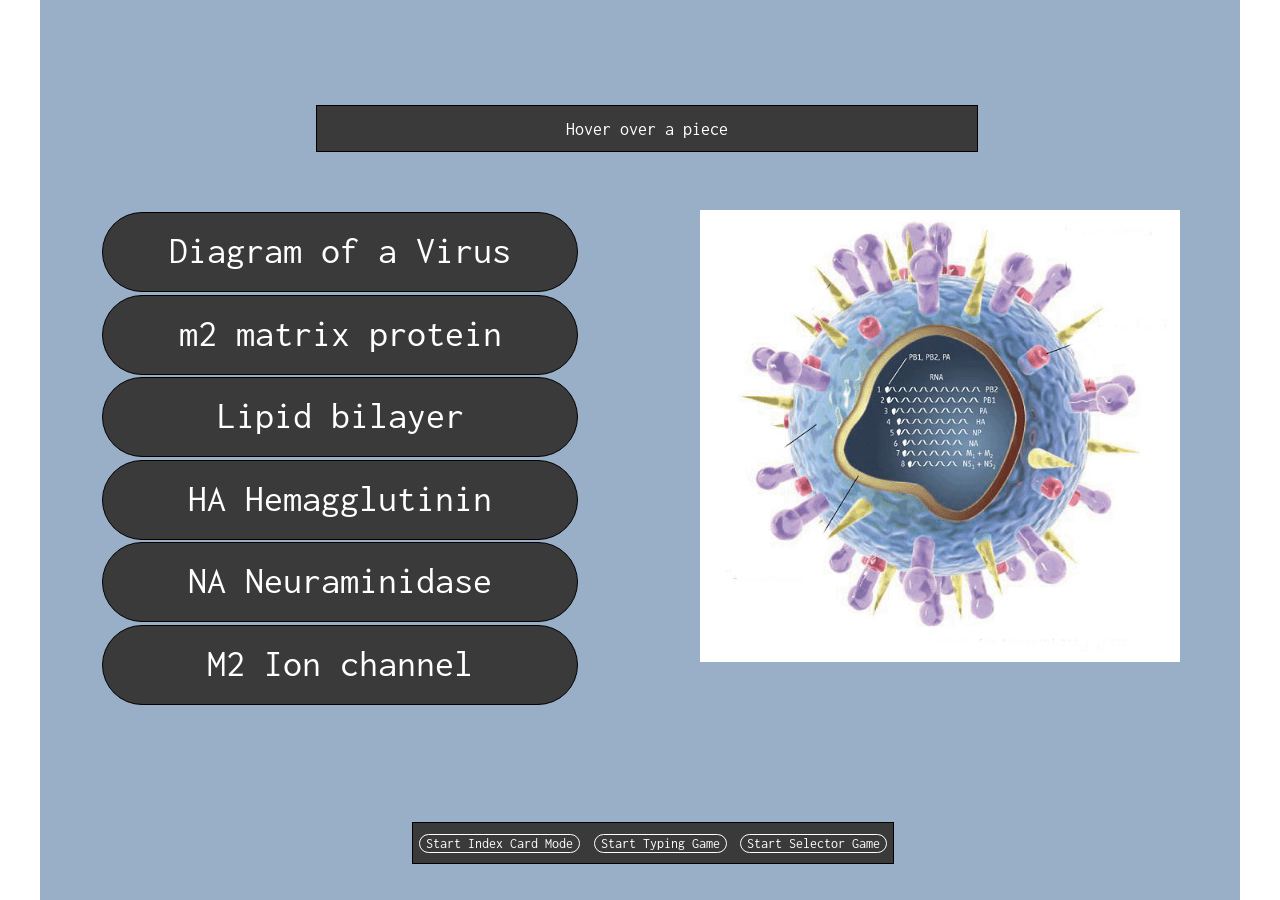
<file: includes/diagram_of_a_virus/index.html>
<!DOCTYPE html><html><head><!-- compliance patch for microsoft browsers -->
<!--[if lt IE 7]><script src="ie7-standard-p.js" type="text/javascript"></script><![endif]-->
    <link rel="stylesheet" id="masterCss" type="text/css" href="css/masterStyle.css">
    <link rel="stylesheet" id="css" type="text/css" href="css/indexCardStyle.css">
    <link href='https://fonts.googleapis.com/css?family=Inconsolata' rel='stylesheet' type='text/css'>     <script src="css_browser_selector.js"></script>
    <script src="js/vendor/jquery.js"></script>
	<script src="js/imageMapResizer.min.js"></script>
    <script src="js/resize.js"></script>
    <script src="js/indexCards.js"></script>
    <script src="js/typingQuiz.js"></script>
    <script src="js/selectorQuiz.js"></script>
    <script src="js/init.js"></script> 	</head>
	<body>
	 <div id="stage" class="screen">
        
        <div id="buttonBox">
            <button class="button fs-15" type="button" id="indexCardButton" onclick="startIndexCardMode()">Start Index Card Mode</button>
            <button class="button fs-15" type="button" id="typingGameButton" onclick="startTypingGame()">Start Typing Game</button>
            <button class="button fs-15" type="button" id="selectorGameButton" onclick="startSelectorGame()">Start Selector Game</button>
        </div>
        
        <div id="quizDisplayBox">
            <div id="quizDisplay" class="fs-20">
                
            </div>
        </div>
        
        <div id="scoreDisplayBox">
            <div id="scoreDisplay" class="fs-20">READY? GO!</div>
        </div>
        
        <div id="hudDisplayBox">
            <div id="hud" class="fs-20">Score: 0</div>
        </div>
                
                <div id="guessBox">
            <div id="guessText" class="fs-20">Guess: 
                <input id="textInput" type="text" class="fs-20" align="right"/>
            </div>
        </div>
        
        <div id="healthDisplayBox">
            <img id="heart1" src="Heart.svg" />
            <img id="heart2" src="Heart.svg" />
            <img id="heart3" src="Heart.svg" />
        </div>
        
        <div class="board">
            <div id="leftnav">
                <ul id="van"><li id="1" class="1">Diagram of a Virus</li> 
<li id="2" class="2">m2 matrix protein</li> 
<li id="3" class="3">Lipid bilayer</li> 
<li id="4" class="4">HA Hemagglutinin</li> 
<li id="5" class="5">NA Neuraminidase</li> 
<li id="6" class="6">M2 Ion channel</li> 
</ul></div></div><div id="rightnav">        <div id="imagemap">
	<img id="background" src="layer-1.png" style='position:absolute;width:100%;height:94.166666666667%'/>
	<img id="picture" style='position:absolute;width:100%;height:94.166666666667%' alt="someimage" src="layer-1.png" usemap="#nav" />
	</div> <map id="nav" name="nav"><area shape="rect" coords="432,408,444,420" href="5" class="5">
<area shape="rect" coords="444,156,456,168" href="5" class="5">
<area shape="rect" coords="444,444,456,456" href="4" class="4">
<area shape="rect" coords="252,24,264,36" href="4" class="4">
<area shape="rect" coords="384,156,396,168" href="3" class="3">
<area shape="rect" coords="276,468,288,480" href="4" class="4">
<area shape="rect" coords="480,240,492,252" href="4" class="4">
<area shape="rect" coords="60,180,72,192" href="4" class="4">
<area shape="rect" coords="228,132,240,144" href="3" class="3">
<area shape="rect" coords="228,120,240,132" href="3" class="3">
<area shape="rect" coords="336,72,348,84" href="5" class="5">
<area shape="rect" coords="216,168,228,180" href="3" class="3">
<area shape="rect" coords="372,84,384,96" href="4" class="4">
<area shape="rect" coords="180,396,192,408" href="3" class="3">
<area shape="rect" coords="156,228,168,240" href="3" class="3">
<area shape="rect" coords="120,372,132,384" href="4" class="4">
<area shape="rect" coords="168,324,180,336" href="3" class="3">
<area shape="rect" coords="156,324,168,336" href="3" class="3">
<area shape="rect" coords="300,420,312,432" href="3" class="3">
<area shape="rect" coords="300,132,312,144" href="3" class="3">
<area shape="rect" coords="144,252,156,264" href="3" class="3">
<area shape="rect" coords="372,120,384,132" href="4" class="4">
<area shape="rect" coords="264,108,276,120" href="3" class="3">
<area shape="rect" coords="108,396,120,408" href="4" class="4">
<area shape="rect" coords="444,264,456,276" href="3" class="3">
<area shape="rect" coords="156,216,168,228" href="3" class="3">
<area shape="rect" coords="192,396,204,408" href="3" class="3">
<area shape="rect" coords="312,132,324,144" href="3" class="3">
<area shape="rect" coords="276,372,288,384" href="3" class="3">
<area shape="rect" coords="204,360,216,372" href="5" class="5">
<area shape="rect" coords="396,168,408,180" href="3" class="3">
<area shape="rect" coords="180,168,192,180" href="3" class="3">
<area shape="rect" coords="132,288,144,300" href="3" class="3">
<area shape="rect" coords="396,132,408,144" href="3" class="3">
<area shape="rect" coords="288,108,300,120" href="4" class="4">
<area shape="rect" coords="456,180,468,192" href="3" class="3">
<area shape="rect" coords="240,144,252,156" href="3" class="3">
<area shape="rect" coords="108,384,120,396" href="4" class="4">
<area shape="rect" coords="204,384,216,396" href="3" class="3">
<area shape="rect" coords="408,396,420,408" href="4" class="4">
<area shape="rect" coords="216,84,228,96" href="4" class="4">
<area shape="rect" coords="252,144,264,156" href="3" class="3">
<area shape="rect" coords="348,360,360,372" href="2" class="2">
<area shape="rect" coords="528,228,540,240" href="4" class="4">
<area shape="rect" coords="288,432,300,444" href="4" class="4">
<area shape="rect" coords="96,192,108,204" href="4" class="4">
<area shape="rect" coords="192,48,204,60" href="4" class="4">
<area shape="rect" coords="192,72,204,84" href="4" class="4">
<area shape="rect" coords="264,360,276,372" href="3" class="3">
<area shape="rect" coords="156,276,168,288" href="3" class="3">
<area shape="rect" coords="396,180,408,192" href="3" class="3">
<area shape="rect" coords="108,204,120,216" href="4" class="4">
<area shape="rect" coords="276,360,288,372" href="2" class="2">
<area shape="rect" coords="288,12,300,24" href="4" class="4">
<area shape="rect" coords="444,240,456,252" href="3" class="3">
<area shape="rect" coords="468,192,480,204" href="3" class="3">
<area shape="rect" coords="420,216,432,228" href="3" class="3">
<area shape="rect" coords="240,348,252,360" href="3" class="3">
<area shape="rect" coords="252,132,264,144" href="3" class="3">
<area shape="rect" coords="420,180,432,192" href="6" class="6">
<area shape="rect" coords="372,108,384,120" href="4" class="4">
<area shape="rect" coords="456,168,468,180" href="3" class="3">
<area shape="rect" coords="300,396,312,408" href="3" class="3">
<area shape="rect" coords="264,348,276,360" href="2" class="2">
<area shape="rect" coords="276,456,288,468" href="4" class="4">
<area shape="rect" coords="264,12,276,24" href="4" class="4">
<area shape="rect" coords="432,228,444,240" href="3" class="3">
<area shape="rect" coords="456,264,468,276" href="3" class="3">
<area shape="rect" coords="312,420,324,432" href="3" class="3">
<area shape="rect" coords="156,156,168,168" href="3" class="3">
<area shape="rect" coords="216,348,228,360" href="3" class="3">
<area shape="rect" coords="144,288,156,300" href="3" class="3">
<area shape="rect" coords="372,180,384,192" href="3" class="3">
<area shape="rect" coords="216,192,228,204" href="2" class="2">
<area shape="rect" coords="456,72,468,84" href="4" class="4">
<area shape="rect" coords="408,72,420,84" href="4" class="4">
<area shape="rect" coords="312,108,324,120" href="3" class="3">
<area shape="rect" coords="228,360,240,372" href="3" class="3">
<area shape="rect" coords="144,168,156,180" href="3" class="3">
<area shape="rect" coords="432,372,444,384" href="3" class="3">
<area shape="rect" coords="204,480,216,492" href="4" class="4">
<area shape="rect" coords="420,276,432,288" href="3" class="3">
<area shape="rect" coords="432,300,444,312" href="5" class="5">
<area shape="rect" coords="192,60,204,72" href="4" class="4">
<area shape="rect" coords="384,120,396,132" href="3" class="3">
<area shape="rect" coords="84,204,96,216" href="4" class="4">
<area shape="rect" coords="144,204,156,216" href="4" class="4">
<area shape="rect" coords="240,396,252,408" href="3" class="3">
<area shape="rect" coords="420,144,432,156" href="3" class="3">
<area shape="rect" coords="516,216,528,228" href="4" class="4">
<area shape="rect" coords="228,180,240,192" href="2" class="2">
<area shape="rect" coords="216,48,228,60" href="4" class="4">
<area shape="rect" coords="300,372,312,384" href="2" class="2">
<area shape="rect" coords="132,240,144,252" href="3" class="3">
<area shape="rect" coords="168,156,180,168" href="5" class="5">
<area shape="rect" coords="132,216,144,228" href="4" class="4">
<area shape="rect" coords="384,168,396,180" href="3" class="3">
<area shape="rect" coords="336,144,348,156" href="3" class="3">
<area shape="rect" coords="156,252,168,264" href="3" class="3">
<area shape="rect" coords="228,168,240,180" href="2" class="2">
<area shape="rect" coords="396,228,408,240" href="2" class="2">
<area shape="rect" coords="192,468,204,480" href="4" class="4">
<area shape="rect" coords="300,444,312,456" href="4" class="4">
<area shape="rect" coords="192,168,204,180" href="3" class="3">
<area shape="rect" coords="444,192,456,204" href="3" class="3">
<area shape="rect" coords="324,420,336,432" href="3" class="3">
<area shape="rect" coords="396,84,408,96" href="4" class="4">
<area shape="rect" coords="252,336,264,348" href="2" class="2">
<area shape="rect" coords="312,432,324,444" href="3" class="3">
<area shape="rect" coords="372,372,384,384" href="3" class="3">
<area shape="rect" coords="168,168,180,180" href="3" class="3">
<area shape="rect" coords="252,420,264,432" href="3" class="3">
<area shape="rect" coords="432,456,444,468" href="4" class="4">
<area shape="rect" coords="408,132,420,144" href="3" class="3">
<area shape="rect" coords="252,108,264,120" href="3" class="3">
<area shape="rect" coords="192,372,204,384" href="5" class="5">
<area shape="rect" coords="180,84,192,96" href="4" class="4">
<area shape="rect" coords="204,204,216,216" href="2" class="2">
<area shape="rect" coords="312,372,324,384" href="2" class="2">
<area shape="rect" coords="276,144,288,156" href="2" class="2">
<area shape="rect" coords="432,384,444,396" href="3" class="3">
<area shape="rect" coords="444,276,456,288" href="3" class="3">
<area shape="rect" coords="288,132,300,144" href="3" class="3">
<area shape="rect" coords="336,492,348,504" href="4" class="4">
<area shape="rect" coords="168,108,180,120" href="5" class="5">
<area shape="rect" coords="324,156,336,168" href="2" class="2">
<area shape="rect" coords="228,372,240,384" href="3" class="3">
<area shape="rect" coords="372,324,384,336" href="2" class="2">
<area shape="rect" coords="216,432,228,444" href="6" class="6">
<area shape="rect" coords="204,132,216,144" href="6" class="6">
<area shape="rect" coords="312,96,324,108" href="3" class="3">
<area shape="rect" coords="288,384,300,396" href="3" class="3">
<area shape="rect" coords="432,264,444,276" href="3" class="3">
<area shape="rect" coords="516,228,528,240" href="4" class="4">
<area shape="rect" coords="240,108,252,120" href="3" class="3">
<area shape="rect" coords="372,444,384,456" href="6" class="6">
<area shape="rect" coords="444,432,456,444" href="4" class="4">
<area shape="rect" coords="300,48,312,60" href="4" class="4">
<area shape="rect" coords="360,132,372,144" href="3" class="3">
<area shape="rect" coords="396,348,408,360" href="3" class="3">
<area shape="rect" coords="144,372,156,384" href="4" class="4">
<area shape="rect" coords="456,276,468,288" href="3" class="3">
<area shape="rect" coords="108,372,120,384" href="4" class="4">
<area shape="rect" coords="336,156,348,168" href="2" class="2">
<area shape="rect" coords="216,108,228,120" href="3" class="3">
<area shape="rect" coords="72,180,84,192" href="4" class="4">
<area shape="rect" coords="384,396,396,408" href="3" class="3">
<area shape="rect" coords="336,384,348,396" href="3" class="3">
<area shape="rect" coords="324,432,336,444" href="3" class="3">
<area shape="rect" coords="372,396,384,408" href="3" class="3">
<area shape="rect" coords="348,420,360,432" href="5" class="5">
<area shape="rect" coords="492,360,504,372" href="4" class="4">
<area shape="rect" coords="444,336,456,348" href="6" class="6">
<area shape="rect" coords="72,336,84,348" href="4" class="4">
<area shape="rect" coords="372,132,384,144" href="3" class="3">
<area shape="rect" coords="420,384,432,396" href="3" class="3">
<area shape="rect" coords="84,336,96,348" href="4" class="4">
<area shape="rect" coords="360,408,372,420" href="3" class="3">
<area shape="rect" coords="288,360,300,372" href="2" class="2">
<area shape="rect" coords="300,432,312,444" href="3" class="3">
<area shape="rect" coords="156,372,168,384" href="3" class="3">
<area shape="rect" coords="264,468,276,480" href="4" class="4">
<area shape="rect" coords="396,444,408,456" href="4" class="4">
<area shape="rect" coords="360,180,372,192" href="2" class="2">
<area shape="rect" coords="252,408,264,420" href="3" class="3">
<area shape="rect" coords="96,372,108,384" href="4" class="4">
<area shape="rect" coords="144,360,156,372" href="4" class="4">
<area shape="rect" coords="132,312,144,324" href="3" class="3">
<area shape="rect" coords="492,240,504,252" href="4" class="4">
<area shape="rect" coords="348,144,360,156" href="3" class="3">
<area shape="rect" coords="204,420,216,432" href="3" class="3">
<area shape="rect" coords="360,336,372,348" href="2" class="2">
<area shape="rect" coords="396,312,408,324" href="3" class="3">
<area shape="rect" coords="444,180,456,192" href="3" class="3">
<area shape="rect" coords="168,132,180,144" href="3" class="3">
<area shape="rect" coords="336,480,348,492" href="4" class="4">
<area shape="rect" coords="384,204,396,216" href="2" class="2">
<area shape="rect" coords="84,180,96,192" href="4" class="4">
<area shape="rect" coords="120,276,132,288" href="3" class="3">
<area shape="rect" coords="216,60,228,72" href="4" class="4">
<area shape="rect" coords="228,408,240,420" href="3" class="3">
<area shape="rect" coords="276,408,288,420" href="4" class="4">
<area shape="rect" coords="252,396,264,408" href="3" class="3">
<area shape="rect" coords="504,228,516,240" href="4" class="4">
<area shape="rect" coords="252,156,264,168" href="2" class="2">
<area shape="rect" coords="276,84,288,96" href="4" class="4">
<area shape="rect" coords="120,336,132,348" href="6" class="6">
<area shape="rect" coords="468,228,480,240" href="4" class="4">
<area shape="rect" coords="120,192,132,204" href="4" class="4">
<area shape="rect" coords="204,108,216,120" href="3" class="3">
<area shape="rect" coords="360,120,372,132" href="4" class="4">
<area shape="rect" coords="300,384,312,396" href="3" class="3">
<area shape="rect" coords="312,444,324,456" href="4" class="4">
<area shape="rect" coords="168,204,180,216" href="3" class="3">
<area shape="rect" coords="288,468,300,480" href="4" class="4">
<area shape="rect" coords="432,192,444,204" href="3" class="3">
<area shape="rect" coords="456,204,468,216" href="3" class="3">
<area shape="rect" coords="432,420,444,432" href="4" class="4">
<area shape="rect" coords="420,96,432,108" href="4" class="4">
<area shape="rect" coords="336,372,348,384" href="2" class="2">
<area shape="rect" coords="276,396,288,408" href="3" class="3">
<area shape="rect" coords="288,396,300,408" href="3" class="3">
<area shape="rect" coords="276,420,288,432" href="4" class="4">
<area shape="rect" coords="180,384,192,396" href="5" class="5">
<area shape="rect" coords="156,288,168,300" href="3" class="3">
<area shape="rect" coords="204,444,216,456" href="4" class="4">
<area shape="rect" coords="468,240,480,252" href="4" class="4">
<area shape="rect" coords="276,96,288,108" href="4" class="4">
<area shape="rect" coords="336,456,348,468" href="4" class="4">
<area shape="rect" coords="192,336,204,348" href="3" class="3">
<area shape="rect" coords="276,132,288,144" href="3" class="3">
<area shape="rect" coords="216,144,228,156" href="6" class="6">
<area shape="rect" coords="144,348,156,360" href="3" class="3">
<area shape="rect" coords="204,408,216,420" href="3" class="3">
<area shape="rect" coords="240,156,252,168" href="2" class="2">
<area shape="rect" coords="504,216,516,228" href="4" class="4">
<area shape="rect" coords="144,216,156,228" href="4" class="4">
<area shape="rect" coords="432,240,444,252" href="3" class="3">
<area shape="rect" coords="504,288,516,300" href="5" class="5">
<area shape="rect" coords="444,84,456,96" href="4" class="4">
<area shape="rect" coords="228,84,240,96" href="4" class="4">
<area shape="rect" coords="144,264,156,276" href="3" class="3">
<area shape="rect" coords="156,144,168,156" href="5" class="5">
<area shape="rect" coords="420,360,432,372" href="3" class="3">
<area shape="rect" coords="288,480,300,492" href="4" class="4">
<area shape="rect" coords="468,348,480,360" href="4" class="4">
<area shape="rect" coords="336,432,348,444" href="3" class="3">
<area shape="rect" coords="420,264,432,276" href="3" class="3">
<area shape="rect" coords="444,348,456,360" href="3" class="3">
<area shape="rect" coords="420,348,432,360" href="3" class="3">
<area shape="rect" coords="72,324,84,336" href="4" class="4">
<area shape="rect" coords="120,288,132,300" href="3" class="3">
<area shape="rect" coords="444,372,456,384" href="3" class="3">
<area shape="rect" coords="240,96,252,108" href="3" class="3">
<area shape="rect" coords="156,300,168,312" href="3" class="3">
<area shape="rect" coords="360,372,372,384" href="3" class="3">
<area shape="rect" coords="192,492,204,504" href="4" class="4">
<area shape="rect" coords="420,336,432,348" href="3" class="3">
<area shape="rect" coords="96,180,108,192" href="4" class="4">
<area shape="rect" coords="156,360,168,372" href="3" class="3">
<area shape="rect" coords="192,192,204,204" href="3" class="3">
<area shape="rect" coords="120,264,132,276" href="3" class="3">
<area shape="rect" coords="384,384,396,396" href="3" class="3">
<area shape="rect" coords="324,372,336,384" href="2" class="2">
<area shape="rect" coords="408,156,420,168" href="3" class="3">
<area shape="rect" coords="528,204,540,216" href="4" class="4">
<area shape="rect" coords="324,444,336,456" href="4" class="4">
<area shape="rect" coords="420,252,432,264" href="3" class="3">
<area shape="rect" coords="264,444,276,456" href="4" class="4">
<area shape="rect" coords="432,204,444,216" href="3" class="3">
<area shape="rect" coords="84,324,96,336" href="4" class="4">
<area shape="rect" coords="168,72,180,84" href="4" class="4">
<area shape="rect" coords="276,24,288,36" href="4" class="4">
<area shape="rect" coords="168,360,180,372" href="3" class="3">
<area shape="rect" coords="396,120,408,132" href="3" class="3">
<area shape="rect" coords="312,84,324,96" href="3" class="3">
<area shape="rect" coords="384,96,396,108" href="4" class="4">
<area shape="rect" coords="192,84,204,96" href="4" class="4">
<area shape="rect" coords="240,360,252,372" href="3" class="3">
<area shape="rect" coords="168,444,180,456" href="4" class="4">
<area shape="rect" coords="204,156,216,168" href="3" class="3">
<area shape="rect" coords="144,228,156,240" href="3" class="3">
<area shape="rect" coords="192,132,204,144" href="3" class="3">
<area shape="rect" coords="192,324,204,336" href="2" class="2">
<area shape="rect" coords="396,240,408,252" href="2" class="2">
<area shape="rect" coords="444,216,456,228" href="3" class="3">
<area shape="rect" coords="516,204,528,216" href="4" class="4">
<area shape="rect" coords="444,252,456,264" href="3" class="3">
<area shape="rect" coords="204,396,216,408" href="3" class="3">
<area shape="rect" coords="264,372,276,384" href="3" class="3">
<area shape="rect" coords="360,96,372,108" href="4" class="4">
<area shape="rect" coords="180,324,192,336" href="2" class="2">
<area shape="rect" coords="300,96,312,108" href="3" class="3">
<area shape="rect" coords="456,144,468,156" href="5" class="5">
<area shape="rect" coords="288,24,300,36" href="4" class="4">
<area shape="rect" coords="288,408,300,420" href="3" class="3">
<area shape="rect" coords="192,360,204,372" href="5" class="5">
<area shape="rect" coords="432,168,444,180" href="3" class="3">
<area shape="rect" coords="456,288,468,300" href="3" class="3">
<area shape="rect" coords="468,288,480,300" href="3" class="3">
<area shape="rect" coords="132,192,144,204" href="4" class="4">
<area shape="rect" coords="120,240,132,252" href="3" class="3">
<area shape="rect" coords="396,384,408,396" href="3" class="3">
<area shape="rect" coords="336,444,348,456" href="4" class="4">
<area shape="rect" coords="252,456,264,468" href="4" class="4">
<area shape="rect" coords="192,408,204,420" href="3" class="3">
<area shape="rect" coords="408,228,420,240" href="3" class="3">
<area shape="rect" coords="432,312,444,324" href="5" class="5">
<area shape="rect" coords="432,84,444,96" href="4" class="4">
<area shape="rect" coords="420,132,432,144" href="3" class="3">
<area shape="rect" coords="168,240,180,252" href="3" class="3">
<area shape="rect" coords="264,156,276,168" href="2" class="2">
<area shape="rect" coords="324,396,336,408" href="3" class="3">
<area shape="rect" coords="420,240,432,252" href="3" class="3">
<area shape="rect" coords="372,384,384,396" href="3" class="3">
<area shape="rect" coords="168,276,180,288" href="2" class="2">
<area shape="rect" coords="180,252,192,264" href="2" class="2">
<area shape="rect" coords="84,228,96,240" href="5" class="5">
<area shape="rect" coords="408,180,420,192" href="6" class="6">
<area shape="rect" coords="120,384,132,396" href="4" class="4">
<area shape="rect" coords="96,240,108,252" href="5" class="5">
<area shape="rect" coords="456,336,468,348" href="3" class="3">
<area shape="rect" coords="204,168,216,180" href="3" class="3">
<area shape="rect" coords="408,144,420,156" href="3" class="3">
<area shape="rect" coords="372,420,384,432" href="3" class="3">
<area shape="rect" coords="480,348,492,360" href="4" class="4">
<area shape="rect" coords="300,24,312,36" href="4" class="4">
<area shape="rect" coords="276,384,288,396" href="3" class="3">
<area shape="rect" coords="132,180,144,192" href="6" class="6">
<area shape="rect" coords="372,348,384,360" href="3" class="3">
<area shape="rect" coords="168,348,180,360" href="3" class="3">
<area shape="rect" coords="144,336,156,348" href="3" class="3">
<area shape="rect" coords="72,192,84,204" href="4" class="4">
<area shape="rect" coords="192,252,204,264" href="2" class="2">
<area shape="rect" coords="408,336,420,348" href="3" class="3">
<area shape="rect" coords="264,420,276,432" href="4" class="4">
<area shape="rect" coords="228,144,240,156" href="3" class="3">
<area shape="rect" coords="456,156,468,168" href="5" class="5">
<area shape="rect" coords="408,360,420,372" href="3" class="3">
<area shape="rect" coords="528,216,540,228" href="4" class="4">
<area shape="rect" coords="384,108,396,120" href="4" class="4">
<area shape="rect" coords="492,228,504,240" href="4" class="4">
<area shape="rect" coords="396,60,408,72" href="4" class="4">
<area shape="rect" coords="216,468,228,480" href="5" class="5">
<area shape="rect" coords="408,276,420,288" href="3" class="3">
<area shape="rect" coords="432,336,444,348" href="6" class="6">
<area shape="rect" coords="348,480,360,492" href="4" class="4">
<area shape="rect" coords="384,312,396,324" href="2" class="2">
<area shape="rect" coords="180,408,192,420" href="3" class="3">
<area shape="rect" coords="240,168,252,180" href="2" class="2">
<area shape="rect" coords="180,192,192,204" href="3" class="3">
<area shape="rect" coords="216,336,228,348" href="2" class="2">
<area shape="rect" coords="408,324,420,336" href="3" class="3">
<area shape="rect" coords="252,36,264,48" href="5" class="5">
<area shape="rect" coords="168,180,180,192" href="3" class="3">
<area shape="rect" coords="228,420,240,432" href="3" class="3">
<area shape="rect" coords="360,432,372,444" href="5" class="5">
<area shape="rect" coords="420,300,432,312" href="5" class="5">
<area shape="rect" coords="396,300,408,312" href="3" class="3">
<area shape="rect" coords="192,180,204,192" href="3" class="3">
<area shape="rect" coords="396,372,408,384" href="3" class="3">
<area shape="rect" coords="180,240,192,252" href="3" class="3">
<area shape="rect" coords="192,384,204,396" href="3" class="3">
<area shape="rect" coords="264,408,276,420" href="4" class="4">
<area shape="rect" coords="348,108,360,120" href="3" class="3">
<area shape="rect" coords="444,300,456,312" href="3" class="3">
<area shape="rect" coords="384,288,396,300" href="2" class="2">
<area shape="rect" coords="240,132,252,144" href="3" class="3">
<area shape="rect" coords="408,372,420,384" href="3" class="3">
<area shape="rect" coords="204,336,216,348" href="2" class="2">
<area shape="rect" coords="288,72,300,84" href="4" class="4">
<area shape="rect" coords="360,156,372,168" href="3" class="3">
<area shape="rect" coords="192,120,204,132" href="3" class="3">
<area shape="rect" coords="300,120,312,132" href="3" class="3">
<area shape="rect" coords="108,192,120,204" href="4" class="4">
<area shape="rect" coords="348,396,360,408" href="3" class="3">
<area shape="rect" coords="336,96,348,108" href="5" class="5">
<area shape="rect" coords="396,48,408,60" href="4" class="4">
<area shape="rect" coords="228,456,240,468" href="5" class="5">
<area shape="rect" coords="168,252,180,264" href="3" class="3">
<area shape="rect" coords="288,144,300,156" href="2" class="2">
<area shape="rect" coords="480,228,492,240" href="4" class="4">
<area shape="rect" coords="264,120,276,132" href="3" class="3">
<area shape="rect" coords="216,396,228,408" href="3" class="3">
<area shape="rect" coords="252,360,264,372" href="3" class="3">
<area shape="rect" coords="420,312,432,324" href="5" class="5">
<area shape="rect" coords="300,456,312,468" href="4" class="4">
<area shape="rect" coords="420,396,432,408" href="3" class="3">
<area shape="rect" coords="420,168,432,180" href="6" class="6">
<area shape="rect" coords="276,492,288,504" href="4" class="4">
<area shape="rect" coords="492,216,504,228" href="4" class="4">
<area shape="rect" coords="504,360,516,372" href="4" class="4">
<area shape="rect" coords="384,300,396,312" href="2" class="2">
<area shape="rect" coords="360,348,372,360" href="2" class="2">
<area shape="rect" coords="372,336,384,348" href="2" class="2">
<area shape="rect" coords="432,96,444,108" href="4" class="4">
<area shape="rect" coords="300,84,312,96" href="3" class="3">
<area shape="rect" coords="312,456,324,468" href="5" class="5">
<area shape="rect" coords="132,276,144,288" href="3" class="3">
<area shape="rect" coords="360,360,372,372" href="3" class="3">
<area shape="rect" coords="312,144,324,156" href="2" class="2">
<area shape="rect" coords="132,360,144,372" href="4" class="4">
<area shape="rect" coords="372,144,384,156" href="3" class="3">
<area shape="rect" coords="432,360,444,372" href="3" class="3">
<area shape="rect" coords="336,396,348,408" href="3" class="3">
<area shape="rect" coords="144,240,156,252" href="3" class="3">
<area shape="rect" coords="372,360,384,372" href="3" class="3">
<area shape="rect" coords="264,432,276,444" href="4" class="4">
<area shape="rect" coords="276,504,288,516" href="4" class="4">
<area shape="rect" coords="348,72,360,84" href="5" class="5">
<area shape="rect" coords="288,120,300,132" href="4" class="4">
<area shape="rect" coords="384,336,396,348" href="3" class="3">
<area shape="rect" coords="348,408,360,420" href="3" class="3">
<area shape="rect" coords="240,120,252,132" href="3" class="3">
<area shape="rect" coords="444,204,456,216" href="3" class="3">
<area shape="rect" coords="324,96,336,108" href="3" class="3">
<area shape="rect" coords="192,420,204,432" href="3" class="3">
<area shape="rect" coords="192,204,204,216" href="3" class="3">
<area shape="rect" coords="144,300,156,312" href="3" class="3">
<area shape="rect" coords="420,324,432,336" href="3" class="3">
<area shape="rect" coords="444,72,456,84" href="4" class="4">
<area shape="rect" coords="192,144,204,156" href="3" class="3">
<area shape="rect" coords="240,384,252,396" href="3" class="3">
<area shape="rect" coords="408,264,420,276" href="3" class="3">
<area shape="rect" coords="144,312,156,324" href="3" class="3">
<area shape="rect" coords="396,324,408,336" href="3" class="3">
<area shape="rect" coords="216,36,228,48" href="4" class="4">
<area shape="rect" coords="156,192,168,204" href="3" class="3">
<area shape="rect" coords="120,300,132,312" href="3" class="3">
<area shape="rect" coords="216,384,228,396" href="3" class="3">
<area shape="rect" coords="84,192,96,204" href="4" class="4">
<area shape="rect" coords="252,384,264,396" href="3" class="3">
<area shape="rect" coords="408,216,420,228" href="3" class="3">
<area shape="rect" coords="132,300,144,312" href="3" class="3">
<area shape="rect" coords="240,336,252,348" href="2" class="2">
<area shape="rect" coords="120,204,132,216" href="4" class="4">
<area shape="rect" coords="420,420,432,432" href="4" class="4">
<area shape="rect" coords="384,360,396,372" href="3" class="3">
<area shape="rect" coords="156,264,168,276" href="3" class="3">
<area shape="rect" coords="336,468,348,480" href="4" class="4">
<area shape="rect" coords="384,432,396,444" href="4" class="4">
<area shape="rect" coords="264,96,276,108" href="3" class="3">
<area shape="rect" coords="492,348,504,360" href="4" class="4">
<area shape="rect" coords="468,204,480,216" href="3" class="3">
<area shape="rect" coords="276,480,288,492" href="4" class="4">
<area shape="rect" coords="336,408,348,420" href="3" class="3">
<area shape="rect" coords="324,120,336,132" href="3" class="3">
<area shape="rect" coords="372,156,384,168" href="3" class="3">
<area shape="rect" coords="288,420,300,432" href="4" class="4">
<area shape="rect" coords="180,312,192,324" href="2" class="2">
<area shape="rect" coords="396,156,408,168" href="3" class="3">
<area shape="rect" coords="444,360,456,372" href="3" class="3">
<area shape="rect" coords="180,60,192,72" href="4" class="4">
<area shape="rect" coords="336,108,348,120" href="5" class="5">
<area shape="rect" coords="504,240,516,252" href="4" class="4">
<area shape="rect" coords="480,288,492,300" href="5" class="5">
<area shape="rect" coords="240,372,252,384" href="3" class="3">
<area shape="rect" coords="312,408,324,420" href="3" class="3">
<area shape="rect" coords="288,492,300,504" href="4" class="4">
<area shape="rect" coords="216,156,228,168" href="3" class="3">
<area shape="rect" coords="396,204,408,216" href="3" class="3">
<area shape="rect" coords="456,300,468,312" href="3" class="3">
<area shape="rect" coords="216,408,228,420" href="3" class="3">
<area shape="rect" coords="432,156,444,168" href="3" class="3">
<area shape="rect" coords="168,312,180,324" href="2" class="2">
<area shape="rect" coords="240,420,252,432" href="3" class="3">
<area shape="rect" coords="168,216,180,228" href="3" class="3">
<area shape="rect" coords="264,36,276,48" href="4" class="4">
<area shape="rect" coords="300,36,312,48" href="4" class="4">
<area shape="rect" coords="432,180,444,192" href="3" class="3">
<area shape="rect" coords="456,216,468,228" href="3" class="3">
<area shape="rect" coords="384,72,396,84" href="4" class="4">
<area shape="rect" coords="228,156,240,168" href="3" class="3">
<area shape="rect" coords="156,348,168,360" href="3" class="3">
<area shape="rect" coords="192,36,204,48" href="4" class="4">
<area shape="rect" coords="396,96,408,108" href="6" class="6">
<area shape="rect" coords="204,468,216,480" href="4" class="4">
<area shape="rect" coords="192,348,204,360" href="3" class="3">
<area shape="rect" coords="372,408,384,420" href="3" class="3">
<area shape="rect" coords="384,444,396,456" href="4" class="4">
<area shape="rect" coords="156,240,168,252" href="3" class="3">
<area shape="rect" coords="276,72,288,84" href="4" class="4">
<area shape="rect" coords="228,348,240,360" href="3" class="3">
<area shape="rect" coords="288,372,300,384" href="2" class="2">
<area shape="rect" coords="144,276,156,288" href="3" class="3">
<area shape="rect" coords="384,408,396,420" href="3" class="3">
<area shape="rect" coords="204,36,216,48" href="4" class="4">
<area shape="rect" coords="324,384,336,396" href="3" class="3">
<area shape="rect" coords="336,132,348,144" href="3" class="3">
<area shape="rect" coords="384,180,396,192" href="3" class="3">
<area shape="rect" coords="408,192,420,204" href="3" class="3">
<area shape="rect" coords="300,408,312,420" href="3" class="3">
<area shape="rect" coords="384,228,396,240" href="2" class="2">
<area shape="rect" coords="168,60,180,72" href="4" class="4">
<area shape="rect" coords="264,144,276,156" href="2" class="2">
<area shape="rect" coords="204,120,216,132" href="3" class="3">
<area shape="rect" coords="216,180,228,192" href="2" class="2">
<area shape="rect" coords="396,336,408,348" href="3" class="3">
<area shape="rect" coords="444,288,456,300" href="3" class="3">
<area shape="rect" coords="312,396,324,408" href="3" class="3">
<area shape="rect" coords="408,300,420,312" href="5" class="5">
<area shape="rect" coords="408,288,420,300" href="3" class="3">
<area shape="rect" coords="180,432,192,444" href="4" class="4">
<area shape="rect" coords="300,468,312,480" href="4" class="4">
<area shape="rect" coords="276,444,288,456" href="4" class="4">
<area shape="rect" coords="288,48,300,60" href="4" class="4">
<area shape="rect" coords="360,144,372,156" href="3" class="3">
<area shape="rect" coords="288,36,300,48" href="4" class="4">
<area shape="rect" coords="348,372,360,384" href="3" class="3">
<area shape="rect" coords="156,204,168,216" href="3" class="3">
<area shape="rect" coords="432,216,444,228" href="3" class="3">
<area shape="rect" coords="480,216,492,228" href="6" class="6">
<area shape="rect" coords="276,348,288,360" href="2" class="2">
<area shape="rect" coords="84,168,96,180" href="4" class="4">
<area shape="rect" coords="204,72,216,84" href="4" class="4">
<area shape="rect" coords="156,180,168,192" href="3" class="3">
<area shape="rect" coords="168,48,180,60" href="4" class="4">
<area shape="rect" coords="432,348,444,360" href="6" class="6">
<area shape="rect" coords="360,108,372,120" href="4" class="4">
<area shape="rect" coords="252,348,264,360" href="3" class="3">
<area shape="rect" coords="132,372,144,384" href="4" class="4">
<area shape="rect" coords="168,228,180,240" href="3" class="3">
<area shape="rect" coords="420,444,432,456" href="4" class="4">
<area shape="rect" coords="360,396,372,408" href="3" class="3">
<area shape="rect" coords="432,288,444,300" href="3" class="3">
<area shape="rect" coords="408,384,420,396" href="3" class="3">
<area shape="rect" coords="420,288,432,300" href="3" class="3">
<area shape="rect" coords="408,408,420,420" href="4" class="4">
<area shape="rect" coords="384,216,396,228" href="2" class="2">
<area shape="rect" coords="288,60,300,72" href="4" class="4">
<area shape="rect" coords="192,156,204,168" href="3" class="3">
<area shape="rect" coords="168,300,180,312" href="2" class="2">
<area shape="rect" coords="180,48,192,60" href="4" class="4">
<area shape="rect" coords="408,240,420,252" href="3" class="3">
<area shape="rect" coords="372,96,384,108" href="4" class="4">
<area shape="rect" coords="96,324,108,336" href="4" class="4">
<area shape="rect" coords="180,180,192,192" href="3" class="3">
<area shape="rect" coords="396,276,408,288" href="2" class="2">
<area shape="rect" coords="180,360,192,372" href="3" class="3">
<area shape="rect" coords="168,96,180,108" href="5" class="5">
<area shape="rect" coords="288,456,300,468" href="4" class="4">
<area shape="rect" coords="216,72,228,84" href="4" class="4">
<area shape="rect" coords="408,60,420,72" href="4" class="4">
<area shape="rect" coords="456,192,468,204" href="3" class="3">
<area shape="rect" coords="156,168,168,180" href="3" class="3">
<area shape="rect" coords="420,228,432,240" href="3" class="3">
<area shape="rect" coords="204,144,216,156" href="6" class="6">
<area shape="rect" coords="168,288,180,300" href="2" class="2">
<area shape="rect" coords="432,276,444,288" href="3" class="3">
<area shape="rect" coords="228,396,240,408" href="3" class="3">
<area shape="rect" coords="372,192,384,204" href="2" class="2">
<area shape="rect" coords="480,360,492,372" href="4" class="4">
<area shape="rect" coords="456,252,468,264" href="3" class="3">
<area shape="rect" coords="312,384,324,396" href="3" class="3">
<area shape="rect" coords="228,96,240,108" href="3" class="3">
<area shape="rect" coords="192,96,204,108" href="4" class="4">
<area shape="rect" coords="132,324,144,336" href="3" class="3">
<area shape="rect" coords="168,192,180,204" href="3" class="3">
<area shape="rect" coords="396,264,408,276" href="2" class="2">
<area shape="rect" coords="348,384,360,396" href="3" class="3">
<area shape="rect" coords="240,408,252,420" href="3" class="3">
<area shape="rect" coords="180,228,192,240" href="3" class="3">
<area shape="rect" coords="180,348,192,360" href="3" class="3">
<area shape="rect" coords="96,204,108,216" href="4" class="4">
<area shape="rect" coords="348,468,360,480" href="4" class="4">
<area shape="rect" coords="264,48,276,60" href="4" class="4">
<area shape="rect" coords="384,348,396,360" href="3" class="3">
<area shape="rect" coords="264,60,276,72" href="4" class="4">
<area shape="rect" coords="288,444,300,456" href="4" class="4">
<area shape="rect" coords="204,180,216,192" href="3" class="3">
<area shape="rect" coords="252,120,264,132" href="3" class="3">
<area shape="rect" coords="372,72,384,84" href="4" class="4">
<area shape="rect" coords="180,420,192,432" href="4" class="4">
<area shape="rect" coords="252,96,264,108" href="3" class="3">
<area shape="rect" coords="348,168,360,180" href="2" class="2">
<area shape="rect" coords="384,144,396,156" href="3" class="3">
<area shape="rect" coords="384,420,396,432" href="3" class="3">
<area shape="rect" coords="276,60,288,72" href="4" class="4">
<area shape="rect" coords="204,228,216,240" href="2" class="2">
<area shape="rect" coords="156,336,168,348" href="3" class="3">
<area shape="rect" coords="180,120,192,132" href="3" class="3">
<area shape="rect" coords="288,84,300,96" href="4" class="4">
<area shape="rect" coords="408,348,420,360" href="3" class="3">
<area shape="rect" coords="432,432,444,444" href="4" class="4">
<area shape="rect" coords="96,396,108,408" href="4" class="4">
<area shape="rect" coords="276,120,288,132" href="4" class="4">
<area shape="rect" coords="324,108,336,120" href="3" class="3">
<area shape="rect" coords="204,60,216,72" href="4" class="4">
<area shape="rect" coords="288,504,300,516" href="4" class="4">
<area shape="rect" coords="264,24,276,36" href="4" class="4">
<area shape="rect" coords="312,72,324,84" href="6" class="6">
<area shape="rect" coords="420,192,432,204" href="3" class="3">
<area shape="rect" coords="180,156,192,168" href="3" class="3">
<area shape="rect" coords="384,84,396,96" href="4" class="4">
<area shape="rect" coords="180,264,192,276" href="2" class="2">
<area shape="rect" coords="168,336,180,348" href="3" class="3">
<area shape="rect" coords="120,252,132,264" href="3" class="3">
<area shape="rect" coords="372,204,384,216" href="2" class="2">
<area shape="rect" coords="468,300,480,312" href="3" class="3">
<area shape="rect" coords="300,60,312,72" href="4" class="4">
<area shape="rect" coords="456,312,468,324" href="3" class="3">
<area shape="rect" coords="276,36,288,48" href="4" class="4">
<area shape="rect" coords="384,60,396,72" href="4" class="4">
<area shape="rect" coords="396,252,408,264" href="2" class="2">
<area shape="rect" coords="348,132,360,144" href="3" class="3">
<area shape="rect" coords="96,384,108,396" href="4" class="4">
<area shape="rect" coords="144,324,156,336" href="3" class="3">
<area shape="rect" coords="396,360,408,372" href="3" class="3">
<area shape="rect" coords="228,72,240,84" href="4" class="4">
<area shape="rect" coords="444,312,456,324" href="5" class="5">
<area shape="rect" coords="132,264,144,276" href="3" class="3">
<area shape="rect" coords="420,432,432,444" href="4" class="4">
<area shape="rect" coords="108,180,120,192" href="4" class="4">
<area shape="rect" coords="444,228,456,240" href="3" class="3">
<area shape="rect" coords="216,372,228,384" href="3" class="3">
<area shape="rect" coords="492,288,504,300" href="5" class="5">
<area shape="rect" coords="108,324,120,336" href="4" class="4">
<area shape="rect" coords="396,216,408,228" href="3" class="3">
<area shape="rect" coords="396,192,408,204" href="3" class="3">
<area shape="rect" coords="420,108,432,120" href="4" class="4">
<area shape="rect" coords="336,420,348,432" href="3" class="3">
<area shape="rect" coords="324,408,336,420" href="3" class="3">
<area shape="rect" coords="228,384,240,396" href="3" class="3">
<area shape="rect" coords="300,144,312,156" href="2" class="2">
<area shape="rect" coords="204,456,216,468" href="4" class="4">
<area shape="rect" coords="228,108,240,120" href="3" class="3">
<area shape="rect" coords="72,168,84,180" href="4" class="4">
<area shape="rect" coords="408,204,420,216" href="3" class="3">
<area shape="rect" coords="120,312,132,324" href="3" class="3">
<area shape="rect" coords="276,108,288,120" href="4" class="4">
<area shape="rect" coords="360,444,372,456" href="5" class="5">
<area shape="rect" coords="180,132,192,144" href="3" class="3">
<area shape="rect" coords="420,156,432,168" href="3" class="3">
<area shape="rect" coords="288,96,300,108" href="4" class="4">
<area shape="rect" coords="372,168,384,180" href="3" class="3">
<area shape="rect" coords="312,120,324,132" href="3" class="3">
<area shape="rect" coords="456,348,468,360" href="3" class="3">
<area shape="rect" coords="132,252,144,264" href="3" class="3">
<area shape="rect" coords="216,444,228,456" href="6" class="6">
<area shape="rect" coords="408,420,420,432" href="4" class="4">
<area shape="rect" coords="432,324,444,336" href="3" class="3">
<area shape="rect" coords="144,180,156,192" href="3" class="3">
<area shape="rect" coords="264,480,276,492" href="4" class="4">
<area shape="rect" coords="96,228,108,240" href="5" class="5">
<area shape="rect" coords="384,132,396,144" href="3" class="3">
<area shape="rect" coords="132,228,144,240" href="3" class="3">
<area shape="rect" coords="396,144,408,156" href="3" class="3">
<area shape="rect" coords="180,336,192,348" href="3" class="3">
<area shape="rect" coords="264,132,276,144" href="3" class="3">
<area shape="rect" coords="264,72,276,84" href="4" class="4">
<area shape="rect" coords="420,372,432,384" href="3" class="3">
<area shape="rect" coords="204,48,216,60" href="4" class="4">
<area shape="rect" coords="252,468,264,480" href="4" class="4">
<area shape="rect" coords="204,348,216,360" href="3" class="3">
<area shape="rect" coords="216,360,228,372" href="3" class="3">
<area shape="rect" coords="168,372,180,384" href="3" class="3">
<area shape="rect" coords="168,432,180,444" href="4" class="4">
<area shape="rect" coords="360,384,372,396" href="3" class="3">
<area shape="rect" coords="132,204,144,216" href="4" class="4">
<area shape="rect" coords="300,108,312,120" href="3" class="3">
<area shape="rect" coords="348,492,360,504" href="4" class="4">
<area shape="rect" coords="180,216,192,228" href="3" class="3">
<area shape="rect" coords="384,372,396,384" href="3" class="3">
<area shape="rect" coords="180,204,192,216" href="3" class="3">
<area shape="rect" coords="396,72,408,84" href="4" class="4">
<area shape="rect" coords="420,204,432,216" href="3" class="3">
<area shape="rect" coords="276,48,288,60" href="4" class="4">
<area shape="rect" coords="348,120,360,132" href="3" class="3">
<area shape="rect" coords="408,252,420,264" href="3" class="3">
<area shape="rect" coords="156,312,168,324" href="3" class="3">
<area shape="rect" coords="336,120,348,132" href="5" class="5">
<area shape="rect" coords="168,420,180,432" href="4" class="4">
<area shape="rect" coords="324,132,336,144" href="3" class="3">
<area shape="rect" coords="192,480,204,492" href="4" class="4">
<area shape="rect" coords="264,384,276,396" href="3" class="3">
<area shape="rect" coords="276,432,288,444" href="4" class="4">
<area shape="rect" coords="432,252,444,264" href="3" class="3">
<area shape="rect" coords="192,228,204,240" href="2" class="2">
<area shape="rect" coords="180,72,192,84" href="4" class="4">
<area shape="rect" coords="228,444,240,456" href="5" class="5">
<area shape="rect" coords="204,216,216,228" href="2" class="2">
<area shape="rect" coords="432,444,444,456" href="4" class="4">
<area shape="rect" coords="384,192,396,204" href="3" class="3">
<area shape="rect" coords="372,432,384,444" href="3" class="3">
<area shape="rect" coords="120,228,132,240" href="3" class="3">
<area shape="rect" coords="216,120,228,132" href="3" class="3">
<area shape="rect" coords="444,168,456,180" href="3" class="3">
<area shape="rect" coords="444,324,456,336" href="3" class="3">
<area shape="rect" coords="180,144,192,156" href="3" class="3">
<area shape="rect" coords="192,240,204,252" href="2" class="2">
<area shape="rect" coords="228,336,240,348" href="2" class="2">
<area shape="rect" coords="264,396,276,408" href="3" class="3">
<area shape="rect" coords="264,456,276,468" href="4" class="4">
<area shape="rect" coords="324,84,336,96" href="3" class="3">
<area shape="rect" coords="252,372,264,384" href="3" class="3"></map></div>
    <div id="playAgainBox">
            <div id="playAgainText" class="fs-48">Play Again?</div>
        </div>
        </div></body></html>
</file>
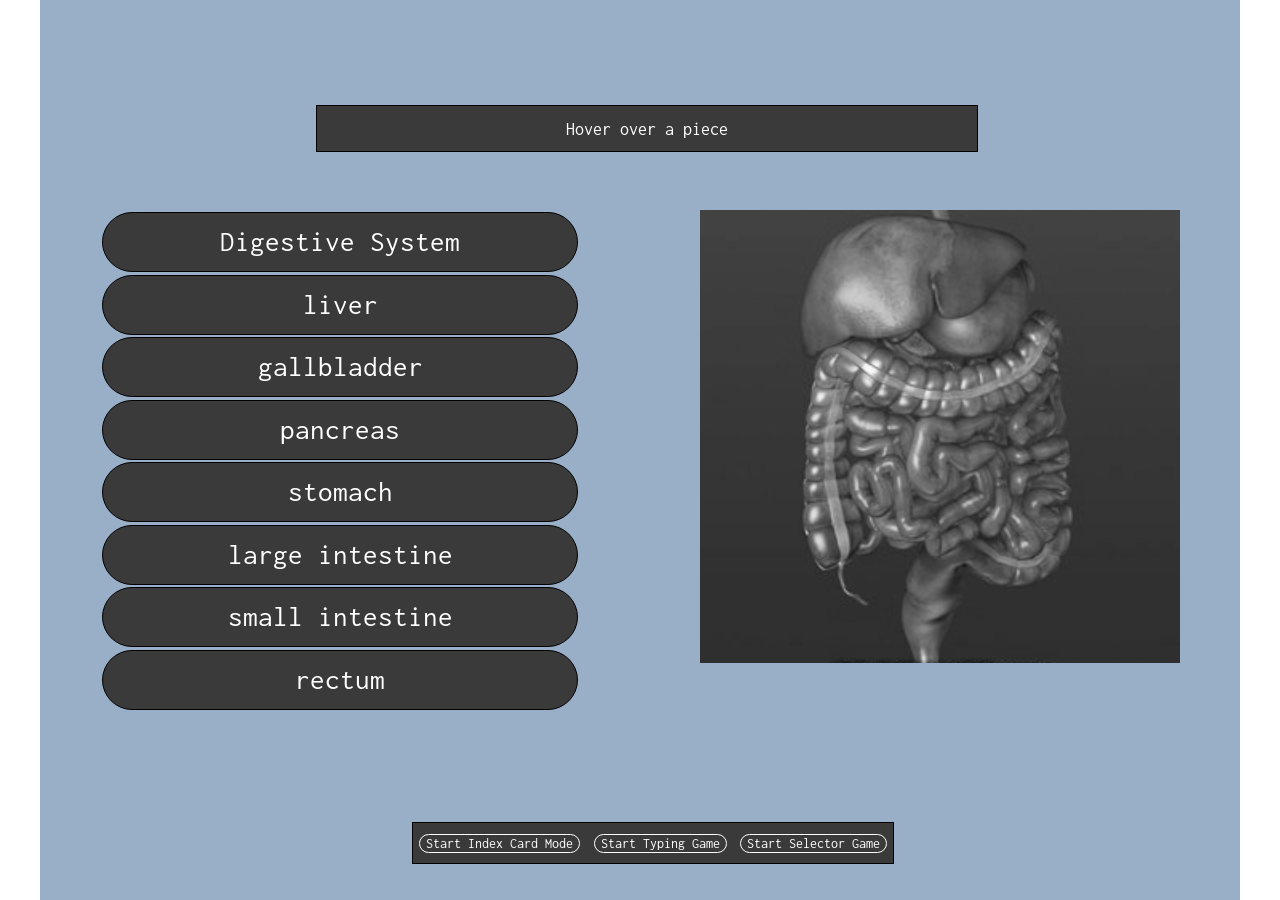
<file: includes/digestive_system/index.html>
<!DOCTYPE html><html><head><!-- compliance patch for microsoft browsers -->
<!--[if lt IE 7]><script src="ie7-standard-p.js" type="text/javascript"></script><![endif]-->
    <link rel="stylesheet" id="masterCss" type="text/css" href="css/masterStyle.css">
    <link rel="stylesheet" id="css" type="text/css" href="css/indexCardStyle.css">
    <link href='https://fonts.googleapis.com/css?family=Inconsolata' rel='stylesheet' type='text/css'>     <script src="css_browser_selector.js"></script>
    <script src="js/vendor/jquery.js"></script>
	<script src="js/imageMapResizer.min.js"></script>
    <script src="js/resize.js"></script>
    <script src="js/indexCards.js"></script>
    <script src="js/typingQuiz.js"></script>
    <script src="js/selectorQuiz.js"></script>
    <script src="js/init.js"></script> 	</head>
	<body>
	 <div id="stage" class="screen">
        
        <div id="buttonBox">
            <button class="button fs-15" type="button" id="indexCardButton" onclick="startIndexCardMode()">Start Index Card Mode</button>
            <button class="button fs-15" type="button" id="typingGameButton" onclick="startTypingGame()">Start Typing Game</button>
            <button class="button fs-15" type="button" id="selectorGameButton" onclick="startSelectorGame()">Start Selector Game</button>
        </div>
        
        <div id="quizDisplayBox">
            <div id="quizDisplay" class="fs-20">
                
            </div>
        </div>
        
        <div id="scoreDisplayBox">
            <div id="scoreDisplay" class="fs-20">READY? GO!</div>
        </div>
        
        <div id="hudDisplayBox">
            <div id="hud" class="fs-20">Score: 0</div>
        </div>
                
                <div id="guessBox">
            <div id="guessText" class="fs-20">Guess: 
                <input id="textInput" type="text" class="fs-20" align="right"/>
            </div>
        </div>
        
        <div id="healthDisplayBox">
            <img id="heart1" src="Heart.svg" />
            <img id="heart2" src="Heart.svg" />
            <img id="heart3" src="Heart.svg" />
        </div>
        
        <div class="board">
            <div id="leftnav">
                <ul id="van"><li id="1" class="1">Digestive System</li> 
<li id="2" class="2">liver</li> 
<li id="3" class="3">gallbladder</li> 
<li id="4" class="4">pancreas</li> 
<li id="5" class="5">stomach</li> 
<li id="6" class="6">large intestine</li> 
<li id="7" class="7">small intestine</li> 
<li id="8" class="8">rectum</li> 
</ul></div></div><div id="rightnav">        <div id="imagemap">
	<img id="background" src="layer-1.png" style='position:absolute;width:100%;height:94.333333333333%'/>
	<img id="picture" style='position:absolute;width:100%;height:94.333333333333%' alt="someimage" src="layer-1.png" usemap="#nav" />
	</div> <map id="nav" name="nav"><area shape="rect" coords="168,150,174,156" href="7" class="7">
<area shape="rect" coords="108,96,114,102" href="6" class="6">
<area shape="rect" coords="198,84,204,90" href="6" class="6">
<area shape="rect" coords="120,138,126,144" href="7" class="7">
<area shape="rect" coords="144,72,150,78" href="5" class="5">
<area shape="rect" coords="96,60,102,66" href="2" class="2">
<area shape="rect" coords="132,54,138,60" href="2" class="2">
<area shape="rect" coords="102,54,108,60" href="2" class="2">
<area shape="rect" coords="204,216,210,222" href="6" class="6">
<area shape="rect" coords="78,210,84,216" href="6" class="6">
<area shape="rect" coords="222,180,228,186" href="7" class="7">
<area shape="rect" coords="138,72,144,78" href="5" class="5">
<area shape="rect" coords="168,84,174,90" href="5" class="5">
<area shape="rect" coords="114,156,120,162" href="7" class="7">
<area shape="rect" coords="150,174,156,180" href="7" class="7">
<area shape="rect" coords="198,228,204,234" href="6" class="6">
<area shape="rect" coords="66,150,72,156" href="6" class="6">
<area shape="rect" coords="222,150,228,156" href="7" class="7">
<area shape="rect" coords="186,222,192,228" href="6" class="6">
<area shape="rect" coords="84,144,90,150" href="6" class="6">
<area shape="rect" coords="174,48,180,54" href="2" class="2">
<area shape="rect" coords="186,84,192,90" href="5" class="5">
<area shape="rect" coords="198,66,204,72" href="5" class="5">
<area shape="rect" coords="78,180,84,186" href="6" class="6">
<area shape="rect" coords="126,18,132,24" href="2" class="2">
<area shape="rect" coords="198,132,204,138" href="7" class="7">
<area shape="rect" coords="186,192,192,198" href="7" class="7">
<area shape="rect" coords="108,66,114,72" href="2" class="2">
<area shape="rect" coords="150,168,156,174" href="7" class="7">
<area shape="rect" coords="216,120,222,126" href="7" class="7">
<area shape="rect" coords="216,108,222,114" href="7" class="7">
<area shape="rect" coords="186,150,192,156" href="7" class="7">
<area shape="rect" coords="228,198,234,204" href="6" class="6">
<area shape="rect" coords="216,198,222,204" href="7" class="7">
<area shape="rect" coords="162,24,168,30" href="2" class="2">
<area shape="rect" coords="186,90,192,96" href="6" class="6">
<area shape="rect" coords="102,60,108,66" href="2" class="2">
<area shape="rect" coords="144,252,150,258" href="8" class="8">
<area shape="rect" coords="60,66,66,72" href="2" class="2">
<area shape="rect" coords="132,276,138,282" href="8" class="8">
<area shape="rect" coords="216,114,222,120" href="7" class="7">
<area shape="rect" coords="66,174,72,180" href="6" class="6">
<area shape="rect" coords="198,96,204,102" href="6" class="6">
<area shape="rect" coords="186,48,192,54" href="5" class="5">
<area shape="rect" coords="216,222,222,228" href="6" class="6">
<area shape="rect" coords="126,180,132,186" href="7" class="7">
<area shape="rect" coords="90,120,96,126" href="7" class="7">
<area shape="rect" coords="180,108,186,114" href="6" class="6">
<area shape="rect" coords="192,96,198,102" href="6" class="6">
<area shape="rect" coords="174,114,180,120" href="6" class="6">
<area shape="rect" coords="126,6,132,12" href="2" class="2">
<area shape="rect" coords="150,258,156,264" href="8" class="8">
<area shape="rect" coords="204,222,210,228" href="6" class="6">
<area shape="rect" coords="132,138,138,144" href="7" class="7">
<area shape="rect" coords="102,84,108,90" href="6" class="6">
<area shape="rect" coords="174,66,180,72" href="5" class="5">
<area shape="rect" coords="78,216,84,222" href="6" class="6">
<area shape="rect" coords="90,192,96,198" href="6" class="6">
<area shape="rect" coords="78,66,84,72" href="2" class="2">
<area shape="rect" coords="222,132,228,138" href="7" class="7">
<area shape="rect" coords="126,108,132,114" href="6" class="6">
<area shape="rect" coords="96,36,102,42" href="2" class="2">
<area shape="rect" coords="228,150,234,156" href="7" class="7">
<area shape="rect" coords="198,114,204,120" href="6" class="6">
<area shape="rect" coords="84,90,90,96" href="6" class="6">
<area shape="rect" coords="210,174,216,180" href="7" class="7">
<area shape="rect" coords="198,222,204,228" href="6" class="6">
<area shape="rect" coords="126,240,132,246" href="8" class="8">
<area shape="rect" coords="78,144,84,150" href="6" class="6">
<area shape="rect" coords="72,102,78,108" href="6" class="6">
<area shape="rect" coords="126,162,132,168" href="7" class="7">
<area shape="rect" coords="180,78,186,84" href="5" class="5">
<area shape="rect" coords="180,66,186,72" href="5" class="5">
<area shape="rect" coords="150,120,156,126" href="6" class="6">
<area shape="rect" coords="204,108,210,114" href="6" class="6">
<area shape="rect" coords="138,222,144,228" href="8" class="8">
<area shape="rect" coords="162,102,168,108" href="6" class="6">
<area shape="rect" coords="180,198,186,204" href="7" class="7">
<area shape="rect" coords="216,156,222,162" href="7" class="7">
<area shape="rect" coords="216,90,222,96" href="6" class="6">
<area shape="rect" coords="156,12,162,18" href="2" class="2">
<area shape="rect" coords="198,48,204,54" href="5" class="5">
<area shape="rect" coords="150,192,156,198" href="7" class="7">
<area shape="rect" coords="120,114,126,120" href="6" class="6">
<area shape="rect" coords="66,84,72,90" href="2" class="2">
<area shape="rect" coords="150,228,156,234" href="8" class="8">
<area shape="rect" coords="66,78,72,84" href="2" class="2">
<area shape="rect" coords="180,36,186,42" href="2" class="2">
<area shape="rect" coords="132,240,138,246" href="8" class="8">
<area shape="rect" coords="132,144,138,150" href="7" class="7">
<area shape="rect" coords="90,54,96,60" href="2" class="2">
<area shape="rect" coords="132,60,138,66" href="2" class="2">
<area shape="rect" coords="132,96,138,102" href="6" class="6">
<area shape="rect" coords="102,72,108,78" href="2" class="2">
<area shape="rect" coords="108,60,114,66" href="2" class="2">
<area shape="rect" coords="84,108,90,114" href="6" class="6">
<area shape="rect" coords="102,210,108,216" href="7" class="7">
<area shape="rect" coords="216,204,222,210" href="6" class="6">
<area shape="rect" coords="78,150,84,156" href="6" class="6">
<area shape="rect" coords="162,180,168,186" href="7" class="7">
<area shape="rect" coords="132,156,138,162" href="7" class="7">
<area shape="rect" coords="162,78,168,84" href="5" class="5">
<area shape="rect" coords="108,6,114,12" href="2" class="2">
<area shape="rect" coords="108,126,114,132" href="7" class="7">
<area shape="rect" coords="198,120,204,126" href="7" class="7">
<area shape="rect" coords="204,78,210,84" href="6" class="6">
<area shape="rect" coords="126,264,132,270" href="8" class="8">
<area shape="rect" coords="210,162,216,168" href="7" class="7">
<area shape="rect" coords="108,162,114,168" href="7" class="7">
<area shape="rect" coords="138,102,144,108" href="6" class="6">
<area shape="rect" coords="162,108,168,114" href="6" class="6">
<area shape="rect" coords="174,150,180,156" href="7" class="7">
<area shape="rect" coords="180,156,186,162" href="7" class="7">
<area shape="rect" coords="174,132,180,138" href="7" class="7">
<area shape="rect" coords="72,90,78,96" href="6" class="6">
<area shape="rect" coords="138,48,144,54" href="2" class="2">
<area shape="rect" coords="168,120,174,126" href="6" class="6">
<area shape="rect" coords="168,102,174,108" href="6" class="6">
<area shape="rect" coords="114,60,120,66" href="2" class="2">
<area shape="rect" coords="180,144,186,150" href="7" class="7">
<area shape="rect" coords="78,108,84,114" href="6" class="6">
<area shape="rect" coords="156,18,162,24" href="2" class="2">
<area shape="rect" coords="108,72,114,78" href="2" class="2">
<area shape="rect" coords="192,186,198,192" href="7" class="7">
<area shape="rect" coords="150,204,156,210" href="7" class="7">
<area shape="rect" coords="108,102,114,108" href="6" class="6">
<area shape="rect" coords="96,180,102,186" href="7" class="7">
<area shape="rect" coords="174,126,180,132" href="7" class="7">
<area shape="rect" coords="102,108,108,114" href="6" class="6">
<area shape="rect" coords="216,126,222,132" href="7" class="7">
<area shape="rect" coords="156,162,162,168" href="7" class="7">
<area shape="rect" coords="198,174,204,180" href="7" class="7">
<area shape="rect" coords="90,90,96,96" href="6" class="6">
<area shape="rect" coords="138,84,144,90" href="4" class="4">
<area shape="rect" coords="150,144,156,150" href="7" class="7">
<area shape="rect" coords="132,36,138,42" href="2" class="2">
<area shape="rect" coords="180,186,186,192" href="7" class="7">
<area shape="rect" coords="138,234,144,240" href="8" class="8">
<area shape="rect" coords="192,132,198,138" href="7" class="7">
<area shape="rect" coords="138,162,144,168" href="7" class="7">
<area shape="rect" coords="198,54,204,60" href="5" class="5">
<area shape="rect" coords="138,198,144,204" href="7" class="7">
<area shape="rect" coords="162,156,168,162" href="7" class="7">
<area shape="rect" coords="180,42,186,48" href="2" class="2">
<area shape="rect" coords="222,186,228,192" href="6" class="6">
<area shape="rect" coords="108,54,114,60" href="2" class="2">
<area shape="rect" coords="102,126,108,132" href="7" class="7">
<area shape="rect" coords="204,156,210,162" href="7" class="7">
<area shape="rect" coords="180,132,186,138" href="7" class="7">
<area shape="rect" coords="66,192,72,198" href="6" class="6">
<area shape="rect" coords="138,168,144,174" href="7" class="7">
<area shape="rect" coords="150,36,156,42" href="2" class="2">
<area shape="rect" coords="168,24,174,30" href="2" class="2">
<area shape="rect" coords="126,252,132,258" href="8" class="8">
<area shape="rect" coords="132,150,138,156" href="7" class="7">
<area shape="rect" coords="102,66,108,72" href="2" class="2">
<area shape="rect" coords="144,198,150,204" href="7" class="7">
<area shape="rect" coords="222,156,228,162" href="7" class="7">
<area shape="rect" coords="210,144,216,150" href="7" class="7">
<area shape="rect" coords="78,24,84,30" href="2" class="2">
<area shape="rect" coords="114,174,120,180" href="7" class="7">
<area shape="rect" coords="96,144,102,150" href="7" class="7">
<area shape="rect" coords="114,36,120,42" href="2" class="2">
<area shape="rect" coords="150,264,156,270" href="8" class="8">
<area shape="rect" coords="66,180,72,186" href="6" class="6">
<area shape="rect" coords="144,204,150,210" href="7" class="7">
<area shape="rect" coords="114,120,120,126" href="6" class="6">
<area shape="rect" coords="162,66,168,72" href="5" class="5">
<area shape="rect" coords="150,66,156,72" href="5" class="5">
<area shape="rect" coords="132,48,138,54" href="2" class="2">
<area shape="rect" coords="90,108,96,114" href="6" class="6">
<area shape="rect" coords="216,192,222,198" href="7" class="7">
<area shape="rect" coords="84,156,90,162" href="6" class="6">
<area shape="rect" coords="72,66,78,72" href="2" class="2">
<area shape="rect" coords="120,180,126,186" href="7" class="7">
<area shape="rect" coords="216,78,222,84" href="6" class="6">
<area shape="rect" coords="156,168,162,174" href="7" class="7">
<area shape="rect" coords="78,90,84,96" href="6" class="6">
<area shape="rect" coords="180,150,186,156" href="7" class="7">
<area shape="rect" coords="216,168,222,174" href="7" class="7">
<area shape="rect" coords="120,108,126,114" href="6" class="6">
<area shape="rect" coords="144,222,150,228" href="8" class="8">
<area shape="rect" coords="168,186,174,192" href="7" class="7">
<area shape="rect" coords="192,150,198,156" href="7" class="7">
<area shape="rect" coords="156,138,162,144" href="7" class="7">
<area shape="rect" coords="144,102,150,108" href="6" class="6">
<area shape="rect" coords="198,180,204,186" href="7" class="7">
<area shape="rect" coords="144,270,150,276" href="8" class="8">
<area shape="rect" coords="66,66,72,72" href="2" class="2">
<area shape="rect" coords="204,204,210,210" href="7" class="7">
<area shape="rect" coords="126,114,132,120" href="6" class="6">
<area shape="rect" coords="144,12,150,18" href="2" class="2">
<area shape="rect" coords="204,186,210,192" href="7" class="7">
<area shape="rect" coords="198,198,204,204" href="7" class="7">
<area shape="rect" coords="192,198,198,204" href="7" class="7">
<area shape="rect" coords="156,180,162,186" href="7" class="7">
<area shape="rect" coords="132,234,138,240" href="8" class="8">
<area shape="rect" coords="102,138,108,144" href="7" class="7">
<area shape="rect" coords="156,60,162,66" href="2" class="2">
<area shape="rect" coords="156,204,162,210" href="7" class="7">
<area shape="rect" coords="198,216,204,222" href="6" class="6">
<area shape="rect" coords="96,90,102,96" href="6" class="6">
<area shape="rect" coords="162,138,168,144" href="7" class="7">
<area shape="rect" coords="222,78,228,84" href="6" class="6">
<area shape="rect" coords="168,144,174,150" href="7" class="7">
<area shape="rect" coords="90,18,96,24" href="2" class="2">
<area shape="rect" coords="174,156,180,162" href="7" class="7">
<area shape="rect" coords="204,192,210,198" href="7" class="7">
<area shape="rect" coords="192,126,198,132" href="7" class="7">
<area shape="rect" coords="168,54,174,60" href="2" class="2">
<area shape="rect" coords="72,198,78,204" href="6" class="6">
<area shape="rect" coords="144,180,150,186" href="7" class="7">
<area shape="rect" coords="66,138,72,144" href="6" class="6">
<area shape="rect" coords="198,72,204,78" href="5" class="5">
<area shape="rect" coords="186,180,192,186" href="7" class="7">
<area shape="rect" coords="90,102,96,108" href="6" class="6">
<area shape="rect" coords="150,156,156,162" href="7" class="7">
<area shape="rect" coords="108,120,114,126" href="7" class="7">
<area shape="rect" coords="96,78,102,84" href="6" class="6">
<area shape="rect" coords="192,120,198,126" href="7" class="7">
<area shape="rect" coords="126,102,132,108" href="6" class="6">
<area shape="rect" coords="150,78,156,84" href="5" class="5">
<area shape="rect" coords="150,216,156,222" href="8" class="8">
<area shape="rect" coords="174,18,180,24" href="2" class="2">
<area shape="rect" coords="168,180,174,186" href="7" class="7">
<area shape="rect" coords="96,120,102,126" href="7" class="7">
<area shape="rect" coords="156,216,162,222" href="8" class="8">
<area shape="rect" coords="114,114,120,120" href="6" class="6">
<area shape="rect" coords="78,132,84,138" href="6" class="6">
<area shape="rect" coords="132,174,138,180" href="7" class="7">
<area shape="rect" coords="216,210,222,216" href="6" class="6">
<area shape="rect" coords="198,192,204,198" href="7" class="7">
<area shape="rect" coords="144,90,150,96" href="7" class="7">
<area shape="rect" coords="132,270,138,276" href="8" class="8">
<area shape="rect" coords="222,120,228,126" href="7" class="7">
<area shape="rect" coords="198,78,204,84" href="6" class="6">
<area shape="rect" coords="144,168,150,174" href="7" class="7">
<area shape="rect" coords="198,126,204,132" href="7" class="7">
<area shape="rect" coords="192,18,198,24" href="2" class="2">
<area shape="rect" coords="204,138,210,144" href="7" class="7">
<area shape="rect" coords="162,210,168,216" href="6" class="6">
<area shape="rect" coords="144,48,150,54" href="2" class="2">
<area shape="rect" coords="222,114,228,120" href="7" class="7">
<area shape="rect" coords="84,162,90,168" href="6" class="6">
<area shape="rect" coords="174,72,180,78" href="5" class="5">
<area shape="rect" coords="156,30,162,36" href="2" class="2">
<area shape="rect" coords="84,120,90,126" href="6" class="6">
<area shape="rect" coords="78,18,84,24" href="2" class="2">
<area shape="rect" coords="168,18,174,24" href="2" class="2">
<area shape="rect" coords="120,60,126,66" href="2" class="2">
<area shape="rect" coords="84,168,90,174" href="6" class="6">
<area shape="rect" coords="114,204,120,210" href="7" class="7">
<area shape="rect" coords="66,144,72,150" href="6" class="6">
<area shape="rect" coords="210,114,216,120" href="7" class="7">
<area shape="rect" coords="144,174,150,180" href="7" class="7">
<area shape="rect" coords="198,204,204,210" href="7" class="7">
<area shape="rect" coords="156,36,162,42" href="2" class="2">
<area shape="rect" coords="96,84,102,90" href="6" class="6">
<area shape="rect" coords="144,132,150,138" href="7" class="7">
<area shape="rect" coords="126,144,132,150" href="7" class="7">
<area shape="rect" coords="192,210,198,216" href="7" class="7">
<area shape="rect" coords="204,84,210,90" href="6" class="6">
<area shape="rect" coords="102,12,108,18" href="2" class="2">
<area shape="rect" coords="168,174,174,180" href="7" class="7">
<area shape="rect" coords="126,138,132,144" href="7" class="7">
<area shape="rect" coords="168,12,174,18" href="2" class="2">
<area shape="rect" coords="132,30,138,36" href="2" class="2">
<area shape="rect" coords="138,210,144,216" href="8" class="8">
<area shape="rect" coords="108,42,114,48" href="2" class="2">
<area shape="rect" coords="108,132,114,138" href="7" class="7">
<area shape="rect" coords="186,120,192,126" href="7" class="7">
<area shape="rect" coords="96,66,102,72" href="2" class="2">
<area shape="rect" coords="138,78,144,84" href="4" class="4">
<area shape="rect" coords="186,144,192,150" href="7" class="7">
<area shape="rect" coords="180,30,186,36" href="2" class="2">
<area shape="rect" coords="132,0,138,6" href="2" class="2">
<area shape="rect" coords="102,162,108,168" href="7" class="7">
<area shape="rect" coords="180,84,186,90" href="5" class="5">
<area shape="rect" coords="156,132,162,138" href="7" class="7">
<area shape="rect" coords="144,96,150,102" href="6" class="6">
<area shape="rect" coords="162,228,168,234" href="8" class="8">
<area shape="rect" coords="174,192,180,198" href="7" class="7">
<area shape="rect" coords="144,78,150,84" href="5" class="5">
<area shape="rect" coords="150,42,156,48" href="2" class="2">
<area shape="rect" coords="84,60,90,66" href="2" class="2">
<area shape="rect" coords="216,150,222,156" href="7" class="7">
<area shape="rect" coords="228,186,234,192" href="6" class="6">
<area shape="rect" coords="126,192,132,198" href="7" class="7">
<area shape="rect" coords="114,42,120,48" href="2" class="2">
<area shape="rect" coords="174,102,180,108" href="6" class="6">
<area shape="rect" coords="78,174,84,180" href="6" class="6">
<area shape="rect" coords="72,108,78,114" href="6" class="6">
<area shape="rect" coords="96,168,102,174" href="7" class="7">
<area shape="rect" coords="174,138,180,144" href="7" class="7">
<area shape="rect" coords="180,180,186,186" href="7" class="7">
<area shape="rect" coords="192,36,198,42" href="5" class="5">
<area shape="rect" coords="138,228,144,234" href="8" class="8">
<area shape="rect" coords="108,24,114,30" href="2" class="2">
<area shape="rect" coords="72,216,78,222" href="6" class="6">
<area shape="rect" coords="144,114,150,120" href="6" class="6">
<area shape="rect" coords="216,84,222,90" href="6" class="6">
<area shape="rect" coords="162,234,168,240" href="8" class="8">
<area shape="rect" coords="132,162,138,168" href="7" class="7">
<area shape="rect" coords="132,24,138,30" href="2" class="2">
<area shape="rect" coords="126,84,132,90" href="4" class="4">
<area shape="rect" coords="186,24,192,30" href="2" class="2">
<area shape="rect" coords="222,102,228,108" href="7" class="7">
<area shape="rect" coords="78,186,84,192" href="6" class="6">
<area shape="rect" coords="96,30,102,36" href="2" class="2">
<area shape="rect" coords="78,36,84,42" href="2" class="2">
<area shape="rect" coords="144,120,150,126" href="6" class="6">
<area shape="rect" coords="138,18,144,24" href="2" class="2">
<area shape="rect" coords="210,210,216,216" href="6" class="6">
<area shape="rect" coords="186,36,192,42" href="2" class="2">
<area shape="rect" coords="132,66,138,72" href="2" class="2">
<area shape="rect" coords="72,84,78,90" href="2" class="2">
<area shape="rect" coords="144,228,150,234" href="8" class="8">
<area shape="rect" coords="192,216,198,222" href="6" class="6">
<area shape="rect" coords="180,216,186,222" href="6" class="6">
<area shape="rect" coords="138,90,144,96" href="7" class="7">
<area shape="rect" coords="84,210,90,216" href="6" class="6">
<area shape="rect" coords="144,54,150,60" href="2" class="2">
<area shape="rect" coords="72,186,78,192" href="6" class="6">
<area shape="rect" coords="174,108,180,114" href="6" class="6">
<area shape="rect" coords="78,54,84,60" href="2" class="2">
<area shape="rect" coords="132,78,138,84" href="4" class="4">
<area shape="rect" coords="156,66,162,72" href="5" class="5">
<area shape="rect" coords="144,264,150,270" href="8" class="8">
<area shape="rect" coords="108,192,114,198" href="7" class="7">
<area shape="rect" coords="174,78,180,84" href="5" class="5">
<area shape="rect" coords="126,120,132,126" href="6" class="6">
<area shape="rect" coords="162,96,168,102" href="6" class="6">
<area shape="rect" coords="120,84,126,90" href="7" class="7">
<area shape="rect" coords="144,192,150,198" href="7" class="7">
<area shape="rect" coords="198,144,204,150" href="7" class="7">
<area shape="rect" coords="78,168,84,174" href="6" class="6">
<area shape="rect" coords="126,186,132,192" href="7" class="7">
<area shape="rect" coords="210,180,216,186" href="7" class="7">
<area shape="rect" coords="192,156,198,162" href="7" class="7">
<area shape="rect" coords="102,168,108,174" href="7" class="7">
<area shape="rect" coords="90,84,96,90" href="6" class="6">
<area shape="rect" coords="102,174,108,180" href="7" class="7">
<area shape="rect" coords="138,42,144,48" href="2" class="2">
<area shape="rect" coords="72,54,78,60" href="2" class="2">
<area shape="rect" coords="198,162,204,168" href="7" class="7">
<area shape="rect" coords="180,102,186,108" href="6" class="6">
<area shape="rect" coords="174,90,180,96" href="5" class="5">
<area shape="rect" coords="138,174,144,180" href="7" class="7">
<area shape="rect" coords="126,204,132,210" href="7" class="7">
<area shape="rect" coords="84,102,90,108" href="6" class="6">
<area shape="rect" coords="120,24,126,30" href="2" class="2">
<area shape="rect" coords="102,48,108,54" href="2" class="2">
<area shape="rect" coords="102,102,108,108" href="6" class="6">
<area shape="rect" coords="180,96,186,102" href="6" class="6">
<area shape="rect" coords="168,90,174,96" href="7" class="7">
<area shape="rect" coords="174,120,180,126" href="6" class="6">
<area shape="rect" coords="126,42,132,48" href="2" class="2">
<area shape="rect" coords="204,168,210,174" href="7" class="7">
<area shape="rect" coords="132,120,138,126" href="6" class="6">
<area shape="rect" coords="102,192,108,198" href="7" class="7">
<area shape="rect" coords="210,150,216,156" href="7" class="7">
<area shape="rect" coords="96,12,102,18" href="2" class="2">
<area shape="rect" coords="150,6,156,12" href="2" class="2">
<area shape="rect" coords="174,144,180,150" href="7" class="7">
<area shape="rect" coords="72,132,78,138" href="6" class="6">
<area shape="rect" coords="192,204,198,210" href="7" class="7">
<area shape="rect" coords="222,126,228,132" href="7" class="7">
<area shape="rect" coords="84,198,90,204" href="6" class="6">
<area shape="rect" coords="180,114,186,120" href="6" class="6">
<area shape="rect" coords="174,84,180,90" href="5" class="5">
<area shape="rect" coords="192,78,198,84" href="5" class="5">
<area shape="rect" coords="132,90,138,96" href="7" class="7">
<area shape="rect" coords="78,192,84,198" href="6" class="6">
<area shape="rect" coords="72,138,78,144" href="6" class="6">
<area shape="rect" coords="150,60,156,66" href="2" class="2">
<area shape="rect" coords="198,210,204,216" href="7" class="7">
<area shape="rect" coords="66,120,72,126" href="6" class="6">
<area shape="rect" coords="66,198,72,204" href="6" class="6">
<area shape="rect" coords="78,156,84,162" href="6" class="6">
<area shape="rect" coords="126,12,132,18" href="2" class="2">
<area shape="rect" coords="192,84,198,90" href="6" class="6">
<area shape="rect" coords="150,12,156,18" href="2" class="2">
<area shape="rect" coords="84,186,90,192" href="6" class="6">
<area shape="rect" coords="198,90,204,96" href="6" class="6">
<area shape="rect" coords="138,276,144,282" href="8" class="8">
<area shape="rect" coords="150,30,156,36" href="2" class="2">
<area shape="rect" coords="162,18,168,24" href="2" class="2">
<area shape="rect" coords="138,66,144,72" href="2" class="2">
<area shape="rect" coords="120,186,126,192" href="7" class="7">
<area shape="rect" coords="120,162,126,168" href="7" class="7">
<area shape="rect" coords="168,66,174,72" href="5" class="5">
<area shape="rect" coords="84,36,90,42" href="2" class="2">
<area shape="rect" coords="150,210,156,216" href="7" class="7">
<area shape="rect" coords="78,96,84,102" href="6" class="6">
<area shape="rect" coords="210,90,216,96" href="6" class="6">
<area shape="rect" coords="198,108,204,114" href="6" class="6">
<area shape="rect" coords="72,150,78,156" href="6" class="6">
<area shape="rect" coords="150,198,156,204" href="7" class="7">
<area shape="rect" coords="66,156,72,162" href="6" class="6">
<area shape="rect" coords="144,216,150,222" href="8" class="8">
<area shape="rect" coords="138,216,144,222" href="8" class="8">
<area shape="rect" coords="180,168,186,174" href="7" class="7">
<area shape="rect" coords="96,192,102,198" href="6" class="6">
<area shape="rect" coords="72,78,78,84" href="2" class="2">
<area shape="rect" coords="132,84,138,90" href="4" class="4">
<area shape="rect" coords="216,66,222,72" href="6" class="6">
<area shape="rect" coords="114,6,120,12" href="2" class="2">
<area shape="rect" coords="204,66,210,72" href="6" class="6">
<area shape="rect" coords="180,120,186,126" href="6" class="6">
<area shape="rect" coords="138,192,144,198" href="7" class="7">
<area shape="rect" coords="162,72,168,78" href="5" class="5">
<area shape="rect" coords="162,150,168,156" href="7" class="7">
<area shape="rect" coords="90,210,96,216" href="6" class="6">
<area shape="rect" coords="150,72,156,78" href="5" class="5">
<area shape="rect" coords="96,156,102,162" href="7" class="7">
<area shape="rect" coords="162,54,168,60" href="2" class="2">
<area shape="rect" coords="150,138,156,144" href="7" class="7">
<area shape="rect" coords="126,66,132,72" href="2" class="2">
<area shape="rect" coords="102,36,108,42" href="2" class="2">
<area shape="rect" coords="192,48,198,54" href="5" class="5">
<area shape="rect" coords="186,114,192,120" href="6" class="6">
<area shape="rect" coords="96,150,102,156" href="7" class="7">
<area shape="rect" coords="96,102,102,108" href="6" class="6">
<area shape="rect" coords="186,198,192,204" href="7" class="7">
<area shape="rect" coords="132,180,138,186" href="7" class="7">
<area shape="rect" coords="162,216,168,222" href="6" class="6">
<area shape="rect" coords="138,270,144,276" href="8" class="8">
<area shape="rect" coords="150,240,156,246" href="8" class="8">
<area shape="rect" coords="138,144,144,150" href="7" class="7">
<area shape="rect" coords="204,120,210,126" href="7" class="7">
<area shape="rect" coords="102,150,108,156" href="7" class="7">
<area shape="rect" coords="126,36,132,42" href="2" class="2">
<area shape="rect" coords="126,48,132,54" href="2" class="2">
<area shape="rect" coords="132,252,138,258" href="8" class="8">
<area shape="rect" coords="66,186,72,192" href="6" class="6">
<area shape="rect" coords="108,150,114,156" href="7" class="7">
<area shape="rect" coords="144,210,150,216" href="7" class="7">
<area shape="rect" coords="96,126,102,132" href="7" class="7">
<area shape="rect" coords="150,102,156,108" href="6" class="6">
<area shape="rect" coords="144,66,150,72" href="5" class="5">
<area shape="rect" coords="144,126,150,132" href="7" class="7">
<area shape="rect" coords="78,102,84,108" href="6" class="6">
<area shape="rect" coords="186,156,192,162" href="7" class="7">
<area shape="rect" coords="132,186,138,192" href="7" class="7">
<area shape="rect" coords="126,60,132,66" href="2" class="2">
<area shape="rect" coords="66,126,72,132" href="6" class="6">
<area shape="rect" coords="162,30,168,36" href="2" class="2">
<area shape="rect" coords="120,54,126,60" href="2" class="2">
<area shape="rect" coords="180,138,186,144" href="7" class="7">
<area shape="rect" coords="204,114,210,120" href="7" class="7">
<area shape="rect" coords="138,180,144,186" href="7" class="7">
<area shape="rect" coords="180,222,186,228" href="6" class="6">
<area shape="rect" coords="204,228,210,234" href="6" class="6">
<area shape="rect" coords="222,198,228,204" href="6" class="6">
<area shape="rect" coords="72,162,78,168" href="6" class="6">
<area shape="rect" coords="192,114,198,120" href="6" class="6">
<area shape="rect" coords="120,30,126,36" href="2" class="2">
<area shape="rect" coords="144,42,150,48" href="2" class="2">
<area shape="rect" coords="168,192,174,198" href="7" class="7">
<area shape="rect" coords="120,6,126,12" href="2" class="2">
<area shape="rect" coords="120,96,126,102" href="6" class="6">
<area shape="rect" coords="156,120,162,126" href="6" class="6">
<area shape="rect" coords="126,150,132,156" href="7" class="7">
<area shape="rect" coords="126,24,132,30" href="2" class="2">
<area shape="rect" coords="210,84,216,90" href="6" class="6">
<area shape="rect" coords="204,36,210,42" href="5" class="5">
<area shape="rect" coords="210,78,216,84" href="6" class="6">
<area shape="rect" coords="216,162,222,168" href="7" class="7">
<area shape="rect" coords="84,84,90,90" href="6" class="6">
<area shape="rect" coords="126,168,132,174" href="7" class="7">
<area shape="rect" coords="222,216,228,222" href="6" class="6">
<area shape="rect" coords="78,84,84,90" href="6" class="6">
<area shape="rect" coords="150,246,156,252" href="8" class="8">
<area shape="rect" coords="120,126,126,132" href="7" class="7">
<area shape="rect" coords="114,90,120,96" href="6" class="6">
<area shape="rect" coords="72,96,78,102" href="6" class="6">
<area shape="rect" coords="144,186,150,192" href="7" class="7">
<area shape="rect" coords="156,144,162,150" href="7" class="7">
<area shape="rect" coords="186,138,192,144" href="7" class="7">
<area shape="rect" coords="114,96,120,102" href="6" class="6">
<area shape="rect" coords="162,84,168,90" href="5" class="5">
<area shape="rect" coords="210,186,216,192" href="7" class="7">
<area shape="rect" coords="114,192,120,198" href="7" class="7">
<area shape="rect" coords="78,204,84,210" href="6" class="6">
<area shape="rect" coords="168,162,174,168" href="7" class="7">
<area shape="rect" coords="90,72,96,78" href="2" class="2">
<area shape="rect" coords="186,228,192,234" href="6" class="6">
<area shape="rect" coords="198,60,204,66" href="5" class="5">
<area shape="rect" coords="228,192,234,198" href="6" class="6">
<area shape="rect" coords="186,186,192,192" href="7" class="7">
<area shape="rect" coords="180,12,186,18" href="2" class="2">
<area shape="rect" coords="84,24,90,30" href="2" class="2">
<area shape="rect" coords="150,48,156,54" href="2" class="2">
<area shape="rect" coords="138,138,144,144" href="7" class="7">
<area shape="rect" coords="168,168,174,174" href="7" class="7">
<area shape="rect" coords="132,246,138,252" href="8" class="8">
<area shape="rect" coords="168,48,174,54" href="2" class="2">
<area shape="rect" coords="108,138,114,144" href="7" class="7">
<area shape="rect" coords="108,84,114,90" href="6" class="6">
<area shape="rect" coords="156,222,162,228" href="8" class="8">
<area shape="rect" coords="126,30,132,36" href="2" class="2">
<area shape="rect" coords="114,84,120,90" href="6" class="6">
<area shape="rect" coords="132,198,138,204" href="7" class="7">
<area shape="rect" coords="162,192,168,198" href="7" class="7">
<area shape="rect" coords="216,138,222,144" href="7" class="7">
<area shape="rect" coords="174,96,180,102" href="6" class="6">
<area shape="rect" coords="144,258,150,264" href="8" class="8">
<area shape="rect" coords="192,138,198,144" href="7" class="7">
<area shape="rect" coords="108,174,114,180" href="7" class="7">
<area shape="rect" coords="162,186,168,192" href="7" class="7">
<area shape="rect" coords="108,156,114,162" href="7" class="7">
<area shape="rect" coords="180,228,186,234" href="6" class="6">
<area shape="rect" coords="144,144,150,150" href="7" class="7">
<area shape="rect" coords="204,102,210,108" href="6" class="6">
<area shape="rect" coords="78,138,84,144" href="6" class="6">
<area shape="rect" coords="90,144,96,150" href="7" class="7">
<area shape="rect" coords="120,18,126,24" href="2" class="2">
<area shape="rect" coords="102,198,108,204" href="7" class="7">
<area shape="rect" coords="90,132,96,138" href="7" class="7">
<area shape="rect" coords="174,24,180,30" href="2" class="2">
<area shape="rect" coords="168,36,174,42" href="2" class="2">
<area shape="rect" coords="156,78,162,84" href="5" class="5">
<area shape="rect" coords="144,240,150,246" href="8" class="8">
<area shape="rect" coords="138,240,144,246" href="8" class="8">
<area shape="rect" coords="126,174,132,180" href="7" class="7">
<area shape="rect" coords="114,102,120,108" href="6" class="6">
<area shape="rect" coords="186,132,192,138" href="7" class="7">
<area shape="rect" coords="132,216,138,222" href="8" class="8">
<area shape="rect" coords="210,168,216,174" href="7" class="7">
<area shape="rect" coords="90,186,96,192" href="6" class="6">
<area shape="rect" coords="150,24,156,30" href="2" class="2">
<area shape="rect" coords="180,162,186,168" href="7" class="7">
<area shape="rect" coords="108,36,114,42" href="2" class="2">
<area shape="rect" coords="222,72,228,78" href="6" class="6">
<area shape="rect" coords="186,102,192,108" href="6" class="6">
<area shape="rect" coords="114,162,120,168" href="7" class="7">
<area shape="rect" coords="216,102,222,108" href="7" class="7">
<area shape="rect" coords="222,210,228,216" href="6" class="6">
<area shape="rect" coords="186,60,192,66" href="5" class="5">
<area shape="rect" coords="204,174,210,180" href="7" class="7">
<area shape="rect" coords="126,90,132,96" href="7" class="7">
<area shape="rect" coords="120,72,126,78" href="2" class="2">
<area shape="rect" coords="180,126,186,132" href="7" class="7">
<area shape="rect" coords="72,120,78,126" href="6" class="6">
<area shape="rect" coords="96,48,102,54" href="2" class="2">
<area shape="rect" coords="114,24,120,30" href="2" class="2">
<area shape="rect" coords="96,174,102,180" href="7" class="7">
<area shape="rect" coords="72,144,78,150" href="6" class="6">
<area shape="rect" coords="96,114,102,120" href="7" class="7">
<area shape="rect" coords="162,60,168,66" href="2" class="2">
<area shape="rect" coords="90,24,96,30" href="2" class="2">
<area shape="rect" coords="180,18,186,24" href="2" class="2">
<area shape="rect" coords="120,150,126,156" href="7" class="7">
<area shape="rect" coords="96,54,102,60" href="2" class="2">
<area shape="rect" coords="144,36,150,42" href="2" class="2">
<area shape="rect" coords="186,162,192,168" href="7" class="7">
<area shape="rect" coords="138,204,144,210" href="7" class="7">
<area shape="rect" coords="186,18,192,24" href="2" class="2">
<area shape="rect" coords="168,132,174,138" href="7" class="7">
<area shape="rect" coords="138,120,144,126" href="6" class="6">
<area shape="rect" coords="210,198,216,204" href="7" class="7">
<area shape="rect" coords="186,78,192,84" href="5" class="5">
<area shape="rect" coords="150,180,156,186" href="7" class="7">
<area shape="rect" coords="186,72,192,78" href="5" class="5">
<area shape="rect" coords="114,150,120,156" href="7" class="7">
<area shape="rect" coords="156,174,162,180" href="7" class="7">
<area shape="rect" coords="216,186,222,192" href="7" class="7">
<area shape="rect" coords="66,48,72,54" href="2" class="2">
<area shape="rect" coords="168,60,174,66" href="5" class="5">
<area shape="rect" coords="162,198,168,204" href="7" class="7">
<area shape="rect" coords="96,132,102,138" href="7" class="7">
<area shape="rect" coords="78,42,84,48" href="2" class="2">
<area shape="rect" coords="132,222,138,228" href="8" class="8">
<area shape="rect" coords="192,180,198,186" href="7" class="7">
<area shape="rect" coords="150,132,156,138" href="7" class="7">
<area shape="rect" coords="114,132,120,138" href="7" class="7">
<area shape="rect" coords="132,258,138,264" href="8" class="8">
<area shape="rect" coords="186,42,192,48" href="5" class="5">
<area shape="rect" coords="120,204,126,210" href="7" class="7">
<area shape="rect" coords="108,186,114,192" href="7" class="7">
<area shape="rect" coords="108,180,114,186" href="7" class="7">
<area shape="rect" coords="168,78,174,84" href="5" class="5">
<area shape="rect" coords="150,234,156,240" href="8" class="8">
<area shape="rect" coords="78,114,84,120" href="6" class="6">
<area shape="rect" coords="174,180,180,186" href="7" class="7">
<area shape="rect" coords="102,42,108,48" href="2" class="2">
<area shape="rect" coords="108,204,114,210" href="7" class="7">
<area shape="rect" coords="84,204,90,210" href="6" class="6">
<area shape="rect" coords="186,168,192,174" href="7" class="7">
<area shape="rect" coords="168,138,174,144" href="7" class="7">
<area shape="rect" coords="174,210,180,216" href="6" class="6">
<area shape="rect" coords="96,42,102,48" href="2" class="2">
<area shape="rect" coords="210,204,216,210" href="7" class="7">
<area shape="rect" coords="192,192,198,198" href="7" class="7">
<area shape="rect" coords="96,138,102,144" href="7" class="7">
<area shape="rect" coords="132,18,138,24" href="2" class="2">
<area shape="rect" coords="150,54,156,60" href="2" class="2">
<area shape="rect" coords="120,144,126,150" href="7" class="7">
<area shape="rect" coords="192,54,198,60" href="5" class="5">
<area shape="rect" coords="108,198,114,204" href="7" class="7">
<area shape="rect" coords="216,180,222,186" href="7" class="7">
<area shape="rect" coords="126,156,132,162" href="7" class="7">
<area shape="rect" coords="114,138,120,144" href="7" class="7">
<area shape="rect" coords="204,96,210,102" href="6" class="6">
<area shape="rect" coords="168,204,174,210" href="6" class="6">
<area shape="rect" coords="156,108,162,114" href="6" class="6">
<area shape="rect" coords="90,30,96,36" href="2" class="2">
<area shape="rect" coords="222,144,228,150" href="7" class="7">
<area shape="rect" coords="102,6,108,12" href="2" class="2">
<area shape="rect" coords="120,102,126,108" href="6" class="6">
<area shape="rect" coords="180,24,186,30" href="2" class="2">
<area shape="rect" coords="162,174,168,180" href="7" class="7">
<area shape="rect" coords="222,168,228,174" href="7" class="7">
<area shape="rect" coords="108,144,114,150" href="7" class="7">
<area shape="rect" coords="132,228,138,234" href="8" class="8">
<area shape="rect" coords="120,120,126,126" href="6" class="6">
<area shape="rect" coords="84,96,90,102" href="6" class="6">
<area shape="rect" coords="90,66,96,72" href="2" class="2">
<area shape="rect" coords="174,174,180,180" href="7" class="7">
<area shape="rect" coords="168,216,174,222" href="6" class="6">
<area shape="rect" coords="156,240,162,246" href="8" class="8">
<area shape="rect" coords="78,72,84,78" href="2" class="2">
<area shape="rect" coords="84,66,90,72" href="2" class="2">
<area shape="rect" coords="66,54,72,60" href="2" class="2">
<area shape="rect" coords="66,132,72,138" href="6" class="6">
<area shape="rect" coords="174,204,180,210" href="6" class="6">
<area shape="rect" coords="120,192,126,198" href="7" class="7">
<area shape="rect" coords="192,168,198,174" href="7" class="7">
<area shape="rect" coords="228,156,234,162" href="7" class="7">
<area shape="rect" coords="150,162,156,168" href="7" class="7">
<area shape="rect" coords="96,186,102,192" href="6" class="6">
<area shape="rect" coords="72,192,78,198" href="6" class="6">
<area shape="rect" coords="126,258,132,264" href="8" class="8">
<area shape="rect" coords="72,72,78,78" href="2" class="2">
<area shape="rect" coords="84,138,90,144" href="6" class="6">
<area shape="rect" coords="168,96,174,102" href="6" class="6">
<area shape="rect" coords="156,114,162,120" href="6" class="6">
<area shape="rect" coords="210,120,216,126" href="7" class="7">
<area shape="rect" coords="210,216,216,222" href="6" class="6">
<area shape="rect" coords="102,30,108,36" href="2" class="2">
<area shape="rect" coords="138,36,144,42" href="2" class="2">
<area shape="rect" coords="78,162,84,168" href="6" class="6">
<area shape="rect" coords="96,204,102,210" href="6" class="6">
<area shape="rect" coords="168,72,174,78" href="5" class="5">
<area shape="rect" coords="120,78,126,84" href="3" class="3">
<area shape="rect" coords="156,84,162,90" href="5" class="5">
<area shape="rect" coords="72,126,78,132" href="6" class="6">
<area shape="rect" coords="180,72,186,78" href="5" class="5">
<area shape="rect" coords="162,168,168,174" href="7" class="7">
<area shape="rect" coords="150,150,156,156" href="7" class="7">
<area shape="rect" coords="174,30,180,36" href="2" class="2">
<area shape="rect" coords="138,96,144,102" href="6" class="6">
<area shape="rect" coords="192,222,198,228" href="6" class="6">
<area shape="rect" coords="96,108,102,114" href="6" class="6">
<area shape="rect" coords="192,24,198,30" href="2" class="2">
<area shape="rect" coords="150,84,156,90" href="5" class="5">
<area shape="rect" coords="138,54,144,60" href="2" class="2">
<area shape="rect" coords="180,210,186,216" href="6" class="6">
<area shape="rect" coords="144,108,150,114" href="6" class="6">
<area shape="rect" coords="162,132,168,138" href="7" class="7">
<area shape="rect" coords="84,30,90,36" href="2" class="2">
<area shape="rect" coords="150,252,156,258" href="8" class="8">
<area shape="rect" coords="204,150,210,156" href="7" class="7">
<area shape="rect" coords="186,126,192,132" href="7" class="7">
<area shape="rect" coords="186,210,192,216" href="6" class="6">
<area shape="rect" coords="96,72,102,78" href="2" class="2">
<area shape="rect" coords="78,78,84,84" href="2" class="2">
<area shape="rect" coords="162,36,168,42" href="2" class="2">
<area shape="rect" coords="126,132,132,138" href="7" class="7">
<area shape="rect" coords="198,36,204,42" href="5" class="5">
<area shape="rect" coords="192,102,198,108" href="6" class="6">
<area shape="rect" coords="144,234,150,240" href="8" class="8">
<area shape="rect" coords="156,246,162,252" href="8" class="8">
<area shape="rect" coords="102,204,108,210" href="7" class="7">
<area shape="rect" coords="120,90,126,96" href="6" class="6">
<area shape="rect" coords="66,114,72,120" href="6" class="6">
<area shape="rect" coords="72,114,78,120" href="6" class="6">
<area shape="rect" coords="90,60,96,66" href="2" class="2">
<area shape="rect" coords="90,180,96,186" href="6" class="6">
<area shape="rect" coords="78,48,84,54" href="2" class="2">
<area shape="rect" coords="126,54,132,60" href="2" class="2">
<area shape="rect" coords="156,198,162,204" href="7" class="7">
<area shape="rect" coords="198,24,204,30" href="2" class="2">
<area shape="rect" coords="174,216,180,222" href="6" class="6">
<area shape="rect" coords="150,96,156,102" href="7" class="7">
<area shape="rect" coords="78,198,84,204" href="6" class="6">
<area shape="rect" coords="78,30,84,36" href="2" class="2">
<area shape="rect" coords="174,54,180,60" href="2" class="2">
<area shape="rect" coords="90,156,96,162" href="6" class="6">
<area shape="rect" coords="138,132,144,138" href="7" class="7">
<area shape="rect" coords="204,126,210,132" href="7" class="7">
<area shape="rect" coords="126,228,132,234" href="8" class="8">
<area shape="rect" coords="126,246,132,252" href="8" class="8">
<area shape="rect" coords="168,108,174,114" href="6" class="6">
<area shape="rect" coords="162,162,168,168" href="7" class="7">
<area shape="rect" coords="186,96,192,102" href="6" class="6">
<area shape="rect" coords="150,108,156,114" href="6" class="6">
<area shape="rect" coords="210,138,216,144" href="7" class="7">
<area shape="rect" coords="162,120,168,126" href="6" class="6">
<area shape="rect" coords="180,54,186,60" href="5" class="5">
<area shape="rect" coords="228,174,234,180" href="7" class="7">
<area shape="rect" coords="78,120,84,126" href="6" class="6">
<area shape="rect" coords="72,204,78,210" href="6" class="6">
<area shape="rect" coords="204,210,210,216" href="7" class="7">
<area shape="rect" coords="132,168,138,174" href="7" class="7">
<area shape="rect" coords="84,12,90,18" href="2" class="2">
<area shape="rect" coords="222,138,228,144" href="7" class="7">
<area shape="rect" coords="186,66,192,72" href="5" class="5">
<area shape="rect" coords="216,72,222,78" href="6" class="6">
<area shape="rect" coords="114,66,120,72" href="2" class="2">
<area shape="rect" coords="186,108,192,114" href="6" class="6">
<area shape="rect" coords="114,186,120,192" href="7" class="7">
<area shape="rect" coords="102,18,108,24" href="2" class="2">
<area shape="rect" coords="126,96,132,102" href="6" class="6">
<area shape="rect" coords="180,204,186,210" href="6" class="6">
<area shape="rect" coords="120,42,126,48" href="2" class="2">
<area shape="rect" coords="66,168,72,174" href="6" class="6">
<area shape="rect" coords="150,114,156,120" href="6" class="6">
<area shape="rect" coords="192,66,198,72" href="5" class="5">
<area shape="rect" coords="72,156,78,162" href="6" class="6">
<area shape="rect" coords="180,192,186,198" href="7" class="7">
<area shape="rect" coords="156,228,162,234" href="8" class="8">
<area shape="rect" coords="156,192,162,198" href="7" class="7">
<area shape="rect" coords="90,78,96,84" href="6" class="6">
<area shape="rect" coords="108,108,114,114" href="6" class="6">
<area shape="rect" coords="84,192,90,198" href="6" class="6">
<area shape="rect" coords="72,180,78,186" href="6" class="6">
<area shape="rect" coords="150,186,156,192" href="7" class="7">
<area shape="rect" coords="126,72,132,78" href="2" class="2">
<area shape="rect" coords="90,162,96,168" href="7" class="7">
<area shape="rect" coords="72,48,78,54" href="2" class="2">
<area shape="rect" coords="96,18,102,24" href="2" class="2">
<area shape="rect" coords="96,96,102,102" href="6" class="6">
<area shape="rect" coords="156,156,162,162" href="7" class="7">
<area shape="rect" coords="90,36,96,42" href="2" class="2">
<area shape="rect" coords="84,126,90,132" href="6" class="6">
<area shape="rect" coords="210,108,216,114" href="7" class="7">
<area shape="rect" coords="114,126,120,132" href="7" class="7">
<area shape="rect" coords="168,126,174,132" href="7" class="7">
<area shape="rect" coords="210,66,216,72" href="6" class="6">
<area shape="rect" coords="84,18,90,24" href="2" class="2">
<area shape="rect" coords="90,204,96,210" href="6" class="6">
<area shape="rect" coords="90,174,96,180" href="6" class="6">
<area shape="rect" coords="156,24,162,30" href="2" class="2">
<area shape="rect" coords="108,90,114,96" href="6" class="6">
<area shape="rect" coords="198,168,204,174" href="7" class="7">
<area shape="rect" coords="174,12,180,18" href="2" class="2">
<area shape="rect" coords="192,108,198,114" href="6" class="6">
<area shape="rect" coords="108,114,114,120" href="6" class="6">
<area shape="rect" coords="66,60,72,66" href="2" class="2">
<area shape="rect" coords="108,48,114,54" href="2" class="2">
<area shape="rect" coords="222,174,228,180" href="7" class="7">
<area shape="rect" coords="66,162,72,168" href="6" class="6">
<area shape="rect" coords="138,156,144,162" href="7" class="7">
<area shape="rect" coords="222,204,228,210" href="6" class="6">
<area shape="rect" coords="114,168,120,174" href="7" class="7">
<area shape="rect" coords="102,120,108,126" href="7" class="7">
<area shape="rect" coords="174,186,180,192" href="7" class="7">
<area shape="rect" coords="162,48,168,54" href="2" class="2">
<area shape="rect" coords="132,114,138,120" href="6" class="6">
<area shape="rect" coords="132,204,138,210" href="7" class="7">
<area shape="rect" coords="210,102,216,108" href="6" class="6">
<area shape="rect" coords="168,222,174,228" href="6" class="6">
<area shape="rect" coords="72,60,78,66" href="2" class="2">
<area shape="rect" coords="168,30,174,36" href="2" class="2">
<area shape="rect" coords="132,102,138,108" href="6" class="6">
<area shape="rect" coords="168,210,174,216" href="6" class="6">
<area shape="rect" coords="192,90,198,96" href="6" class="6">
<area shape="rect" coords="78,126,84,132" href="6" class="6">
<area shape="rect" coords="180,174,186,180" href="7" class="7">
<area shape="rect" coords="210,156,216,162" href="7" class="7">
<area shape="rect" coords="120,12,126,18" href="2" class="2">
<area shape="rect" coords="84,54,90,60" href="2" class="2">
<area shape="rect" coords="192,144,198,150" href="7" class="7">
<area shape="rect" coords="66,72,72,78" href="2" class="2">
<area shape="rect" coords="162,204,168,210" href="7" class="7">
<area shape="rect" coords="132,192,138,198" href="7" class="7">
<area shape="rect" coords="210,192,216,198" href="7" class="7">
<area shape="rect" coords="198,156,204,162" href="7" class="7">
<area shape="rect" coords="222,108,228,114" href="7" class="7">
<area shape="rect" coords="174,168,180,174" href="7" class="7">
<area shape="rect" coords="84,48,90,54" href="2" class="2">
<area shape="rect" coords="114,108,120,114" href="6" class="6">
<area shape="rect" coords="216,132,222,138" href="7" class="7">
<area shape="rect" coords="222,162,228,168" href="7" class="7">
<area shape="rect" coords="114,12,120,18" href="2" class="2">
<area shape="rect" coords="138,24,144,30" href="2" class="2">
<area shape="rect" coords="108,168,114,174" href="7" class="7">
<area shape="rect" coords="198,150,204,156" href="7" class="7">
<area shape="rect" coords="138,12,144,18" href="2" class="2">
<area shape="rect" coords="126,0,132,6" href="2" class="2">
<area shape="rect" coords="120,174,126,180" href="7" class="7">
<area shape="rect" coords="162,6,168,12" href="2" class="2">
<area shape="rect" coords="144,156,150,162" href="7" class="7">
<area shape="rect" coords="198,102,204,108" href="6" class="6">
<area shape="rect" coords="96,162,102,168" href="7" class="7">
<area shape="rect" coords="126,78,132,84" href="4" class="4">
<area shape="rect" coords="162,90,168,96" href="5" class="5">
<area shape="rect" coords="90,12,96,18" href="2" class="2">
<area shape="rect" coords="102,24,108,30" href="2" class="2">
<area shape="rect" coords="210,132,216,138" href="7" class="7">
<area shape="rect" coords="156,186,162,192" href="7" class="7">
<area shape="rect" coords="120,168,126,174" href="7" class="7">
<area shape="rect" coords="204,144,210,150" href="7" class="7">
<area shape="rect" coords="90,126,96,132" href="7" class="7">
<area shape="rect" coords="198,42,204,48" href="5" class="5">
<area shape="rect" coords="114,198,120,204" href="7" class="7">
<area shape="rect" coords="102,96,108,102" href="6" class="6">
<area shape="rect" coords="174,60,180,66" href="5" class="5">
<area shape="rect" coords="96,6,102,12" href="2" class="2">
<area shape="rect" coords="72,174,78,180" href="6" class="6">
<area shape="rect" coords="192,30,198,36" href="2" class="2">
<area shape="rect" coords="204,72,210,78" href="6" class="6">
<area shape="rect" coords="162,114,168,120" href="6" class="6">
<area shape="rect" coords="120,66,126,72" href="2" class="2">
<area shape="rect" coords="90,96,96,102" href="6" class="6">
<area shape="rect" coords="198,186,204,192" href="7" class="7">
<area shape="rect" coords="198,138,204,144" href="7" class="7">
<area shape="rect" coords="168,42,174,48" href="2" class="2">
<area shape="rect" coords="78,60,84,66" href="2" class="2">
<area shape="rect" coords="162,12,168,18" href="2" class="2">
<area shape="rect" coords="84,216,90,222" href="6" class="6">
<area shape="rect" coords="216,144,222,150" href="7" class="7">
<area shape="rect" coords="114,30,120,36" href="2" class="2">
<area shape="rect" coords="84,174,90,180" href="6" class="6">
<area shape="rect" coords="138,60,144,66" href="2" class="2">
<area shape="rect" coords="72,168,78,174" href="6" class="6">
<area shape="rect" coords="120,198,126,204" href="7" class="7">
<area shape="rect" coords="192,162,198,168" href="7" class="7">
<area shape="rect" coords="192,228,198,234" href="6" class="6">
<area shape="rect" coords="180,60,186,66" href="5" class="5">
<area shape="rect" coords="150,222,156,228" href="8" class="8">
<area shape="rect" coords="114,144,120,150" href="7" class="7">
<area shape="rect" coords="204,132,210,138" href="7" class="7">
<area shape="rect" coords="84,72,90,78" href="2" class="2">
<area shape="rect" coords="132,6,138,12" href="2" class="2">
<area shape="rect" coords="144,24,150,30" href="2" class="2">
<area shape="rect" coords="72,42,78,48" href="2" class="2">
<area shape="rect" coords="96,198,102,204" href="6" class="6">
<area shape="rect" coords="156,150,162,156" href="7" class="7">
<area shape="rect" coords="228,204,234,210" href="6" class="6">
<area shape="rect" coords="204,198,210,204" href="7" class="7">
<area shape="rect" coords="90,42,96,48" href="2" class="2">
<area shape="rect" coords="168,198,174,204" href="7" class="7">
<area shape="rect" coords="168,156,174,162" href="7" class="7">
<area shape="rect" coords="102,156,108,162" href="7" class="7">
<area shape="rect" coords="210,72,216,78" href="6" class="6">
<area shape="rect" coords="144,276,150,282" href="8" class="8">
<area shape="rect" coords="138,186,144,192" href="7" class="7">
<area shape="rect" coords="186,216,192,222" href="6" class="6">
<area shape="rect" coords="138,246,144,252" href="8" class="8">
<area shape="rect" coords="84,42,90,48" href="2" class="2">
<area shape="rect" coords="144,246,150,252" href="8" class="8">
<area shape="rect" coords="204,162,210,168" href="7" class="7">
<area shape="rect" coords="132,132,138,138" href="7" class="7">
<area shape="rect" coords="120,48,126,54" href="2" class="2">
<area shape="rect" coords="138,114,144,120" href="6" class="6">
<area shape="rect" coords="216,174,222,180" href="7" class="7">
<area shape="rect" coords="192,42,198,48" href="5" class="5">
<area shape="rect" coords="72,36,78,42" href="2" class="2">
<area shape="rect" coords="66,42,72,48" href="2" class="2">
<area shape="rect" coords="66,204,72,210" href="6" class="6">
<area shape="rect" coords="72,210,78,216" href="6" class="6">
<area shape="rect" coords="84,150,90,156" href="6" class="6">
<area shape="rect" coords="72,30,78,36" href="2" class="2">
<area shape="rect" coords="156,96,162,102" href="7" class="7">
<area shape="rect" coords="144,162,150,168" href="7" class="7">
<area shape="rect" coords="132,264,138,270" href="8" class="8">
<area shape="rect" coords="138,30,144,36" href="2" class="2">
<area shape="rect" coords="126,198,132,204" href="7" class="7">
<area shape="rect" coords="204,42,210,48" href="5" class="5">
<area shape="rect" coords="102,180,108,186" href="7" class="7">
<area shape="rect" coords="186,30,192,36" href="2" class="2">
<area shape="rect" coords="114,48,120,54" href="2" class="2">
<area shape="rect" coords="192,174,198,180" href="7" class="7">
<area shape="rect" coords="102,132,108,138" href="7" class="7">
<area shape="rect" coords="90,198,96,204" href="6" class="6">
<area shape="rect" coords="102,90,108,96" href="6" class="6">
<area shape="rect" coords="216,216,222,222" href="6" class="6">
<area shape="rect" coords="156,54,162,60" href="2" class="2">
<area shape="rect" coords="96,24,102,30" href="2" class="2">
<area shape="rect" coords="120,156,126,162" href="7" class="7">
<area shape="rect" coords="210,96,216,102" href="6" class="6">
<area shape="rect" coords="186,12,192,18" href="2" class="2">
<area shape="rect" coords="126,234,132,240" href="8" class="8">
<area shape="rect" coords="150,18,156,24" href="2" class="2">
<area shape="rect" coords="126,126,132,132" href="7" class="7">
<area shape="rect" coords="114,180,120,186" href="7" class="7">
<area shape="rect" coords="156,42,162,48" href="2" class="2">
<area shape="rect" coords="144,30,150,36" href="2" class="2">
<area shape="rect" coords="174,222,180,228" href="6" class="6">
<area shape="rect" coords="108,12,114,18" href="2" class="2">
<area shape="rect" coords="84,114,90,120" href="6" class="6">
<area shape="rect" coords="84,132,90,138" href="6" class="6">
<area shape="rect" coords="174,162,180,168" href="7" class="7">
<area shape="rect" coords="138,264,144,270" href="8" class="8">
<area shape="rect" coords="102,186,108,192" href="7" class="7">
<area shape="rect" coords="192,72,198,78" href="5" class="5">
<area shape="rect" coords="168,114,174,120" href="6" class="6">
<area shape="rect" coords="204,90,210,96" href="6" class="6">
<area shape="rect" coords="210,126,216,132" href="7" class="7">
<area shape="rect" coords="90,114,96,120" href="7" class="7">
<area shape="rect" coords="186,54,192,60" href="5" class="5">
<area shape="rect" coords="138,108,144,114" href="6" class="6">
<area shape="rect" coords="186,174,192,180" href="7" class="7">
<area shape="rect" coords="84,78,90,84" href="2" class="2">
<area shape="rect" coords="144,138,150,144" href="7" class="7">
<area shape="rect" coords="162,42,168,48" href="2" class="2">
<area shape="rect" coords="138,6,144,12" href="2" class="2">
<area shape="rect" coords="210,222,216,228" href="6" class="6">
<area shape="rect" coords="102,114,108,120" href="7" class="7">
<area shape="rect" coords="144,6,150,12" href="2" class="2">
<area shape="rect" coords="156,6,162,12" href="2" class="2">
<area shape="rect" coords="132,12,138,18" href="2" class="2">
<area shape="rect" coords="132,108,138,114" href="6" class="6">
<area shape="rect" coords="192,60,198,66" href="5" class="5">
<area shape="rect" coords="84,180,90,186" href="6" class="6">
<area shape="rect" coords="174,198,180,204" href="7" class="7">
<area shape="rect" coords="108,18,114,24" href="2" class="2">
<area shape="rect" coords="174,36,180,42" href="2" class="2">
<area shape="rect" coords="156,102,162,108" href="6" class="6">
<area shape="rect" coords="102,144,108,150" href="7" class="7">
<area shape="rect" coords="114,72,120,78" href="2" class="2">
<area shape="rect" coords="156,48,162,54" href="2" class="2">
<area shape="rect" coords="114,18,120,24" href="2" class="2">
<area shape="rect" coords="174,42,180,48" href="2" class="2">
<area shape="rect" coords="144,18,150,24" href="2" class="2">
<area shape="rect" coords="156,234,162,240" href="8" class="8">
<area shape="rect" coords="144,150,150,156" href="7" class="7">
<area shape="rect" coords="120,0,126,6" href="2" class="2">
<area shape="rect" coords="132,42,138,48" href="2" class="2">
<area shape="rect" coords="138,252,144,258" href="8" class="8">
<area shape="rect" coords="222,192,228,198" href="7" class="7">
<area shape="rect" coords="108,30,114,36" href="2" class="2">
<area shape="rect" coords="114,54,120,60" href="2" class="2">
<area shape="rect" coords="120,132,126,138" href="7" class="7">
<area shape="rect" coords="90,48,96,54" href="2" class="2">
<area shape="rect" coords="120,36,126,42" href="2" class="2">
<area shape="rect" coords="138,150,144,156" href="7" class="7">
<area shape="rect" coords="150,90,156,96" href="7" class="7">
<area shape="rect" coords="156,72,162,78" href="5" class="5">
<area shape="rect" coords="204,180,210,186" href="7" class="7">
<area shape="rect" coords="138,258,144,264" href="8" class="8">
<area shape="rect" coords="162,144,168,150" href="7" class="7">
<area shape="rect" coords="90,168,96,174" href="7" class="7"></map></div>
    <div id="playAgainBox">
            <div id="playAgainText" class="fs-48">Play Again?</div>
        </div>
        </div></body></html>
</file>
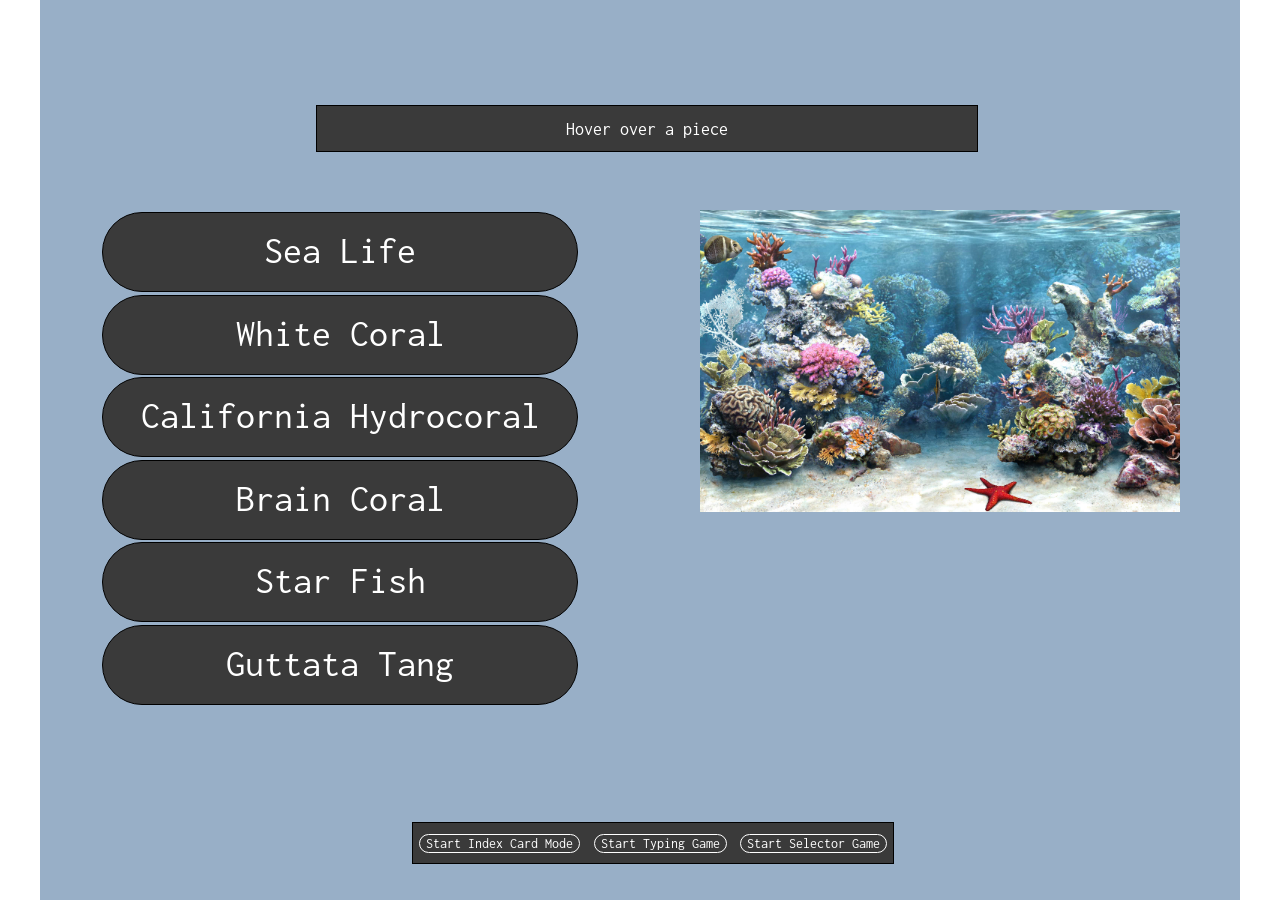
<file: includes/sea_life/index.html>
<!DOCTYPE html><html><head><!-- compliance patch for microsoft browsers -->
<!--[if lt IE 7]><script src="ie7-standard-p.js" type="text/javascript"></script><![endif]-->
    <link rel="stylesheet" id="masterCss" type="text/css" href="css/masterStyle.css">
    <link rel="stylesheet" id="css" type="text/css" href="css/indexCardStyle.css">
    <link href='https://fonts.googleapis.com/css?family=Inconsolata' rel='stylesheet' type='text/css'>     <script src="css_browser_selector.js"></script>
    <script src="js/vendor/jquery.js"></script>
	<script src="js/imageMapResizer.min.js"></script>
    <script src="js/resize.js"></script>
    <script src="js/indexCards.js"></script>
    <script src="js/typingQuiz.js"></script>
    <script src="js/selectorQuiz.js"></script>
    <script src="js/init.js"></script> 	</head>
	<body>
	 <div id="stage" class="screen">
        
        <div id="buttonBox">
            <button class="button fs-15" type="button" id="indexCardButton" onclick="startIndexCardMode()">Start Index Card Mode</button>
            <button class="button fs-15" type="button" id="typingGameButton" onclick="startTypingGame()">Start Typing Game</button>
            <button class="button fs-15" type="button" id="selectorGameButton" onclick="startSelectorGame()">Start Selector Game</button>
        </div>
        
        <div id="quizDisplayBox">
            <div id="quizDisplay" class="fs-20">
                
            </div>
        </div>
        
        <div id="scoreDisplayBox">
            <div id="scoreDisplay" class="fs-20">READY? GO!</div>
        </div>
        
        <div id="hudDisplayBox">
            <div id="hud" class="fs-20">Score: 0</div>
        </div>
                
                <div id="guessBox">
            <div id="guessText" class="fs-20">Guess: 
                <input id="textInput" type="text" class="fs-20" align="right"/>
            </div>
        </div>
        
        <div id="healthDisplayBox">
            <img id="heart1" src="Heart.svg" />
            <img id="heart2" src="Heart.svg" />
            <img id="heart3" src="Heart.svg" />
        </div>
        
        <div class="board">
            <div id="leftnav">
                <ul id="van"><li id="1" class="1">Sea Life</li> 
<li id="2" class="2">White Coral</li> 
<li id="3" class="3">California Hydrocoral</li> 
<li id="4" class="4">Brain Coral</li> 
<li id="5" class="5">Star Fish</li> 
<li id="6" class="6">Guttata Tang</li> 
</ul></div></div><div id="rightnav">        <div id="imagemap">
	<img id="background" src="layer-1.png" style='position:absolute;width:100%;height:62.96875%'/>
	<img id="picture" style='position:absolute;width:100%;height:62.96875%' alt="someimage" src="layer-1.png" usemap="#nav" />
	</div> <map id="nav" name="nav"><area shape="rect" coords="100,364,126,390" href="2" class="2">
<area shape="rect" coords="50,364,76,390" href="2" class="2">
<area shape="rect" coords="0,312,26,338" href="2" class="2">
<area shape="rect" coords="75,286,101,312" href="2" class="2">
<area shape="rect" coords="775,286,801,312" href="3" class="3">
<area shape="rect" coords="175,390,201,416" href="2" class="2">
<area shape="rect" coords="125,494,151,520" href="4" class="4">
<area shape="rect" coords="150,364,176,390" href="2" class="2">
<area shape="rect" coords="25,286,51,312" href="2" class="2">
<area shape="rect" coords="50,104,76,130" href="6" class="6">
<area shape="rect" coords="0,104,26,130" href="6" class="6">
<area shape="rect" coords="125,364,151,390" href="2" class="2">
<area shape="rect" coords="125,520,151,546" href="4" class="4">
<area shape="rect" coords="25,104,51,130" href="6" class="6">
<area shape="rect" coords="750,754,776,780" href="5" class="5">
<area shape="rect" coords="750,728,776,754" href="5" class="5">
<area shape="rect" coords="25,260,51,286" href="2" class="2">
<area shape="rect" coords="0,78,26,104" href="6" class="6">
<area shape="rect" coords="175,364,201,390" href="2" class="2">
<area shape="rect" coords="750,286,776,312" href="3" class="3">
<area shape="rect" coords="75,104,101,130" href="6" class="6">
<area shape="rect" coords="75,208,101,234" href="2" class="2">
<area shape="rect" coords="175,520,201,546" href="4" class="4">
<area shape="rect" coords="100,494,126,520" href="4" class="4">
<area shape="rect" coords="800,338,826,364" href="3" class="3">
<area shape="rect" coords="800,286,826,312" href="3" class="3">
<area shape="rect" coords="75,338,101,364" href="2" class="2">
<area shape="rect" coords="800,728,826,754" href="5" class="5">
<area shape="rect" coords="775,754,801,780" href="5" class="5">
<area shape="rect" coords="25,78,51,104" href="6" class="6">
<area shape="rect" coords="775,312,801,338" href="3" class="3">
<area shape="rect" coords="0,260,26,286" href="2" class="2">
<area shape="rect" coords="850,312,876,338" href="3" class="3">
<area shape="rect" coords="375,104,401,130" href="3" class="3">
<area shape="rect" coords="825,312,851,338" href="3" class="3">
<area shape="rect" coords="75,364,101,390" href="2" class="2">
<area shape="rect" coords="850,286,876,312" href="3" class="3">
<area shape="rect" coords="50,78,76,104" href="6" class="6">
<area shape="rect" coords="800,312,826,338" href="3" class="3">
<area shape="rect" coords="50,494,76,520" href="4" class="4">
<area shape="rect" coords="75,260,101,286" href="2" class="2">
<area shape="rect" coords="225,390,251,416" href="2" class="2">
<area shape="rect" coords="850,260,876,286" href="3" class="3">
<area shape="rect" coords="825,260,851,286" href="3" class="3">
<area shape="rect" coords="50,338,76,364" href="2" class="2">
<area shape="rect" coords="150,494,176,520" href="4" class="4">
<area shape="rect" coords="725,728,751,754" href="5" class="5">
<area shape="rect" coords="0,286,26,312" href="2" class="2">
<area shape="rect" coords="0,234,26,260" href="2" class="2">
<area shape="rect" coords="200,390,226,416" href="2" class="2">
<area shape="rect" coords="100,546,126,572" href="4" class="4">
<area shape="rect" coords="800,754,826,780" href="5" class="5">
<area shape="rect" coords="150,546,176,572" href="4" class="4">
<area shape="rect" coords="50,286,76,312" href="2" class="2">
<area shape="rect" coords="50,260,76,286" href="2" class="2">
<area shape="rect" coords="350,130,376,156" href="3" class="3">
<area shape="rect" coords="100,468,126,494" href="4" class="4">
<area shape="rect" coords="75,78,101,104" href="6" class="6">
<area shape="rect" coords="25,234,51,260" href="2" class="2">
<area shape="rect" coords="50,312,76,338" href="2" class="2">
<area shape="rect" coords="375,130,401,156" href="3" class="3">
<area shape="rect" coords="775,728,801,754" href="5" class="5">
<area shape="rect" coords="800,260,826,286" href="3" class="3">
<area shape="rect" coords="75,468,101,494" href="4" class="4">
<area shape="rect" coords="75,494,101,520" href="4" class="4">
<area shape="rect" coords="150,520,176,546" href="4" class="4">
<area shape="rect" coords="200,364,226,390" href="2" class="2">
<area shape="rect" coords="75,234,101,260" href="2" class="2">
<area shape="rect" coords="175,494,201,520" href="4" class="4">
<area shape="rect" coords="50,520,76,546" href="4" class="4">
<area shape="rect" coords="50,208,76,234" href="2" class="2">
<area shape="rect" coords="100,520,126,546" href="4" class="4">
<area shape="rect" coords="225,364,251,390" href="2" class="2">
<area shape="rect" coords="825,338,851,364" href="3" class="3">
<area shape="rect" coords="825,286,851,312" href="3" class="3">
<area shape="rect" coords="750,780,776,806" href="5" class="5">
<area shape="rect" coords="350,156,376,182" href="3" class="3">
<area shape="rect" coords="75,546,101,572" href="4" class="4">
<area shape="rect" coords="50,234,76,260" href="2" class="2">
<area shape="rect" coords="125,546,151,572" href="4" class="4">
<area shape="rect" coords="125,468,151,494" href="4" class="4">
<area shape="rect" coords="75,520,101,546" href="4" class="4">
<area shape="rect" coords="25,312,51,338" href="2" class="2"></map></div>
    <div id="playAgainBox">
            <div id="playAgainText" class="fs-48">Play Again?</div>
        </div>
        </div></body></html>
</file>
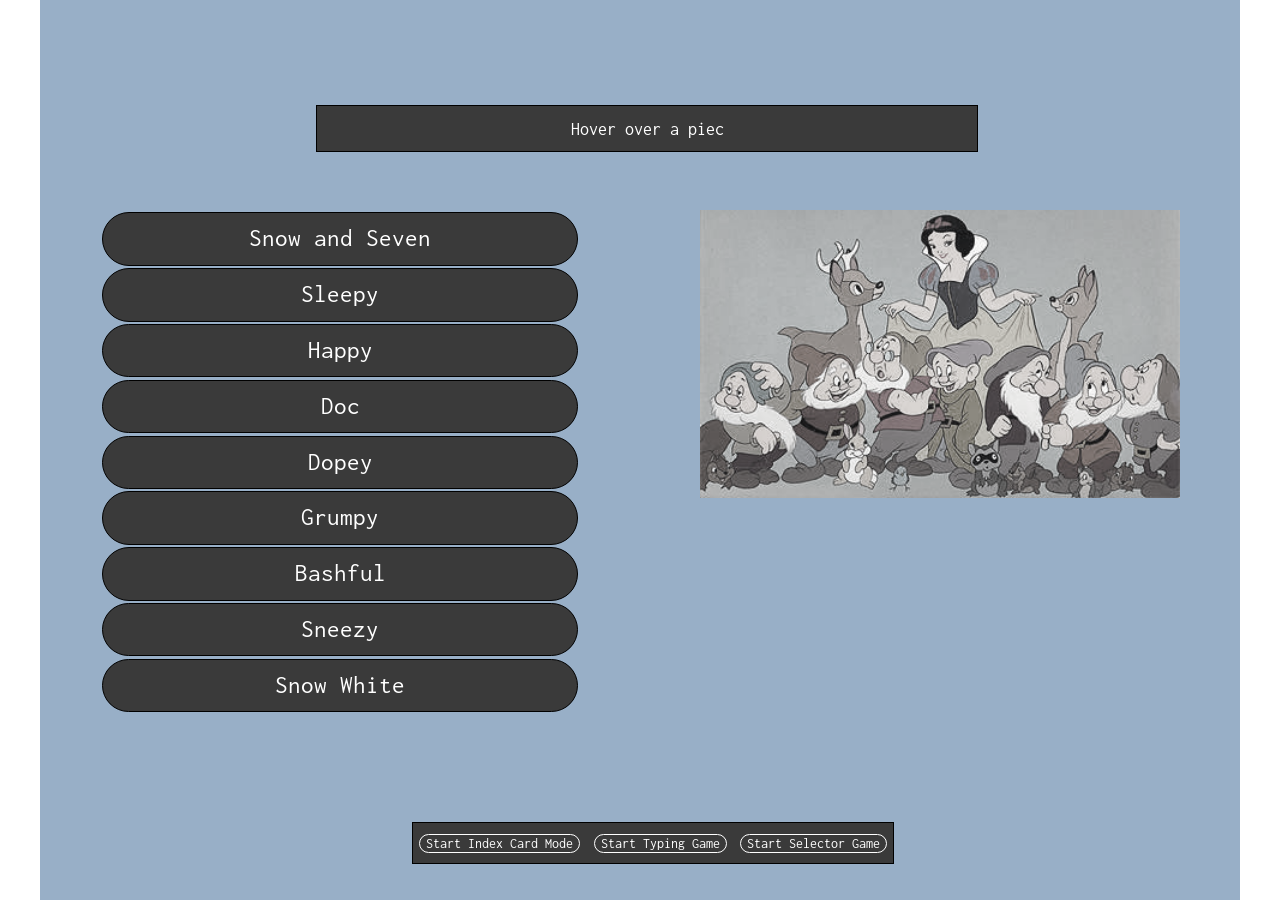
<file: includes/snow_white/index.html>
<!DOCTYPE html><html><head><!-- compliance patch for microsoft browsers -->
<!--[if lt IE 7]><script src="ie7-standard-p.js" type="text/javascript"></script><![endif]-->
    <link rel="stylesheet" id="masterCss" type="text/css" href="css/masterStyle.css">
    <link rel="stylesheet" id="css" type="text/css" href="css/indexCardStyle.css">
    <link href='https://fonts.googleapis.com/css?family=Inconsolata' rel='stylesheet' type='text/css'>     <script src="css_browser_selector.js"></script>
    <script src="js/vendor/jquery.js"></script>
	<script src="js/imageMapResizer.min.js"></script>
    <script src="js/resize.js"></script>
    <script src="js/indexCards.js"></script>
    <script src="js/typingQuiz.js"></script>
    <script src="js/selectorQuiz.js"></script>
    <script src="js/init.js"></script> 	</head>
	<body>
	 <div id="stage" class="screen">
        
        <div id="buttonBox">
            <button class="button fs-15" type="button" id="indexCardButton" onclick="startIndexCardMode()">Start Index Card Mode</button>
            <button class="button fs-15" type="button" id="typingGameButton" onclick="startTypingGame()">Start Typing Game</button>
            <button class="button fs-15" type="button" id="selectorGameButton" onclick="startSelectorGame()">Start Selector Game</button>
        </div>
        
        <div id="quizDisplayBox">
            <div id="quizDisplay" class="fs-20">
                
            </div>
        </div>
        
        <div id="scoreDisplayBox">
            <div id="scoreDisplay" class="fs-20">READY? GO!</div>
        </div>
        
        <div id="hudDisplayBox">
            <div id="hud" class="fs-20">Score: 0</div>
        </div>
                
                <div id="guessBox">
            <div id="guessText" class="fs-20">Guess: 
                <input id="textInput" type="text" class="fs-20" align="right"/>
            </div>
        </div>
        
        <div id="healthDisplayBox">
            <img id="heart1" src="Heart.svg" />
            <img id="heart2" src="Heart.svg" />
            <img id="heart3" src="Heart.svg" />
        </div>
        
        <div class="board">
            <div id="leftnav">
                <ul id="van"><li id="1" class="1">Snow and Seven</li> 
<li id="2" class="2">Sleepy</li> 
<li id="3" class="3">Happy</li> 
<li id="4" class="4">Doc</li> 
<li id="5" class="5">Dopey</li> 
<li id="6" class="6">Grumpy</li> 
<li id="7" class="7">Bashful</li> 
<li id="8" class="8">Sneezy</li> 
<li id="9" class="9">Snow White</li> 
</ul></div></div><div id="rightnav">        <div id="imagemap">
	<img id="background" src="layer-1.png" style='position:absolute;width:100%;height:60%'/>
	<img id="picture" style='position:absolute;width:100%;height:60%' alt="someimage" src="layer-1.png" usemap="#nav" />
	</div> <map id="nav" name="nav"><area shape="rect" coords="288,128,296,136" href="6" class="6">
<area shape="rect" coords="200,208,208,216" href="5" class="5">
<area shape="rect" coords="328,144,336,152" href="7" class="7">
<area shape="rect" coords="40,184,48,192" href="2" class="2">
<area shape="rect" coords="24,168,32,176" href="2" class="2">
<area shape="rect" coords="152,136,160,144" href="4" class="4">
<area shape="rect" coords="304,176,312,184" href="7" class="7">
<area shape="rect" coords="288,120,296,128" href="6" class="6">
<area shape="rect" coords="304,136,312,144" href="7" class="7">
<area shape="rect" coords="360,136,368,144" href="8" class="8">
<area shape="rect" coords="272,104,280,112" href="9" class="9">
<area shape="rect" coords="248,104,256,112" href="9" class="9">
<area shape="rect" coords="368,168,376,176" href="8" class="8">
<area shape="rect" coords="384,136,392,144" href="8" class="8">
<area shape="rect" coords="352,136,360,144" href="8" class="8">
<area shape="rect" coords="160,136,168,144" href="4" class="4">
<area shape="rect" coords="120,176,128,184" href="3" class="3">
<area shape="rect" coords="224,112,232,120" href="5" class="5">
<area shape="rect" coords="112,192,120,200" href="3" class="3">
<area shape="rect" coords="272,168,280,176" href="6" class="6">
<area shape="rect" coords="200,192,208,200" href="5" class="5">
<area shape="rect" coords="192,112,200,120" href="5" class="5">
<area shape="rect" coords="64,168,72,176" href="2" class="2">
<area shape="rect" coords="288,144,296,152" href="6" class="6">
<area shape="rect" coords="248,128,256,136" href="6" class="6">
<area shape="rect" coords="168,144,176,152" href="4" class="4">
<area shape="rect" coords="352,144,360,152" href="8" class="8">
<area shape="rect" coords="272,136,280,144" href="6" class="6">
<area shape="rect" coords="192,16,200,24" href="9" class="9">
<area shape="rect" coords="80,152,88,160" href="3" class="3">
<area shape="rect" coords="96,136,104,144" href="3" class="3">
<area shape="rect" coords="320,208,328,216" href="7" class="7">
<area shape="rect" coords="288,176,296,184" href="7" class="7">
<area shape="rect" coords="256,64,264,72" href="9" class="9">
<area shape="rect" coords="232,144,240,152" href="9" class="9">
<area shape="rect" coords="16,160,24,168" href="2" class="2">
<area shape="rect" coords="304,160,312,168" href="7" class="7">
<area shape="rect" coords="208,48,216,56" href="9" class="9">
<area shape="rect" coords="200,72,208,80" href="9" class="9">
<area shape="rect" coords="184,24,192,32" href="9" class="9">
<area shape="rect" coords="48,168,56,176" href="2" class="2">
<area shape="rect" coords="256,96,264,104" href="9" class="9">
<area shape="rect" coords="392,216,400,224" href="8" class="8">
<area shape="rect" coords="328,192,336,200" href="7" class="7">
<area shape="rect" coords="96,144,104,152" href="3" class="3">
<area shape="rect" coords="296,232,304,240" href="7" class="7">
<area shape="rect" coords="208,152,216,160" href="5" class="5">
<area shape="rect" coords="384,192,392,200" href="8" class="8">
<area shape="rect" coords="224,120,232,128" href="5" class="5">
<area shape="rect" coords="232,176,240,184" href="9" class="9">
<area shape="rect" coords="248,152,256,160" href="6" class="6">
<area shape="rect" coords="224,56,232,64" href="9" class="9">
<area shape="rect" coords="256,128,264,136" href="6" class="6">
<area shape="rect" coords="104,208,112,216" href="3" class="3">
<area shape="rect" coords="312,112,320,120" href="7" class="7">
<area shape="rect" coords="264,144,272,152" href="6" class="6">
<area shape="rect" coords="256,176,264,184" href="6" class="6">
<area shape="rect" coords="224,64,232,72" href="9" class="9">
<area shape="rect" coords="320,160,328,168" href="7" class="7">
<area shape="rect" coords="224,88,232,96" href="9" class="9">
<area shape="rect" coords="240,128,248,136" href="6" class="6">
<area shape="rect" coords="152,176,160,184" href="4" class="4">
<area shape="rect" coords="248,144,256,152" href="6" class="6">
<area shape="rect" coords="24,176,32,184" href="2" class="2">
<area shape="rect" coords="144,208,152,216" href="4" class="4">
<area shape="rect" coords="280,168,288,176" href="6" class="6">
<area shape="rect" coords="56,192,64,200" href="2" class="2">
<area shape="rect" coords="176,144,184,152" href="4" class="4">
<area shape="rect" coords="48,144,56,152" href="2" class="2">
<area shape="rect" coords="192,136,200,144" href="5" class="5">
<area shape="rect" coords="104,168,112,176" href="3" class="3">
<area shape="rect" coords="24,192,32,200" href="2" class="2">
<area shape="rect" coords="192,24,200,32" href="9" class="9">
<area shape="rect" coords="176,160,184,168" href="4" class="4">
<area shape="rect" coords="144,144,152,152" href="4" class="4">
<area shape="rect" coords="272,96,280,104" href="9" class="9">
<area shape="rect" coords="304,120,312,128" href="7" class="7">
<area shape="rect" coords="384,176,392,184" href="8" class="8">
<area shape="rect" coords="136,120,144,128" href="4" class="4">
<area shape="rect" coords="48,136,56,144" href="2" class="2">
<area shape="rect" coords="248,96,256,104" href="9" class="9">
<area shape="rect" coords="192,48,200,56" href="9" class="9">
<area shape="rect" coords="368,200,376,208" href="8" class="8">
<area shape="rect" coords="272,80,280,88" href="9" class="9">
<area shape="rect" coords="208,72,216,80" href="9" class="9">
<area shape="rect" coords="336,200,344,208" href="7" class="7">
<area shape="rect" coords="320,184,328,192" href="7" class="7">
<area shape="rect" coords="392,160,400,168" href="8" class="8">
<area shape="rect" coords="72,184,80,192" href="2" class="2">
<area shape="rect" coords="184,64,192,72" href="9" class="9">
<area shape="rect" coords="208,128,216,136" href="5" class="5">
<area shape="rect" coords="200,104,208,112" href="9" class="9">
<area shape="rect" coords="384,168,392,176" href="8" class="8">
<area shape="rect" coords="264,136,272,144" href="6" class="6">
<area shape="rect" coords="80,184,88,192" href="3" class="3">
<area shape="rect" coords="184,80,192,88" href="9" class="9">
<area shape="rect" coords="376,208,384,216" href="8" class="8">
<area shape="rect" coords="96,208,104,216" href="3" class="3">
<area shape="rect" coords="232,120,240,128" href="9" class="9">
<area shape="rect" coords="376,224,384,232" href="8" class="8">
<area shape="rect" coords="288,224,296,232" href="7" class="7">
<area shape="rect" coords="24,224,32,232" href="2" class="2">
<area shape="rect" coords="264,80,272,88" href="9" class="9">
<area shape="rect" coords="368,152,376,160" href="8" class="8">
<area shape="rect" coords="240,96,248,104" href="9" class="9">
<area shape="rect" coords="248,136,256,144" href="6" class="6">
<area shape="rect" coords="256,208,264,216" href="6" class="6">
<area shape="rect" coords="120,168,128,176" href="3" class="3">
<area shape="rect" coords="368,184,376,192" href="8" class="8">
<area shape="rect" coords="272,216,280,224" href="6" class="6">
<area shape="rect" coords="232,136,240,144" href="9" class="9">
<area shape="rect" coords="56,152,64,160" href="2" class="2">
<area shape="rect" coords="232,184,240,192" href="9" class="9">
<area shape="rect" coords="184,136,192,144" href="4" class="4">
<area shape="rect" coords="128,128,136,136" href="4" class="4">
<area shape="rect" coords="240,104,248,112" href="9" class="9">
<area shape="rect" coords="328,176,336,184" href="7" class="7">
<area shape="rect" coords="176,216,184,224" href="4" class="4">
<area shape="rect" coords="232,48,240,56" href="9" class="9">
<area shape="rect" coords="32,192,40,200" href="2" class="2">
<area shape="rect" coords="200,8,208,16" href="9" class="9">
<area shape="rect" coords="40,200,48,208" href="2" class="2">
<area shape="rect" coords="24,144,32,152" href="2" class="2">
<area shape="rect" coords="328,152,336,160" href="7" class="7">
<area shape="rect" coords="256,184,264,192" href="6" class="6">
<area shape="rect" coords="264,128,272,136" href="6" class="6">
<area shape="rect" coords="392,208,400,216" href="8" class="8">
<area shape="rect" coords="224,160,232,168" href="5" class="5">
<area shape="rect" coords="192,120,200,128" href="5" class="5">
<area shape="rect" coords="104,144,112,152" href="3" class="3">
<area shape="rect" coords="384,144,392,152" href="8" class="8">
<area shape="rect" coords="184,152,192,160" href="4" class="4">
<area shape="rect" coords="128,152,136,160" href="3" class="3">
<area shape="rect" coords="200,96,208,104" href="9" class="9">
<area shape="rect" coords="248,120,256,128" href="6" class="6">
<area shape="rect" coords="256,112,264,120" href="9" class="9">
<area shape="rect" coords="200,176,208,184" href="5" class="5">
<area shape="rect" coords="232,128,240,136" href="9" class="9">
<area shape="rect" coords="376,136,384,144" href="8" class="8">
<area shape="rect" coords="288,152,296,160" href="6" class="6">
<area shape="rect" coords="144,120,152,128" href="4" class="4">
<area shape="rect" coords="304,192,312,200" href="7" class="7">
<area shape="rect" coords="264,168,272,176" href="6" class="6">
<area shape="rect" coords="248,208,256,216" href="6" class="6">
<area shape="rect" coords="368,192,376,200" href="8" class="8">
<area shape="rect" coords="88,160,96,168" href="3" class="3">
<area shape="rect" coords="208,144,216,152" href="5" class="5">
<area shape="rect" coords="336,208,344,216" href="7" class="7">
<area shape="rect" coords="336,136,344,144" href="7" class="7">
<area shape="rect" coords="216,176,224,184" href="5" class="5">
<area shape="rect" coords="112,128,120,136" href="3" class="3">
<area shape="rect" coords="216,184,224,192" href="5" class="5">
<area shape="rect" coords="360,184,368,192" href="8" class="8">
<area shape="rect" coords="360,144,368,152" href="8" class="8">
<area shape="rect" coords="296,208,304,216" href="7" class="7">
<area shape="rect" coords="88,136,96,144" href="3" class="3">
<area shape="rect" coords="208,96,216,104" href="9" class="9">
<area shape="rect" coords="240,56,248,64" href="9" class="9">
<area shape="rect" coords="280,160,288,168" href="6" class="6">
<area shape="rect" coords="392,168,400,176" href="8" class="8">
<area shape="rect" coords="96,200,104,208" href="3" class="3">
<area shape="rect" coords="360,200,368,208" href="8" class="8">
<area shape="rect" coords="208,88,216,96" href="9" class="9">
<area shape="rect" coords="392,184,400,192" href="8" class="8">
<area shape="rect" coords="336,160,344,168" href="7" class="7">
<area shape="rect" coords="96,168,104,176" href="3" class="3">
<area shape="rect" coords="152,160,160,168" href="4" class="4">
<area shape="rect" coords="192,32,200,40" href="9" class="9">
<area shape="rect" coords="328,168,336,176" href="7" class="7">
<area shape="rect" coords="168,152,176,160" href="4" class="4">
<area shape="rect" coords="16,136,24,144" href="2" class="2">
<area shape="rect" coords="328,224,336,232" href="7" class="7">
<area shape="rect" coords="384,200,392,208" href="8" class="8">
<area shape="rect" coords="384,152,392,160" href="8" class="8">
<area shape="rect" coords="264,96,272,104" href="9" class="9">
<area shape="rect" coords="304,152,312,160" href="7" class="7">
<area shape="rect" coords="56,128,64,136" href="2" class="2">
<area shape="rect" coords="336,168,344,176" href="7" class="7">
<area shape="rect" coords="24,160,32,168" href="2" class="2">
<area shape="rect" coords="376,168,384,176" href="8" class="8">
<area shape="rect" coords="88,120,96,128" href="3" class="3">
<area shape="rect" coords="168,200,176,208" href="4" class="4">
<area shape="rect" coords="160,120,168,128" href="4" class="4">
<area shape="rect" coords="32,176,40,184" href="2" class="2">
<area shape="rect" coords="232,80,240,88" href="9" class="9">
<area shape="rect" coords="224,32,232,40" href="9" class="9">
<area shape="rect" coords="320,128,328,136" href="7" class="7">
<area shape="rect" coords="272,112,280,120" href="6" class="6">
<area shape="rect" coords="376,144,384,152" href="8" class="8">
<area shape="rect" coords="152,208,160,216" href="4" class="4">
<area shape="rect" coords="328,216,336,224" href="7" class="7">
<area shape="rect" coords="304,200,312,208" href="7" class="7">
<area shape="rect" coords="216,104,224,112" href="9" class="9">
<area shape="rect" coords="232,40,240,48" href="9" class="9">
<area shape="rect" coords="88,184,96,192" href="3" class="3">
<area shape="rect" coords="168,208,176,216" href="4" class="4">
<area shape="rect" coords="240,48,248,56" href="9" class="9">
<area shape="rect" coords="216,40,224,48" href="9" class="9">
<area shape="rect" coords="352,152,360,160" href="8" class="8">
<area shape="rect" coords="176,120,184,128" href="4" class="4">
<area shape="rect" coords="384,232,392,240" href="8" class="8">
<area shape="rect" coords="216,88,224,96" href="9" class="9">
<area shape="rect" coords="312,128,320,136" href="7" class="7">
<area shape="rect" coords="328,136,336,144" href="7" class="7">
<area shape="rect" coords="368,128,376,136" href="8" class="8">
<area shape="rect" coords="152,184,160,192" href="4" class="4">
<area shape="rect" coords="24,216,32,224" href="2" class="2">
<area shape="rect" coords="264,104,272,112" href="9" class="9">
<area shape="rect" coords="32,216,40,224" href="2" class="2">
<area shape="rect" coords="320,144,328,152" href="7" class="7">
<area shape="rect" coords="304,208,312,216" href="7" class="7">
<area shape="rect" coords="232,152,240,160" href="9" class="9">
<area shape="rect" coords="56,216,64,224" href="2" class="2">
<area shape="rect" coords="56,144,64,152" href="2" class="2">
<area shape="rect" coords="272,208,280,216" href="6" class="6">
<area shape="rect" coords="128,168,136,176" href="3" class="3">
<area shape="rect" coords="256,136,264,144" href="6" class="6">
<area shape="rect" coords="40,160,48,168" href="2" class="2">
<area shape="rect" coords="216,32,224,40" href="9" class="9">
<area shape="rect" coords="360,128,368,136" href="8" class="8">
<area shape="rect" coords="232,112,240,120" href="5" class="5">
<area shape="rect" coords="240,160,248,168" href="6" class="6">
<area shape="rect" coords="224,216,232,224" href="5" class="5">
<area shape="rect" coords="344,192,352,200" href="7" class="7">
<area shape="rect" coords="24,128,32,136" href="2" class="2">
<area shape="rect" coords="168,72,176,80" href="9" class="9">
<area shape="rect" coords="184,56,192,64" href="9" class="9">
<area shape="rect" coords="200,144,208,152" href="5" class="5">
<area shape="rect" coords="80,120,88,128" href="3" class="3">
<area shape="rect" coords="16,144,24,152" href="2" class="2">
<area shape="rect" coords="368,232,376,240" href="8" class="8">
<area shape="rect" coords="200,56,208,64" href="9" class="9">
<area shape="rect" coords="264,72,272,80" href="9" class="9">
<area shape="rect" coords="32,128,40,136" href="2" class="2">
<area shape="rect" coords="288,184,296,192" href="7" class="7">
<area shape="rect" coords="216,16,224,24" href="9" class="9">
<area shape="rect" coords="200,136,208,144" href="5" class="5">
<area shape="rect" coords="160,88,168,96" href="9" class="9">
<area shape="rect" coords="328,208,336,216" href="7" class="7">
<area shape="rect" coords="208,216,216,224" href="5" class="5">
<area shape="rect" coords="176,96,184,104" href="9" class="9">
<area shape="rect" coords="240,136,248,144" href="6" class="6">
<area shape="rect" coords="256,120,264,128" href="6" class="6">
<area shape="rect" coords="184,200,192,208" href="9" class="9">
<area shape="rect" coords="296,176,304,184" href="7" class="7">
<area shape="rect" coords="160,104,168,112" href="4" class="4">
<area shape="rect" coords="360,224,368,232" href="8" class="8">
<area shape="rect" coords="376,152,384,160" href="8" class="8">
<area shape="rect" coords="200,16,208,24" href="9" class="9">
<area shape="rect" coords="256,192,264,200" href="6" class="6">
<area shape="rect" coords="224,152,232,160" href="5" class="5">
<area shape="rect" coords="184,104,192,112" href="4" class="4">
<area shape="rect" coords="352,184,360,192" href="8" class="8">
<area shape="rect" coords="208,104,216,112" href="9" class="9">
<area shape="rect" coords="200,48,208,56" href="9" class="9">
<area shape="rect" coords="104,128,112,136" href="3" class="3">
<area shape="rect" coords="208,64,216,72" href="9" class="9">
<area shape="rect" coords="64,192,72,200" href="2" class="2">
<area shape="rect" coords="160,96,168,104" href="9" class="9">
<area shape="rect" coords="384,128,392,136" href="8" class="8">
<area shape="rect" coords="336,192,344,200" href="7" class="7">
<area shape="rect" coords="216,64,224,72" href="9" class="9">
<area shape="rect" coords="200,120,208,128" href="5" class="5">
<area shape="rect" coords="320,176,328,184" href="7" class="7">
<area shape="rect" coords="176,208,184,216" href="4" class="4">
<area shape="rect" coords="328,128,336,136" href="7" class="7">
<area shape="rect" coords="144,160,152,168" href="4" class="4">
<area shape="rect" coords="176,176,184,184" href="4" class="4">
<area shape="rect" coords="216,192,224,200" href="5" class="5">
<area shape="rect" coords="112,120,120,128" href="3" class="3">
<area shape="rect" coords="88,200,96,208" href="3" class="3">
<area shape="rect" coords="184,184,192,192" href="4" class="4">
<area shape="rect" coords="200,184,208,192" href="5" class="5">
<area shape="rect" coords="160,168,168,176" href="4" class="4">
<area shape="rect" coords="88,128,96,136" href="3" class="3">
<area shape="rect" coords="376,216,384,224" href="8" class="8">
<area shape="rect" coords="176,136,184,144" href="4" class="4">
<area shape="rect" coords="152,88,160,96" href="9" class="9">
<area shape="rect" coords="120,152,128,160" href="3" class="3">
<area shape="rect" coords="152,144,160,152" href="4" class="4">
<area shape="rect" coords="208,80,216,88" href="9" class="9">
<area shape="rect" coords="200,0,208,8" href="9" class="9">
<area shape="rect" coords="88,216,96,224" href="3" class="3">
<area shape="rect" coords="88,168,96,176" href="3" class="3">
<area shape="rect" coords="376,176,384,184" href="8" class="8">
<area shape="rect" coords="96,192,104,200" href="3" class="3">
<area shape="rect" coords="192,96,200,104" href="9" class="9">
<area shape="rect" coords="208,8,216,16" href="9" class="9">
<area shape="rect" coords="192,8,200,16" href="9" class="9">
<area shape="rect" coords="368,144,376,152" href="8" class="8">
<area shape="rect" coords="152,128,160,136" href="4" class="4">
<area shape="rect" coords="208,176,216,184" href="5" class="5">
<area shape="rect" coords="88,144,96,152" href="3" class="3">
<area shape="rect" coords="264,64,272,72" href="9" class="9">
<area shape="rect" coords="96,120,104,128" href="3" class="3">
<area shape="rect" coords="176,152,184,160" href="4" class="4">
<area shape="rect" coords="224,128,232,136" href="5" class="5">
<area shape="rect" coords="176,112,184,120" href="4" class="4">
<area shape="rect" coords="216,144,224,152" href="5" class="5">
<area shape="rect" coords="160,112,168,120" href="4" class="4">
<area shape="rect" coords="264,160,272,168" href="6" class="6">
<area shape="rect" coords="344,152,352,160" href="7" class="7">
<area shape="rect" coords="192,200,200,208" href="5" class="5">
<area shape="rect" coords="112,136,120,144" href="3" class="3">
<area shape="rect" coords="224,104,232,112" href="5" class="5">
<area shape="rect" coords="144,200,152,208" href="4" class="4">
<area shape="rect" coords="256,160,264,168" href="6" class="6">
<area shape="rect" coords="88,152,96,160" href="3" class="3">
<area shape="rect" coords="248,192,256,200" href="6" class="6">
<area shape="rect" coords="24,152,32,160" href="2" class="2">
<area shape="rect" coords="304,216,312,224" href="7" class="7">
<area shape="rect" coords="48,200,56,208" href="2" class="2">
<area shape="rect" coords="32,136,40,144" href="2" class="2">
<area shape="rect" coords="160,144,168,152" href="4" class="4">
<area shape="rect" coords="144,176,152,184" href="4" class="4">
<area shape="rect" coords="256,168,264,176" href="6" class="6">
<area shape="rect" coords="200,160,208,168" href="5" class="5">
<area shape="rect" coords="264,184,272,192" href="6" class="6">
<area shape="rect" coords="48,192,56,200" href="2" class="2">
<area shape="rect" coords="288,192,296,200" href="7" class="7">
<area shape="rect" coords="296,168,304,176" href="7" class="7">
<area shape="rect" coords="328,160,336,168" href="7" class="7">
<area shape="rect" coords="312,160,320,168" href="7" class="7">
<area shape="rect" coords="264,176,272,184" href="6" class="6">
<area shape="rect" coords="200,40,208,48" href="9" class="9">
<area shape="rect" coords="368,136,376,144" href="8" class="8">
<area shape="rect" coords="184,208,192,216" href="4" class="4">
<area shape="rect" coords="360,176,368,184" href="8" class="8">
<area shape="rect" coords="176,128,184,136" href="4" class="4">
<area shape="rect" coords="264,192,272,200" href="6" class="6">
<area shape="rect" coords="176,104,184,112" href="4" class="4">
<area shape="rect" coords="72,168,80,176" href="3" class="3">
<area shape="rect" coords="208,40,216,48" href="9" class="9">
<area shape="rect" coords="104,136,112,144" href="3" class="3">
<area shape="rect" coords="200,32,208,40" href="9" class="9">
<area shape="rect" coords="280,112,288,120" href="6" class="6">
<area shape="rect" coords="312,120,320,128" href="7" class="7">
<area shape="rect" coords="280,136,288,144" href="6" class="6">
<area shape="rect" coords="336,184,344,192" href="7" class="7">
<area shape="rect" coords="352,160,360,168" href="8" class="8">
<area shape="rect" coords="184,112,192,120" href="4" class="4">
<area shape="rect" coords="120,160,128,168" href="3" class="3">
<area shape="rect" coords="48,224,56,232" href="2" class="2">
<area shape="rect" coords="200,152,208,160" href="5" class="5">
<area shape="rect" coords="208,16,216,24" href="9" class="9">
<area shape="rect" coords="208,208,216,216" href="5" class="5">
<area shape="rect" coords="392,136,400,144" href="8" class="8">
<area shape="rect" coords="232,72,240,80" href="9" class="9">
<area shape="rect" coords="96,176,104,184" href="3" class="3">
<area shape="rect" coords="376,192,384,200" href="8" class="8">
<area shape="rect" coords="304,184,312,192" href="7" class="7">
<area shape="rect" coords="216,160,224,168" href="5" class="5">
<area shape="rect" coords="256,152,264,160" href="6" class="6">
<area shape="rect" coords="184,216,192,224" href="4" class="4">
<area shape="rect" coords="240,88,248,96" href="9" class="9">
<area shape="rect" coords="40,144,48,152" href="2" class="2">
<area shape="rect" coords="72,152,80,160" href="3" class="3">
<area shape="rect" coords="232,96,240,104" href="9" class="9">
<area shape="rect" coords="344,160,352,168" href="7" class="7">
<area shape="rect" coords="208,224,216,232" href="5" class="5">
<area shape="rect" coords="224,136,232,144" href="5" class="5">
<area shape="rect" coords="272,120,280,128" href="6" class="6">
<area shape="rect" coords="232,104,240,112" href="9" class="9">
<area shape="rect" coords="264,152,272,160" href="6" class="6">
<area shape="rect" coords="216,56,224,64" href="9" class="9">
<area shape="rect" coords="200,128,208,136" href="5" class="5">
<area shape="rect" coords="376,232,384,240" href="8" class="8">
<area shape="rect" coords="64,184,72,192" href="2" class="2">
<area shape="rect" coords="288,168,296,176" href="7" class="7">
<area shape="rect" coords="184,32,192,40" href="9" class="9">
<area shape="rect" coords="184,160,192,168" href="4" class="4">
<area shape="rect" coords="216,200,224,208" href="5" class="5">
<area shape="rect" coords="120,144,128,152" href="3" class="3">
<area shape="rect" coords="216,136,224,144" href="5" class="5">
<area shape="rect" coords="392,152,400,160" href="8" class="8">
<area shape="rect" coords="224,96,232,104" href="9" class="9">
<area shape="rect" coords="200,88,208,96" href="9" class="9">
<area shape="rect" coords="48,152,56,160" href="2" class="2">
<area shape="rect" coords="88,176,96,184" href="3" class="3">
<area shape="rect" coords="192,56,200,64" href="9" class="9">
<area shape="rect" coords="336,144,344,152" href="7" class="7">
<area shape="rect" coords="376,120,384,128" href="8" class="8">
<area shape="rect" coords="368,224,376,232" href="8" class="8">
<area shape="rect" coords="80,168,88,176" href="3" class="3">
<area shape="rect" coords="304,144,312,152" href="7" class="7">
<area shape="rect" coords="168,192,176,200" href="4" class="4">
<area shape="rect" coords="240,64,248,72" href="9" class="9">
<area shape="rect" coords="96,160,104,168" href="3" class="3">
<area shape="rect" coords="216,216,224,224" href="5" class="5">
<area shape="rect" coords="256,200,264,208" href="6" class="6">
<area shape="rect" coords="64,152,72,160" href="2" class="2">
<area shape="rect" coords="112,144,120,152" href="3" class="3">
<area shape="rect" coords="144,128,152,136" href="4" class="4">
<area shape="rect" coords="184,16,192,24" href="9" class="9">
<area shape="rect" coords="64,136,72,144" href="2" class="2">
<area shape="rect" coords="160,152,168,160" href="4" class="4">
<area shape="rect" coords="24,208,32,216" href="2" class="2">
<area shape="rect" coords="224,48,232,56" href="9" class="9">
<area shape="rect" coords="208,56,216,64" href="9" class="9">
<area shape="rect" coords="368,176,376,184" href="8" class="8">
<area shape="rect" coords="184,176,192,184" href="4" class="4">
<area shape="rect" coords="176,184,184,192" href="4" class="4">
<area shape="rect" coords="72,192,80,200" href="2" class="2">
<area shape="rect" coords="80,192,88,200" href="3" class="3">
<area shape="rect" coords="168,168,176,176" href="4" class="4">
<area shape="rect" coords="96,128,104,136" href="3" class="3">
<area shape="rect" coords="272,160,280,168" href="6" class="6">
<area shape="rect" coords="80,160,88,168" href="3" class="3">
<area shape="rect" coords="248,160,256,168" href="6" class="6">
<area shape="rect" coords="384,224,392,232" href="8" class="8">
<area shape="rect" coords="32,184,40,192" href="2" class="2">
<area shape="rect" coords="296,160,304,168" href="7" class="7">
<area shape="rect" coords="32,144,40,152" href="2" class="2">
<area shape="rect" coords="72,216,80,224" href="3" class="3">
<area shape="rect" coords="208,192,216,200" href="5" class="5">
<area shape="rect" coords="240,176,248,184" href="6" class="6">
<area shape="rect" coords="16,152,24,160" href="2" class="2">
<area shape="rect" coords="216,96,224,104" href="9" class="9">
<area shape="rect" coords="296,184,304,192" href="7" class="7">
<area shape="rect" coords="312,208,320,216" href="7" class="7">
<area shape="rect" coords="64,144,72,152" href="2" class="2">
<area shape="rect" coords="104,184,112,192" href="3" class="3">
<area shape="rect" coords="192,72,200,80" href="9" class="9">
<area shape="rect" coords="192,128,200,136" href="5" class="5">
<area shape="rect" coords="216,128,224,136" href="5" class="5">
<area shape="rect" coords="208,200,216,208" href="5" class="5">
<area shape="rect" coords="224,16,232,24" href="9" class="9">
<area shape="rect" coords="272,176,280,184" href="6" class="6">
<area shape="rect" coords="80,216,88,224" href="3" class="3">
<area shape="rect" coords="56,176,64,184" href="2" class="2">
<area shape="rect" coords="352,128,360,136" href="8" class="8">
<area shape="rect" coords="104,192,112,200" href="3" class="3">
<area shape="rect" coords="40,208,48,216" href="2" class="2">
<area shape="rect" coords="296,192,304,200" href="7" class="7">
<area shape="rect" coords="144,184,152,192" href="4" class="4">
<area shape="rect" coords="160,80,168,88" href="9" class="9">
<area shape="rect" coords="192,64,200,72" href="9" class="9">
<area shape="rect" coords="280,128,288,136" href="6" class="6">
<area shape="rect" coords="160,160,168,168" href="4" class="4">
<area shape="rect" coords="56,168,64,176" href="2" class="2">
<area shape="rect" coords="296,216,304,224" href="7" class="7">
<area shape="rect" coords="48,128,56,136" href="2" class="2">
<area shape="rect" coords="160,208,168,216" href="4" class="4">
<area shape="rect" coords="80,112,88,120" href="3" class="3">
<area shape="rect" coords="216,168,224,176" href="5" class="5">
<area shape="rect" coords="144,152,152,160" href="4" class="4">
<area shape="rect" coords="368,208,376,216" href="8" class="8">
<area shape="rect" coords="224,144,232,152" href="5" class="5">
<area shape="rect" coords="384,160,392,168" href="8" class="8">
<area shape="rect" coords="64,160,72,168" href="2" class="2">
<area shape="rect" coords="280,144,288,152" href="6" class="6">
<area shape="rect" coords="112,184,120,192" href="3" class="3">
<area shape="rect" coords="384,120,392,128" href="8" class="8">
<area shape="rect" coords="256,104,264,112" href="9" class="9">
<area shape="rect" coords="256,88,264,96" href="9" class="9">
<area shape="rect" coords="312,192,320,200" href="7" class="7">
<area shape="rect" coords="216,72,224,80" href="9" class="9">
<area shape="rect" coords="144,112,152,120" href="4" class="4">
<area shape="rect" coords="208,136,216,144" href="5" class="5">
<area shape="rect" coords="40,192,48,200" href="2" class="2">
<area shape="rect" coords="192,208,200,216" href="5" class="5">
<area shape="rect" coords="224,80,232,88" href="9" class="9">
<area shape="rect" coords="392,192,400,200" href="8" class="8">
<area shape="rect" coords="72,160,80,168" href="3" class="3">
<area shape="rect" coords="96,216,104,224" href="3" class="3">
<area shape="rect" coords="88,208,96,216" href="3" class="3">
<area shape="rect" coords="304,224,312,232" href="7" class="7">
<area shape="rect" coords="136,136,144,144" href="4" class="4">
<area shape="rect" coords="328,184,336,192" href="7" class="7">
<area shape="rect" coords="48,176,56,184" href="2" class="2">
<area shape="rect" coords="256,72,264,80" href="9" class="9">
<area shape="rect" coords="336,128,344,136" href="7" class="7">
<area shape="rect" coords="320,192,328,200" href="7" class="7">
<area shape="rect" coords="8,152,16,160" href="2" class="2">
<area shape="rect" coords="272,88,280,96" href="9" class="9">
<area shape="rect" coords="56,136,64,144" href="2" class="2">
<area shape="rect" coords="232,88,240,96" href="9" class="9">
<area shape="rect" coords="136,128,144,136" href="4" class="4">
<area shape="rect" coords="288,136,296,144" href="6" class="6">
<area shape="rect" coords="200,112,208,120" href="5" class="5">
<area shape="rect" coords="168,104,176,112" href="4" class="4">
<area shape="rect" coords="168,184,176,192" href="4" class="4">
<area shape="rect" coords="280,120,288,128" href="6" class="6">
<area shape="rect" coords="352,168,360,176" href="8" class="8">
<area shape="rect" coords="240,112,248,120" href="9" class="9">
<area shape="rect" coords="392,224,400,232" href="8" class="8">
<area shape="rect" coords="376,160,384,168" href="8" class="8">
<area shape="rect" coords="384,208,392,216" href="8" class="8">
<area shape="rect" coords="112,160,120,168" href="3" class="3">
<area shape="rect" coords="192,40,200,48" href="9" class="9">
<area shape="rect" coords="208,168,216,176" href="5" class="5">
<area shape="rect" coords="160,72,168,80" href="9" class="9">
<area shape="rect" coords="360,192,368,200" href="8" class="8">
<area shape="rect" coords="296,224,304,232" href="7" class="7">
<area shape="rect" coords="168,128,176,136" href="4" class="4">
<area shape="rect" coords="376,200,384,208" href="8" class="8">
<area shape="rect" coords="216,112,224,120" href="5" class="5">
<area shape="rect" coords="312,200,320,208" href="7" class="7">
<area shape="rect" coords="304,168,312,176" href="7" class="7">
<area shape="rect" coords="176,168,184,176" href="4" class="4">
<area shape="rect" coords="152,112,160,120" href="4" class="4">
<area shape="rect" coords="264,120,272,128" href="6" class="6">
<area shape="rect" coords="312,184,320,192" href="7" class="7">
<area shape="rect" coords="32,224,40,232" href="2" class="2">
<area shape="rect" coords="216,80,224,88" href="9" class="9">
<area shape="rect" coords="80,200,88,208" href="3" class="3">
<area shape="rect" coords="192,176,200,184" href="4" class="4">
<area shape="rect" coords="152,80,160,88" href="9" class="9">
<area shape="rect" coords="176,200,184,208" href="4" class="4">
<area shape="rect" coords="336,152,344,160" href="7" class="7">
<area shape="rect" coords="312,176,320,184" href="7" class="7">
<area shape="rect" coords="280,152,288,160" href="6" class="6">
<area shape="rect" coords="128,160,136,168" href="3" class="3">
<area shape="rect" coords="32,208,40,216" href="2" class="2">
<area shape="rect" coords="88,112,96,120" href="3" class="3">
<area shape="rect" coords="240,152,248,160" href="6" class="6">
<area shape="rect" coords="304,128,312,136" href="7" class="7">
<area shape="rect" coords="160,184,168,192" href="4" class="4">
<area shape="rect" coords="192,192,200,200" href="5" class="5">
<area shape="rect" coords="264,200,272,208" href="6" class="6">
<area shape="rect" coords="248,176,256,184" href="6" class="6">
<area shape="rect" coords="200,24,208,32" href="9" class="9">
<area shape="rect" coords="168,160,176,168" href="4" class="4">
<area shape="rect" coords="40,168,48,176" href="2" class="2">
<area shape="rect" coords="240,144,248,152" href="6" class="6">
<area shape="rect" coords="192,160,200,168" href="4" class="4">
<area shape="rect" coords="144,136,152,144" href="4" class="4">
<area shape="rect" coords="112,152,120,160" href="3" class="3">
<area shape="rect" coords="328,200,336,208" href="7" class="7">
<area shape="rect" coords="104,216,112,224" href="3" class="3">
<area shape="rect" coords="48,216,56,224" href="2" class="2">
<area shape="rect" coords="40,136,48,144" href="2" class="2">
<area shape="rect" coords="208,24,216,32" href="9" class="9">
<area shape="rect" coords="160,128,168,136" href="4" class="4">
<area shape="rect" coords="48,208,56,216" href="2" class="2">
<area shape="rect" coords="272,192,280,200" href="6" class="6">
<area shape="rect" coords="136,144,144,152" href="4" class="4">
<area shape="rect" coords="8,160,16,168" href="2" class="2">
<area shape="rect" coords="240,72,248,80" href="9" class="9">
<area shape="rect" coords="248,200,256,208" href="6" class="6">
<area shape="rect" coords="184,88,192,96" href="9" class="9">
<area shape="rect" coords="216,208,224,216" href="5" class="5">
<area shape="rect" coords="240,80,248,88" href="9" class="9">
<area shape="rect" coords="104,160,112,168" href="3" class="3">
<area shape="rect" coords="48,160,56,168" href="2" class="2">
<area shape="rect" coords="48,184,56,192" href="2" class="2">
<area shape="rect" coords="360,168,368,176" href="8" class="8">
<area shape="rect" coords="168,112,176,120" href="4" class="4">
<area shape="rect" coords="264,112,272,120" href="6" class="6">
<area shape="rect" coords="272,128,280,136" href="6" class="6">
<area shape="rect" coords="272,152,280,160" href="6" class="6">
<area shape="rect" coords="376,128,384,136" href="8" class="8">
<area shape="rect" coords="80,208,88,216" href="3" class="3">
<area shape="rect" coords="152,104,160,112" href="4" class="4">
<area shape="rect" coords="24,136,32,144" href="2" class="2">
<area shape="rect" coords="272,200,280,208" href="6" class="6">
<area shape="rect" coords="152,152,160,160" href="4" class="4">
<area shape="rect" coords="32,160,40,168" href="2" class="2">
<area shape="rect" coords="216,8,224,16" href="9" class="9">
<area shape="rect" coords="208,32,216,40" href="9" class="9">
<area shape="rect" coords="320,200,328,208" href="7" class="7">
<area shape="rect" coords="112,176,120,184" href="3" class="3">
<area shape="rect" coords="344,200,352,208" href="7" class="7">
<area shape="rect" coords="200,64,208,72" href="9" class="9">
<area shape="rect" coords="112,168,120,176" href="3" class="3">
<area shape="rect" coords="80,176,88,184" href="3" class="3">
<area shape="rect" coords="32,168,40,176" href="2" class="2">
<area shape="rect" coords="104,152,112,160" href="3" class="3">
<area shape="rect" coords="224,40,232,48" href="9" class="9">
<area shape="rect" coords="376,184,384,192" href="8" class="8">
<area shape="rect" coords="160,200,168,208" href="4" class="4">
<area shape="rect" coords="16,176,24,184" href="2" class="2">
<area shape="rect" coords="272,184,280,192" href="6" class="6">
<area shape="rect" coords="216,152,224,160" href="5" class="5">
<area shape="rect" coords="56,160,64,168" href="2" class="2">
<area shape="rect" coords="224,168,232,176" href="5" class="5">
<area shape="rect" coords="320,168,328,176" href="7" class="7">
<area shape="rect" coords="392,176,400,184" href="8" class="8">
<area shape="rect" coords="128,144,136,152" href="3" class="3">
<area shape="rect" coords="112,208,120,216" href="3" class="3">
<area shape="rect" coords="280,216,288,224" href="6" class="6">
<area shape="rect" coords="160,192,168,200" href="4" class="4">
<area shape="rect" coords="184,168,192,176" href="4" class="4">
<area shape="rect" coords="208,184,216,192" href="5" class="5">
<area shape="rect" coords="208,112,216,120" href="5" class="5">
<area shape="rect" coords="88,192,96,200" href="3" class="3">
<area shape="rect" coords="56,208,64,216" href="2" class="2">
<area shape="rect" coords="224,176,232,184" href="5" class="5">
<area shape="rect" coords="384,216,392,224" href="8" class="8">
<area shape="rect" coords="184,8,192,16" href="9" class="9">
<area shape="rect" coords="40,224,48,232" href="2" class="2">
<area shape="rect" coords="224,184,232,192" href="5" class="5">
<area shape="rect" coords="136,112,144,120" href="4" class="4">
<area shape="rect" coords="104,120,112,128" href="3" class="3">
<area shape="rect" coords="320,136,328,144" href="7" class="7">
<area shape="rect" coords="192,152,200,160" href="4" class="4">
<area shape="rect" coords="368,160,376,168" href="8" class="8">
<area shape="rect" coords="40,152,48,160" href="2" class="2">
<area shape="rect" coords="224,24,232,32" href="9" class="9">
<area shape="rect" coords="184,144,192,152" href="4" class="4">
<area shape="rect" coords="280,176,288,184" href="6" class="6">
<area shape="rect" coords="56,200,64,208" href="2" class="2">
<area shape="rect" coords="168,136,176,144" href="4" class="4">
<area shape="rect" coords="32,200,40,208" href="2" class="2">
<area shape="rect" coords="104,200,112,208" href="3" class="3">
<area shape="rect" coords="272,72,280,80" href="9" class="9">
<area shape="rect" coords="392,200,400,208" href="8" class="8">
<area shape="rect" coords="336,224,344,232" href="7" class="7">
<area shape="rect" coords="208,120,216,128" href="5" class="5">
<area shape="rect" coords="24,184,32,192" href="2" class="2">
<area shape="rect" coords="96,184,104,192" href="3" class="3">
<area shape="rect" coords="240,120,248,128" href="9" class="9">
<area shape="rect" coords="232,64,240,72" href="9" class="9">
<area shape="rect" coords="40,128,48,136" href="2" class="2">
<area shape="rect" coords="248,168,256,176" href="6" class="6">
<area shape="rect" coords="160,176,168,184" href="4" class="4">
<area shape="rect" coords="216,120,224,128" href="5" class="5">
<area shape="rect" coords="312,136,320,144" href="7" class="7">
<area shape="rect" coords="208,160,216,168" href="5" class="5">
<area shape="rect" coords="360,152,368,160" href="8" class="8">
<area shape="rect" coords="168,176,176,184" href="4" class="4">
<area shape="rect" coords="168,120,176,128" href="4" class="4">
<area shape="rect" coords="312,168,320,176" href="7" class="7">
<area shape="rect" coords="384,184,392,192" href="8" class="8">
<area shape="rect" coords="152,120,160,128" href="4" class="4">
<area shape="rect" coords="240,168,248,176" href="6" class="6">
<area shape="rect" coords="104,176,112,184" href="3" class="3">
<area shape="rect" coords="248,184,256,192" href="6" class="6">
<area shape="rect" coords="16,168,24,176" href="2" class="2">
<area shape="rect" coords="32,152,40,160" href="2" class="2">
<area shape="rect" coords="256,144,264,152" href="6" class="6">
<area shape="rect" coords="320,120,328,128" href="7" class="7">
<area shape="rect" coords="216,24,224,32" href="9" class="9">
<area shape="rect" coords="72,176,80,184" href="2" class="2">
<area shape="rect" coords="40,176,48,184" href="2" class="2">
<area shape="rect" coords="96,152,104,160" href="3" class="3">
<area shape="rect" coords="360,160,368,168" href="8" class="8">
<area shape="rect" coords="200,168,208,176" href="5" class="5">
<area shape="rect" coords="64,176,72,184" href="2" class="2">
<area shape="rect" coords="224,72,232,80" href="9" class="9">
<area shape="rect" coords="168,80,176,88" href="9" class="9">
<area shape="rect" coords="312,144,320,152" href="7" class="7">
<area shape="rect" coords="312,152,320,160" href="7" class="7">
<area shape="rect" coords="184,72,192,80" href="9" class="9">
<area shape="rect" coords="392,232,400,240" href="8" class="8">
<area shape="rect" coords="280,184,288,192" href="6" class="6">
<area shape="rect" coords="304,112,312,120" href="7" class="7">
<area shape="rect" coords="192,184,200,192" href="5" class="5">
<area shape="rect" coords="192,104,200,112" href="9" class="9">
<area shape="rect" coords="392,144,400,152" href="8" class="8">
<area shape="rect" coords="216,48,224,56" href="9" class="9">
<area shape="rect" coords="192,144,200,152" href="5" class="5">
<area shape="rect" coords="264,88,272,96" href="9" class="9">
<area shape="rect" coords="168,96,176,104" href="9" class="9">
<area shape="rect" coords="120,128,128,136" href="3" class="3">
<area shape="rect" coords="232,56,240,64" href="9" class="9">
<area shape="rect" coords="40,216,48,224" href="2" class="2">
<area shape="rect" coords="144,192,152,200" href="4" class="4">
<area shape="rect" coords="152,168,160,176" href="4" class="4">
<area shape="rect" coords="64,200,72,208" href="2" class="2">
<area shape="rect" coords="120,136,128,144" href="3" class="3">
<area shape="rect" coords="216,224,224,232" href="5" class="5">
<area shape="rect" coords="344,144,352,152" href="7" class="7">
<area shape="rect" coords="56,184,64,192" href="2" class="2">
<area shape="rect" coords="264,208,272,216" href="6" class="6">
<area shape="rect" coords="184,48,192,56" href="9" class="9">
<area shape="rect" coords="192,168,200,176" href="4" class="4">
<area shape="rect" coords="152,192,160,200" href="4" class="4">
<area shape="rect" coords="352,176,360,184" href="8" class="8">
<area shape="rect" coords="368,216,376,224" href="8" class="8">
<area shape="rect" coords="248,112,256,120" href="9" class="9">
<area shape="rect" coords="144,104,152,112" href="4" class="4">
<area shape="rect" coords="232,24,240,32" href="9" class="9">
<area shape="rect" coords="176,192,184,200" href="4" class="4">
<area shape="rect" coords="176,80,184,88" href="9" class="9">
<area shape="rect" coords="248,72,256,80" href="9" class="9">
<area shape="rect" coords="152,200,160,208" href="4" class="4">
<area shape="rect" coords="200,200,208,208" href="5" class="5">
<area shape="rect" coords="320,152,328,160" href="7" class="7">
<area shape="rect" coords="272,144,280,152" href="6" class="6"></map></div>
    <div id="playAgainBox">
            <div id="playAgainText" class="fs-48">Play Again?</div>
        </div>
        </div></body></html>
</file>
<file: includes/diagram_of_a_virus/css/masterStyle.css>
ul {
    border: solid black 0px;
    width: 206px;
    list-style-type: none;
    border: 0px;
    padding: 0px;
    margin: 0px;
}

.ie #picture,
.ie #picpic {
    margin: 58px 0px 0px 48px;
    position: absolute;
    top: 27px;
    left: 208px;
    border: 0px;
}

#buttonBox{
    text-align: center;
    line-height: 200%;
    background-color: #3a3a3a;
    color: white;
    display: block;
    border: solid 2px black;
    width: 50%;
    height: 5%;
    left: 24.75%;
    top: 93%;
    position: absolute;
}

#typingGameButton, #selectorGameButton{
    position: relative;
    top:0%;
}

#typingGameButton{
    left: 0%;
}

#selectorGameButton{
    left: 0%;
}

#picture{
    width: 100%;
    height: 100%;
}

#leftnav {
    width: 40%;
    height: 53.3333%;
    left: 5%;
    top: 23.333%;
    position: absolute;
}

#van {
    width: 100%;
    height: 100%;
    left: 0%;
    top: 0%;
    padding: 0;
    margin: 0;
    position: absolute;
}


li {
    text-align: center;
    font-family: 'Inconsolata';
    line-height: 200%;
    color: white;
    display: block;
    border-radius: 50%;
	border: 1px solid black;
	-moz-border-radius: 50%; 
	-webkit-border-radius: 50px; 
    list-style-type: none;
    margin: 0.5%;
    padding: 0px;
    cursor: pointer;
	background-color: #3a3a3a;
}

#hud{
    position: relative;
    font-family: 'Inconsolata';
    top: 50%;
    transform: translateY(-50%);
	font-size: 15%;
}

#scoreDisplay{
    position: relative;
    font-family: 'Inconsolata';
    top: 50%;
    transform: translateY(-50%);
}

#guessText{
    position: relative;
    font-family: 'Inconsolata';
    top: 50%;
    left: 2.5%;
    transform: translateY(-50%);
}

#playAgainText{
    position: relative;
    font-family: 'Inconsolata';
    top: 45%;
    transform: translateY(-50%);
}

#textInput{
    font-family: 'Inconsolata';
}

#buttonBox{
    text-align: center;
    line-height: 250%;
    background-color: #3a3a3a;
    color: white;
    display: block;
    border: solid 1px black;
    width: 40%;
    height: auto;
    left: 30%;
    top: 90%;
    position: absolute;
	margin: 1%;
}

.button {
	background-color: #3a3a3a;
	color: white;
	border: none;
	font-family: 'Inconsolata';
	margin: 1%;
	border: white 1px solid;
	border-radius: 50%;
	-moz-border-radius: 50%; 
	-webkit-border-radius: 50px;
}

.button:hover{
	/*text-decoration: underline;*/
	border: white 1px solid;
	border-radius: 50%;
	-moz-border-radius: 50%; 
	-webkit-border-radius: 50px;
	background-color: #4e2a7f;
}


#typingGameButton, #selectorGameButton{
    position: relative;
    top:0%;
}

#typingGameButton{
    left: 0%;
}

#selectorGameButton{
    left: 0%;
}

#picture{
    width: 100%;
    height: 100%;
	/*border-radius: 50%;*/
	/*border: 1px solid black;*/
	/*-moz-border-radius: 50%; 
	-webkit-border-radius: 50px;
	border-top-left-radius: 50% 50%;
	border-top-right-radius: 50% 50%;
	border-bottom-right-radius: 50% 50%;
	border-bottom-left-radius: 50% 50%;
	overflow: hidden;*/
}

#imagemap {
    background-size: 100%;
    background-repeat: no-repeat;
    width: 100%;
    height: 100%;
    transform-origin: 0 0;
	background-color: #98AFC7;
	/*border-top-left-radius: 50% 50%;
	border-top-right-radius: 50% 50%;
	border-bottom-right-radius: 50% 50%;
	border-bottom-left-radius: 50% 50%;
	overflow: hidden;*/
	padding-top: 0%;
}

#heart1, #heart2, #heart3{
    height: 0%;
    transform-origin: 0 0;
    top: 2.5%;
    position: absolute;
    visibility: hidden;
}

#heart1{
    left: 8.75%;
}

#heart2{
    left: 41.75%;
}

#heart3{
    left: 74.75%;
}

.ie #outer {
    padding: 0px;
    margin: 0px;
    background-color: #4e2a7f;
    border: solid 40px #efedb3;
}

#outer {
    padding: 0px;
    margin: 0px;
    background-color: #4e2a7f;
    border: solid 40px #efedb3;
}

#memes {
    transform-origin: 0 0;
    transform: scale(1.75);
    pointer-events: none;
}

#stage {
    background-color: #98AFC7;
    position: absolute;
	-webkit-background-size: cover;
	-moz-background-size: cover;
	background-size: cover;
}

#rightnav {
    width: 40%;
    height: 53.3333%;
    left: 55%;
    top: 23.333%;
    position: absolute;
    background-size: contain;
    -webkit-background-size: contain;
    background-repeat: no-repeat;
	margin-top: 0%;
	background-color: #98AFC7;
	/*border: 50%;
	-moz-border-radius: 50%; 
	-webkit-border-radius: 50px;
	border-top-left-radius: 50% 50%;
	border-top-right-radius: 50% 50%;
	border-bottom-right-radius: 50% 50%;
	border-bottom-left-radius: 50% 50%;
	overflow: hidden;*/
    /*background-image: url(../layer-1.png);*/
}
</file>
<file: includes/diagram_of_a_virus/css/indexCardStyle.css>
#hudDisplayBox{
    text-align: center;
    line-height: 200%;
    background-color: #3a3a3a;
    color: white;
    display: block;
    border: solid 1px black;
    width: 55%;
    height: 5%;
    left: 18%;
    top: 5%;
    position: absolute;
	margin: 5%;
}

#quizDisplay, #quizDisplayBox, #scoreDisplayBox, #guessBox, #healthDisplayBox, #playAgainBox{
    visibility: hidden;
}
</file>
<file: includes/digestive_system/css/masterStyle.css>
ul {
    border: solid black 0px;
    width: 206px;
    list-style-type: none;
    border: 0px;
    padding: 0px;
    margin: 0px;
}

.ie #picture,
.ie #picpic {
    margin: 58px 0px 0px 48px;
    position: absolute;
    top: 27px;
    left: 208px;
    border: 0px;
}

#buttonBox{
    text-align: center;
    line-height: 200%;
    background-color: #3a3a3a;
    color: white;
    display: block;
    border: solid 2px black;
    width: 50%;
    height: 5%;
    left: 24.75%;
    top: 93%;
    position: absolute;
}

#typingGameButton, #selectorGameButton{
    position: relative;
    top:0%;
}

#typingGameButton{
    left: 0%;
}

#selectorGameButton{
    left: 0%;
}

#picture{
    width: 100%;
    height: 100%;
}

#leftnav {
    width: 40%;
    height: 53.3333%;
    left: 5%;
    top: 23.333%;
    position: absolute;
}

#van {
    width: 100%;
    height: 100%;
    left: 0%;
    top: 0%;
    padding: 0;
    margin: 0;
    position: absolute;
}


li {
    text-align: center;
    font-family: 'Inconsolata';
    line-height: 200%;
    color: white;
    display: block;
    border-radius: 50%;
	border: 1px solid black;
	-moz-border-radius: 50%; 
	-webkit-border-radius: 50px; 
    list-style-type: none;
    margin: 0.5%;
    padding: 0px;
    cursor: pointer;
	background-color: #3a3a3a;
}

#hud{
    position: relative;
    font-family: 'Inconsolata';
    top: 50%;
    transform: translateY(-50%);
	font-size: 15%;
}

#scoreDisplay{
    position: relative;
    font-family: 'Inconsolata';
    top: 50%;
    transform: translateY(-50%);
}

#guessText{
    position: relative;
    font-family: 'Inconsolata';
    top: 50%;
    left: 2.5%;
    transform: translateY(-50%);
}

#playAgainText{
    position: relative;
    font-family: 'Inconsolata';
    top: 45%;
    transform: translateY(-50%);
}

#textInput{
    font-family: 'Inconsolata';
}

#buttonBox{
    text-align: center;
    line-height: 250%;
    background-color: #3a3a3a;
    color: white;
    display: block;
    border: solid 1px black;
    width: 40%;
    height: auto;
    left: 30%;
    top: 90%;
    position: absolute;
	margin: 1%;
}

.button {
	background-color: #3a3a3a;
	color: white;
	border: none;
	font-family: 'Inconsolata';
	margin: 1%;
	border: white 1px solid;
	border-radius: 50%;
	-moz-border-radius: 50%; 
	-webkit-border-radius: 50px;
}

.button:hover{
	/*text-decoration: underline;*/
	border: white 1px solid;
	border-radius: 50%;
	-moz-border-radius: 50%; 
	-webkit-border-radius: 50px;
	background-color: #4e2a7f;
}


#typingGameButton, #selectorGameButton{
    position: relative;
    top:0%;
}

#typingGameButton{
    left: 0%;
}

#selectorGameButton{
    left: 0%;
}

#picture{
    width: 100%;
    height: 100%;
	/*border-radius: 50%;*/
	/*border: 1px solid black;*/
	/*-moz-border-radius: 50%; 
	-webkit-border-radius: 50px;
	border-top-left-radius: 50% 50%;
	border-top-right-radius: 50% 50%;
	border-bottom-right-radius: 50% 50%;
	border-bottom-left-radius: 50% 50%;
	overflow: hidden;*/
}

#imagemap {
    background-size: 100%;
    background-repeat: no-repeat;
    width: 100%;
    height: 100%;
    transform-origin: 0 0;
	background-color: #98AFC7;
	/*border-top-left-radius: 50% 50%;
	border-top-right-radius: 50% 50%;
	border-bottom-right-radius: 50% 50%;
	border-bottom-left-radius: 50% 50%;
	overflow: hidden;*/
	padding-top: 0%;
}

#heart1, #heart2, #heart3{
    height: 0%;
    transform-origin: 0 0;
    top: 2.5%;
    position: absolute;
    visibility: hidden;
}

#heart1{
    left: 8.75%;
}

#heart2{
    left: 41.75%;
}

#heart3{
    left: 74.75%;
}

.ie #outer {
    padding: 0px;
    margin: 0px;
    background-color: #4e2a7f;
    border: solid 40px #efedb3;
}

#outer {
    padding: 0px;
    margin: 0px;
    background-color: #4e2a7f;
    border: solid 40px #efedb3;
}

#memes {
    transform-origin: 0 0;
    transform: scale(1.75);
    pointer-events: none;
}

#stage {
    background-color: #98AFC7;
    position: absolute;
	-webkit-background-size: cover;
	-moz-background-size: cover;
	background-size: cover;
}

#rightnav {
    width: 40%;
    height: 53.3333%;
    left: 55%;
    top: 23.333%;
    position: absolute;
    background-size: contain;
    -webkit-background-size: contain;
    background-repeat: no-repeat;
	margin-top: 0%;
	background-color: #98AFC7;
	/*border: 50%;
	-moz-border-radius: 50%; 
	-webkit-border-radius: 50px;
	border-top-left-radius: 50% 50%;
	border-top-right-radius: 50% 50%;
	border-bottom-right-radius: 50% 50%;
	border-bottom-left-radius: 50% 50%;
	overflow: hidden;*/
    /*background-image: url(../layer-1.png);*/
}
</file>
<file: includes/digestive_system/css/indexCardStyle.css>
#hudDisplayBox{
    text-align: center;
    line-height: 200%;
    background-color: #3a3a3a;
    color: white;
    display: block;
    border: solid 1px black;
    width: 55%;
    height: 5%;
    left: 18%;
    top: 5%;
    position: absolute;
	margin: 5%;
}

#quizDisplay, #quizDisplayBox, #scoreDisplayBox, #guessBox, #healthDisplayBox, #playAgainBox{
    visibility: hidden;
}
</file>
<file: includes/sea_life/css/masterStyle.css>
ul {
    border: solid black 0px;
    width: 206px;
    list-style-type: none;
    border: 0px;
    padding: 0px;
    margin: 0px;
}

.ie #picture,
.ie #picpic {
    margin: 58px 0px 0px 48px;
    position: absolute;
    top: 27px;
    left: 208px;
    border: 0px;
}

#buttonBox{
    text-align: center;
    line-height: 200%;
    background-color: #3a3a3a;
    color: white;
    display: block;
    border: solid 2px black;
    width: 50%;
    height: 5%;
    left: 24.75%;
    top: 93%;
    position: absolute;
}

#typingGameButton, #selectorGameButton{
    position: relative;
    top:0%;
}

#typingGameButton{
    left: 0%;
}

#selectorGameButton{
    left: 0%;
}

#picture{
    width: 100%;
    height: 100%;
}

#leftnav {
    width: 40%;
    height: 53.3333%;
    left: 5%;
    top: 23.333%;
    position: absolute;
}

#van {
    width: 100%;
    height: 100%;
    left: 0%;
    top: 0%;
    padding: 0;
    margin: 0;
    position: absolute;
}


li {
    text-align: center;
    font-family: 'Inconsolata';
    line-height: 200%;
    color: white;
    display: block;
    border-radius: 50%;
	border: 1px solid black;
	-moz-border-radius: 50%; 
	-webkit-border-radius: 50px; 
    list-style-type: none;
    margin: 0.5%;
    padding: 0px;
    cursor: pointer;
	background-color: #3a3a3a;
}

#hud{
    position: relative;
    font-family: 'Inconsolata';
    top: 50%;
    transform: translateY(-50%);
	font-size: 15%;
}

#scoreDisplay{
    position: relative;
    font-family: 'Inconsolata';
    top: 50%;
    transform: translateY(-50%);
}

#guessText{
    position: relative;
    font-family: 'Inconsolata';
    top: 50%;
    left: 2.5%;
    transform: translateY(-50%);
}

#playAgainText{
    position: relative;
    font-family: 'Inconsolata';
    top: 45%;
    transform: translateY(-50%);
}

#textInput{
    font-family: 'Inconsolata';
}

#buttonBox{
    text-align: center;
    line-height: 250%;
    background-color: #3a3a3a;
    color: white;
    display: block;
    border: solid 1px black;
    width: 40%;
    height: auto;
    left: 30%;
    top: 90%;
    position: absolute;
	margin: 1%;
}

.button {
	background-color: #3a3a3a;
	color: white;
	border: none;
	font-family: 'Inconsolata';
	margin: 1%;
	border: white 1px solid;
	border-radius: 50%;
	-moz-border-radius: 50%; 
	-webkit-border-radius: 50px;
}

.button:hover{
	/*text-decoration: underline;*/
	border: white 1px solid;
	border-radius: 50%;
	-moz-border-radius: 50%; 
	-webkit-border-radius: 50px;
	background-color: #4e2a7f;
}


#typingGameButton, #selectorGameButton{
    position: relative;
    top:0%;
}

#typingGameButton{
    left: 0%;
}

#selectorGameButton{
    left: 0%;
}

#picture{
    width: 100%;
    height: 100%;
	/*border-radius: 50%;*/
	/*border: 1px solid black;*/
	/*-moz-border-radius: 50%; 
	-webkit-border-radius: 50px;
	border-top-left-radius: 50% 50%;
	border-top-right-radius: 50% 50%;
	border-bottom-right-radius: 50% 50%;
	border-bottom-left-radius: 50% 50%;
	overflow: hidden;*/
}

#imagemap {
    background-size: 100%;
    background-repeat: no-repeat;
    width: 100%;
    height: 100%;
    transform-origin: 0 0;
	background-color: #98AFC7;
	/*border-top-left-radius: 50% 50%;
	border-top-right-radius: 50% 50%;
	border-bottom-right-radius: 50% 50%;
	border-bottom-left-radius: 50% 50%;
	overflow: hidden;*/
	padding-top: 0%;
}

#heart1, #heart2, #heart3{
    height: 0%;
    transform-origin: 0 0;
    top: 2.5%;
    position: absolute;
    visibility: hidden;
}

#heart1{
    left: 8.75%;
}

#heart2{
    left: 41.75%;
}

#heart3{
    left: 74.75%;
}

.ie #outer {
    padding: 0px;
    margin: 0px;
    background-color: #4e2a7f;
    border: solid 40px #efedb3;
}

#outer {
    padding: 0px;
    margin: 0px;
    background-color: #4e2a7f;
    border: solid 40px #efedb3;
}

#memes {
    transform-origin: 0 0;
    transform: scale(1.75);
    pointer-events: none;
}

#stage {
    background-color: #98AFC7;
    position: absolute;
	-webkit-background-size: cover;
	-moz-background-size: cover;
	background-size: cover;
}

#rightnav {
    width: 40%;
    height: 53.3333%;
    left: 55%;
    top: 23.333%;
    position: absolute;
    background-size: contain;
    -webkit-background-size: contain;
    background-repeat: no-repeat;
	margin-top: 0%;
	background-color: #98AFC7;
	/*border: 50%;
	-moz-border-radius: 50%; 
	-webkit-border-radius: 50px;
	border-top-left-radius: 50% 50%;
	border-top-right-radius: 50% 50%;
	border-bottom-right-radius: 50% 50%;
	border-bottom-left-radius: 50% 50%;
	overflow: hidden;*/
    /*background-image: url(../layer-1.png);*/
}
</file>
<file: includes/sea_life/css/indexCardStyle.css>
#hudDisplayBox{
    text-align: center;
    line-height: 200%;
    background-color: #3a3a3a;
    color: white;
    display: block;
    border: solid 1px black;
    width: 55%;
    height: 5%;
    left: 18%;
    top: 5%;
    position: absolute;
	margin: 5%;
}

#quizDisplay, #quizDisplayBox, #scoreDisplayBox, #guessBox, #healthDisplayBox, #playAgainBox{
    visibility: hidden;
}
</file>
<file: includes/snow_white/css/masterStyle.css>
ul {
    border: solid black 0px;
    width: 206px;
    list-style-type: none;
    border: 0px;
    padding: 0px;
    margin: 0px;
}

.ie #picture,
.ie #picpic {
    margin: 58px 0px 0px 48px;
    position: absolute;
    top: 27px;
    left: 208px;
    border: 0px;
}

#buttonBox{
    text-align: center;
    line-height: 200%;
    background-color: #3a3a3a;
    color: white;
    display: block;
    border: solid 2px black;
    width: 50%;
    height: 5%;
    left: 24.75%;
    top: 93%;
    position: absolute;
}

#typingGameButton, #selectorGameButton{
    position: relative;
    top:0%;
}

#typingGameButton{
    left: 0%;
}

#selectorGameButton{
    left: 0%;
}

#picture{
    width: 100%;
    height: 100%;
}

#leftnav {
    width: 40%;
    height: 53.3333%;
    left: 5%;
    top: 23.333%;
    position: absolute;
}

#van {
    width: 100%;
    height: 100%;
    left: 0%;
    top: 0%;
    padding: 0;
    margin: 0;
    position: absolute;
}


li {
    text-align: center;
    font-family: 'Inconsolata';
    line-height: 200%;
    color: white;
    display: block;
    border-radius: 50%;
	border: 1px solid black;
	-moz-border-radius: 50%; 
	-webkit-border-radius: 50px; 
    list-style-type: none;
    margin: 0.5%;
    padding: 0px;
    cursor: pointer;
	background-color: #3a3a3a;
}

#hud{
    position: relative;
    font-family: 'Inconsolata';
    top: 50%;
    transform: translateY(-50%);
	font-size: 15%;
}

#scoreDisplay{
    position: relative;
    font-family: 'Inconsolata';
    top: 50%;
    transform: translateY(-50%);
}

#guessText{
    position: relative;
    font-family: 'Inconsolata';
    top: 50%;
    left: 2.5%;
    transform: translateY(-50%);
}

#playAgainText{
    position: relative;
    font-family: 'Inconsolata';
    top: 45%;
    transform: translateY(-50%);
}

#textInput{
    font-family: 'Inconsolata';
}

#buttonBox{
    text-align: center;
    line-height: 250%;
    background-color: #3a3a3a;
    color: white;
    display: block;
    border: solid 1px black;
    width: 40%;
    height: auto;
    left: 30%;
    top: 90%;
    position: absolute;
	margin: 1%;
}

.button {
	background-color: #3a3a3a;
	color: white;
	border: none;
	font-family: 'Inconsolata';
	margin: 1%;
	border: white 1px solid;
	border-radius: 50%;
	-moz-border-radius: 50%; 
	-webkit-border-radius: 50px;
}

.button:hover{
	/*text-decoration: underline;*/
	border: white 1px solid;
	border-radius: 50%;
	-moz-border-radius: 50%; 
	-webkit-border-radius: 50px;
	background-color: #4e2a7f;
}


#typingGameButton, #selectorGameButton{
    position: relative;
    top:0%;
}

#typingGameButton{
    left: 0%;
}

#selectorGameButton{
    left: 0%;
}

#picture{
    width: 100%;
    height: 100%;
	/*border-radius: 50%;*/
	/*border: 1px solid black;*/
	/*-moz-border-radius: 50%; 
	-webkit-border-radius: 50px;
	border-top-left-radius: 50% 50%;
	border-top-right-radius: 50% 50%;
	border-bottom-right-radius: 50% 50%;
	border-bottom-left-radius: 50% 50%;
	overflow: hidden;*/
}

#imagemap {
    background-size: 100%;
    background-repeat: no-repeat;
    width: 100%;
    height: 100%;
    transform-origin: 0 0;
	background-color: #98AFC7;
	/*border-top-left-radius: 50% 50%;
	border-top-right-radius: 50% 50%;
	border-bottom-right-radius: 50% 50%;
	border-bottom-left-radius: 50% 50%;
	overflow: hidden;*/
	padding-top: 0%;
}

#heart1, #heart2, #heart3{
    height: 0%;
    transform-origin: 0 0;
    top: 2.5%;
    position: absolute;
    visibility: hidden;
}

#heart1{
    left: 8.75%;
}

#heart2{
    left: 41.75%;
}

#heart3{
    left: 74.75%;
}

.ie #outer {
    padding: 0px;
    margin: 0px;
    background-color: #4e2a7f;
    border: solid 40px #efedb3;
}

#outer {
    padding: 0px;
    margin: 0px;
    background-color: #4e2a7f;
    border: solid 40px #efedb3;
}

#memes {
    transform-origin: 0 0;
    transform: scale(1.75);
    pointer-events: none;
}

#stage {
    background-color: #98AFC7;
    position: absolute;
	-webkit-background-size: cover;
	-moz-background-size: cover;
	background-size: cover;
}

#rightnav {
    width: 40%;
    height: 53.3333%;
    left: 55%;
    top: 23.333%;
    position: absolute;
    background-size: contain;
    -webkit-background-size: contain;
    background-repeat: no-repeat;
	margin-top: 0%;
	background-color: #98AFC7;
	/*border: 50%;
	-moz-border-radius: 50%; 
	-webkit-border-radius: 50px;
	border-top-left-radius: 50% 50%;
	border-top-right-radius: 50% 50%;
	border-bottom-right-radius: 50% 50%;
	border-bottom-left-radius: 50% 50%;
	overflow: hidden;*/
    /*background-image: url(../layer-1.png);*/
}
</file>
<file: includes/snow_white/css/indexCardStyle.css>
#hudDisplayBox{
    text-align: center;
    line-height: 200%;
    background-color: #3a3a3a;
    color: white;
    display: block;
    border: solid 1px black;
    width: 55%;
    height: 5%;
    left: 18%;
    top: 5%;
    position: absolute;
	margin: 5%;
}

#quizDisplay, #quizDisplayBox, #scoreDisplayBox, #guessBox, #healthDisplayBox, #playAgainBox{
    visibility: hidden;
}
</file>
